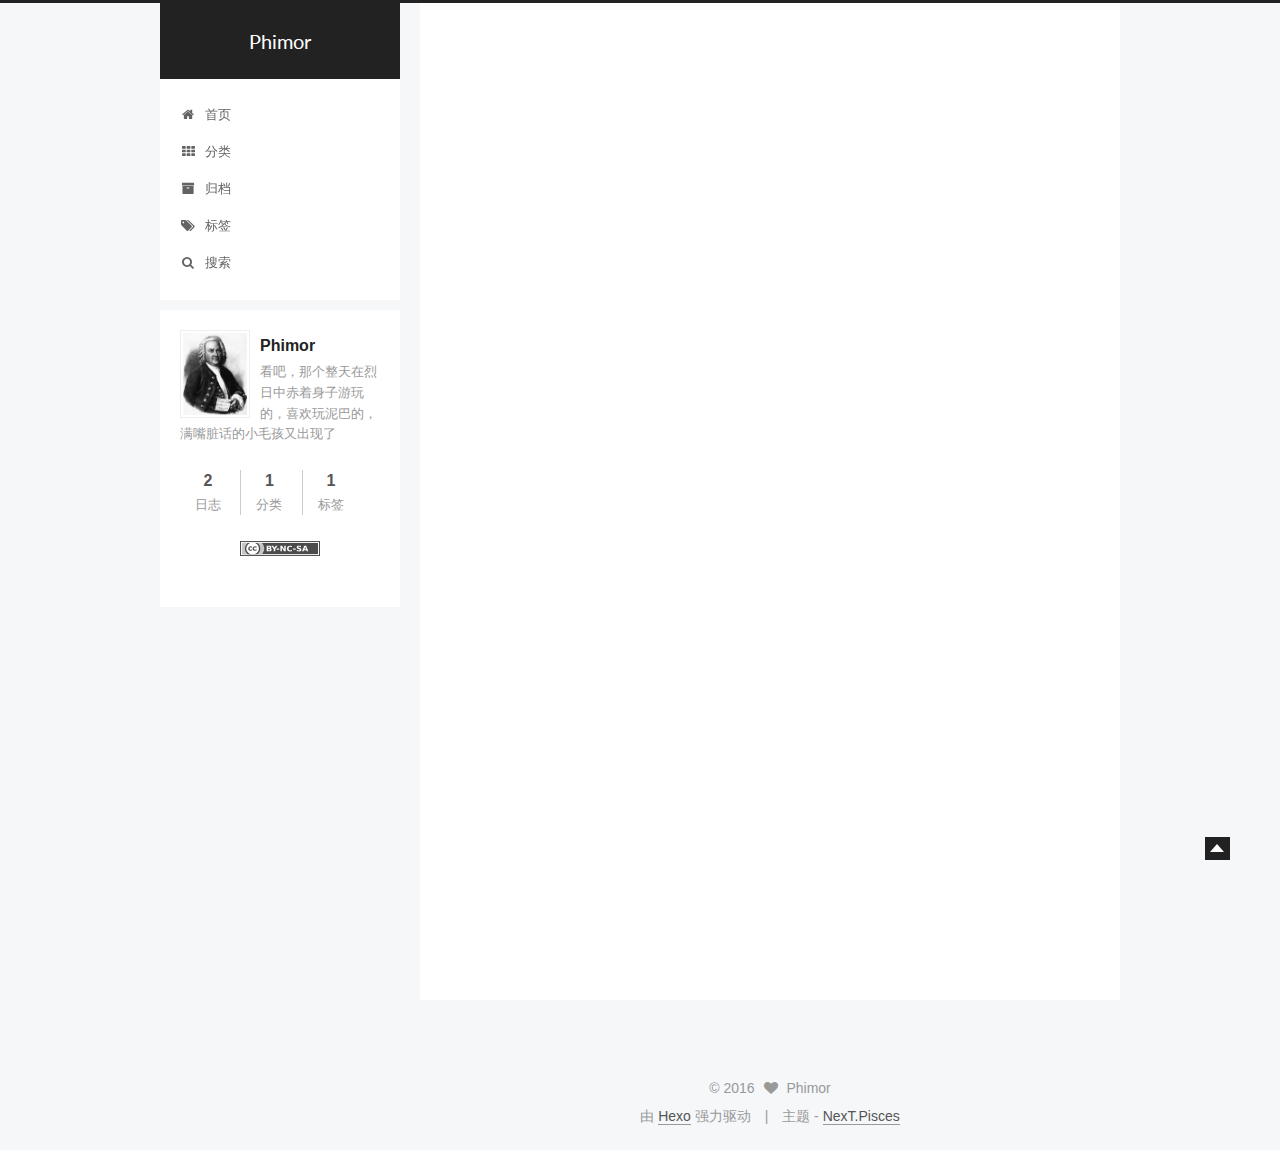
<file: index.html>
<!doctype html>



  


<html class="theme-next pisces use-motion">
<head>
  <meta charset="UTF-8"/>
<meta http-equiv="X-UA-Compatible" content="IE=edge,chrome=1" />
<meta name="viewport" content="width=device-width, initial-scale=1, maximum-scale=1"/>



<meta http-equiv="Cache-Control" content="no-transform" />
<meta http-equiv="Cache-Control" content="no-siteapp" />



  <meta name="google-site-verification" content="WZyOKgG2FCszEk1sz_fP543_B8lAVLJEWLEjQoeIEzc" />










  <link href="/vendors/fancybox/source/jquery.fancybox.css?v=2.1.5" rel="stylesheet" type="text/css"/>




  <link href="//fonts.googleapis.com/css?family=Lato:300,400,700,400italic&subset=latin,latin-ext" rel="stylesheet" type="text/css">



<link href="/vendors/font-awesome/css/font-awesome.min.css?v=4.4.0" rel="stylesheet" type="text/css" />

<link href="/css/main.css?v=0.5.0" rel="stylesheet" type="text/css" />


  <meta name="keywords" content="phimor, program" />








  <link rel="shortcut icon" type="image/x-icon" href="/favicon.ico?v=0.5.0" />






<meta name="description" content="看吧，那个整天在烈日中赤着身子游玩的，喜欢玩泥巴的，满嘴脏话的小毛孩又出现了">
<meta property="og:type" content="website">
<meta property="og:title" content="Phimor">
<meta property="og:url" content="http://yoursite.com/index.html">
<meta property="og:site_name" content="Phimor">
<meta property="og:description" content="看吧，那个整天在烈日中赤着身子游玩的，喜欢玩泥巴的，满嘴脏话的小毛孩又出现了">
<meta name="twitter:card" content="summary">
<meta name="twitter:title" content="Phimor">
<meta name="twitter:description" content="看吧，那个整天在烈日中赤着身子游玩的，喜欢玩泥巴的，满嘴脏话的小毛孩又出现了">



<script type="text/javascript" id="hexo.configuration">
  var NexT = window.NexT || {};
  var CONFIG = {
    scheme: 'Pisces',
    sidebar: {"position":"left","display":"hide"},
    fancybox: true,
    motion: true,
    duoshuo: {
      userId: 0,
      author: '博主'
    }
  };
</script>

  <title> Phimor </title>
</head>

<body itemscope itemtype="http://schema.org/WebPage" lang="zh-Hans">

  



  <script type="text/javascript">
    var _hmt = _hmt || [];
    (function() {
      var hm = document.createElement("script");
      hm.src = "//hm.baidu.com/hm.js?0101088f529ce62b171ca3acaf41996e";
      var s = document.getElementsByTagName("script")[0];
      s.parentNode.insertBefore(hm, s);
    })();
  </script>






  
  
    
  

  <div class="container one-collumn sidebar-position-left 
   page-home 
 ">
    <div class="headband"></div>

    <header id="header" class="header" itemscope itemtype="http://schema.org/WPHeader">
      <div class="header-inner"><div class="site-meta ">
  

  <div class="custom-logo-site-title">
    <a href="/"  class="brand" rel="start">
      <span class="logo-line-before"><i></i></span>
      <span class="site-title">Phimor</span>
      <span class="logo-line-after"><i></i></span>
    </a>
  </div>
  <p class="site-subtitle"></p>
</div>

<div class="site-nav-toggle">
  <button>
    <span class="btn-bar"></span>
    <span class="btn-bar"></span>
    <span class="btn-bar"></span>
  </button>
</div>

<nav class="site-nav">
  

  
    <ul id="menu" class="menu menu-left">
      
        
        <li class="menu-item menu-item-home">
          <a href="/" rel="section">
            
              <i class="menu-item-icon fa fa-home fa-fw"></i> <br />
            
            首页
          </a>
        </li>
      
        
        <li class="menu-item menu-item-categories">
          <a href="/categories" rel="section">
            
              <i class="menu-item-icon fa fa-th fa-fw"></i> <br />
            
            分类
          </a>
        </li>
      
        
        <li class="menu-item menu-item-archives">
          <a href="/archives" rel="section">
            
              <i class="menu-item-icon fa fa-archive fa-fw"></i> <br />
            
            归档
          </a>
        </li>
      
        
        <li class="menu-item menu-item-tags">
          <a href="/tags" rel="section">
            
              <i class="menu-item-icon fa fa-tags fa-fw"></i> <br />
            
            标签
          </a>
        </li>
      

      
      
      
        <li class="menu-item menu-item-search">
          <a href="#" class="st-search-show-outputs">
            
              <i class="menu-item-icon fa fa-search fa-fw"></i> <br />
            
            搜索
          </a>
        </li>
      
    </ul>
  

  
    <div class="site-search">
      
  <form class="site-search-form">
  <input type="text" id="st-search-input" class="st-search-input st-default-search-input" />
</form>

<script type="text/javascript">
  (function(w,d,t,u,n,s,e){w['SwiftypeObject']=n;w[n]=w[n]||function(){
    (w[n].q=w[n].q||[]).push(arguments);};s=d.createElement(t);
    e=d.getElementsByTagName(t)[0];s.async=1;s.src=u;e.parentNode.insertBefore(s,e);
  })(window,document,'script','//s.swiftypecdn.com/install/v2/st.js','_st');

  _st('install', 'F9-Vs-3X3zKWs4zQMsjq','2.0.0');
</script>



    </div>
  
</nav>

 </div>
    </header>

    <main id="main" class="main">
      <div class="main-inner">
        <div class="content-wrap">
          <div id="content" class="content">
            
  <section id="posts" class="posts-expand">

    

    
    

    
      

  
  

  
  
  

  <article class="post post-type-normal " itemscope itemtype="http://schema.org/Article">

    
      <header class="post-header">

        
        
          <h1 class="post-title" itemprop="name headline">
            
            
              
                
                <a class="post-title-link" href="/2016/02/26/hello-world/" itemprop="url">
                  hello-world
                </a>
              
            
          </h1>
        

        <div class="post-meta">
          <span class="post-time">
            <span class="post-meta-item-icon">
              <i class="fa fa-calendar-o"></i>
            </span>
            <span class="post-meta-item-text">发表于</span>
            <time itemprop="dateCreated" datetime="2016-02-26T14:08:25+08:00" content="2016-02-26">
              2016-02-26
            </time>
          </span>

          

          
            
              <span class="post-comments-count">
                &nbsp; | &nbsp;
                <a href="/2016/02/26/hello-world/#comments" itemprop="discussionUrl">
                  <span class="post-comments-count ds-thread-count" data-thread-key="2016/02/26/hello-world/" itemprop="commentsCount"></span>
                </a>
              </span>
            
          

          

          
          
        </div>
      </header>
    


    <div class="post-body" itemprop="articleBody">

      
      

      
        
          
          Welcome to Hexo! This is your very first post. Check documentation for more info. If you get any problems when using Hexo, you can find the answer in troubleshooting or you can ask me on GitHub.
Quick StartCreate a new post1$ hexo new "My New Post"
More info: Writing
Run server1$ hexo server
More info: Server
Generate static files1$ hexo generate
More info: Generating
Deploy to remote sites1$ hexo deploy
More info: Deployment

          

          <div class="post-more-link text-center">
            <a class="btn" href="/2016/02/26/hello-world/#more" rel="contents">
              阅读全文 &raquo;
            </a>
          </div>
        
      
    </div>

    <footer class="post-footer">
      

      

      
      
        <div class="post-eof"></div>
      
    </footer>
  </article>


    
      

  
  

  
  
  

  <article class="post post-type-normal " itemscope itemtype="http://schema.org/Article">

    
      <header class="post-header">

        
        
          <h1 class="post-title" itemprop="name headline">
            
            
              
                
                <a class="post-title-link" href="/2016/02/26/hello-markdown/" itemprop="url">
                  hello-markdown
                </a>
              
            
          </h1>
        

        <div class="post-meta">
          <span class="post-time">
            <span class="post-meta-item-icon">
              <i class="fa fa-calendar-o"></i>
            </span>
            <span class="post-meta-item-text">发表于</span>
            <time itemprop="dateCreated" datetime="2016-02-26T12:00:06+08:00" content="2016-02-26">
              2016-02-26
            </time>
          </span>

          
            <span class="post-category" >
              &nbsp; | &nbsp;
              <span class="post-meta-item-icon">
                <i class="fa fa-folder-o"></i>
              </span>
              <span class="post-meta-item-text">分类于</span>
              
                <span itemprop="about" itemscope itemtype="https://schema.org/Thing">
                  <a href="/categories/program/" itemprop="url" rel="index">
                    <span itemprop="name">program</span>
                  </a>
                </span>

                
                

              
            </span>
          

          
            
              <span class="post-comments-count">
                &nbsp; | &nbsp;
                <a href="/2016/02/26/hello-markdown/#comments" itemprop="discussionUrl">
                  <span class="post-comments-count ds-thread-count" data-thread-key="2016/02/26/hello-markdown/" itemprop="commentsCount"></span>
                </a>
              </span>
            
          

          

          
          
        </div>
      </header>
    


    <div class="post-body" itemprop="articleBody">

      
      

      
        
          
          contentcontent
[author[source]] [link] [source_link_title]
别名:code[title] [] [url] [link text]1code snippet普通代码块1alert(&#39;Hello World!&#39;);
指定语言1[rectangle setX: 10 y: 10 width: 20 height: 20];附加说明Array.map1array.map(callback[, thisArg])

附加说明和网址_.compactUnderscore.js1_.compact([0, 1, false, 2, &#39;&#39;, 3]);&#10;=&#62; [1, 2, 3]

          

          <div class="post-more-link text-center">
            <a class="btn" href="/2016/02/26/hello-markdown/#more" rel="contents">
              阅读全文 &raquo;
            </a>
          </div>
        
      
    </div>

    <footer class="post-footer">
      

      

      
      
        <div class="post-eof"></div>
      
    </footer>
  </article>


    

  </section>

  


          </div>
          


          

        </div>
        
          
  
  <div class="sidebar-toggle">
    <div class="sidebar-toggle-line-wrap">
      <span class="sidebar-toggle-line sidebar-toggle-line-first"></span>
      <span class="sidebar-toggle-line sidebar-toggle-line-middle"></span>
      <span class="sidebar-toggle-line sidebar-toggle-line-last"></span>
    </div>
  </div>

  <aside id="sidebar" class="sidebar">
    <div class="sidebar-inner">

      

      

      <section class="site-overview sidebar-panel  sidebar-panel-active ">
        <div class="site-author motion-element" itemprop="author" itemscope itemtype="http://schema.org/Person">
          <img class="site-author-image" itemprop="image"
               src="/images/default_avatar.jpg"
               alt="Phimor" />
          <p class="site-author-name" itemprop="name">Phimor</p>
          <p class="site-description motion-element" itemprop="description">看吧，那个整天在烈日中赤着身子游玩的，喜欢玩泥巴的，满嘴脏话的小毛孩又出现了</p>
        </div>
        <nav class="site-state motion-element">
          <div class="site-state-item site-state-posts">
            <a href="/archives">
              <span class="site-state-item-count">2</span>
              <span class="site-state-item-name">日志</span>
            </a>
          </div>
          
          
            <div class="site-state-item site-state-categories">
              <a href="/categories">
                <span class="site-state-item-count">1</span>
                <span class="site-state-item-name">分类</span>
              </a>
            </div>
          

          
            <div class="site-state-item site-state-tags">
              <a href="/tags">
                <span class="site-state-item-count">1</span>
                <span class="site-state-item-name">标签</span>
              </a>
            </div>
          

        </nav>

        

        <div class="links-of-author motion-element">
          
        </div>

        
        
          <div class="cc-license motion-element" itemprop="license">
            <a href="http://creativecommons.org/licenses/by-nc-sa/4.0" class="cc-opacity" target="_blank">
              <img src="/images/cc-by-nc-sa.svg" alt="Creative Commons" />
            </a>
          </div>
        

        <div class="links-of-author motion-element">
          
        </div>

      </section>

      

    </div>
  </aside>


        
      </div>
    </main>

    <footer id="footer" class="footer">
      <div class="footer-inner">
        <div class="copyright" >
  
  &copy; 
  <span itemprop="copyrightYear">2016</span>
  <span class="with-love">
    <i class="fa fa-heart"></i>
  </span>
  <span class="author" itemprop="copyrightHolder">Phimor</span>
</div>

<div class="powered-by">
  由 <a class="theme-link" href="http://hexo.io">Hexo</a> 强力驱动
</div>

<div class="theme-info">
  主题 -
  <a class="theme-link" href="https://github.com/iissnan/hexo-theme-next">
    NexT.Pisces
  </a>
</div>



      </div>
    </footer>

    <div class="back-to-top"></div>
  </div>

  


  



  <script type="text/javascript" src="/vendors/jquery/index.js?v=2.1.3"></script>

  <script type="text/javascript" src="/vendors/fastclick/lib/fastclick.min.js?v=1.0.6"></script>

  <script type="text/javascript" src="/vendors/jquery_lazyload/jquery.lazyload.js?v=1.9.7"></script>

  <script type="text/javascript" src="/vendors/velocity/velocity.min.js"></script>

  <script type="text/javascript" src="/vendors/velocity/velocity.ui.min.js"></script>

  <script type="text/javascript" src="/vendors/fancybox/source/jquery.fancybox.pack.js"></script>


  


  <script type="text/javascript" src="/js/src/utils.js?v=0.5.0"></script>

  <script type="text/javascript" src="/js/src/motion.js?v=0.5.0"></script>



  
  


  <script type="text/javascript" src="/js/src/affix.js?v=0.5.0"></script>

  <script type="text/javascript" src="/js/src/schemes/pisces.js?v=0.5.0"></script>



  

  


  <script type="text/javascript" src="/js/src/bootstrap.js?v=0.5.0"></script>



  

  
    
  

  <script type="text/javascript">
    var duoshuoQuery = {short_name:"pphimor"};
    (function() {
      var ds = document.createElement('script');
      ds.type = 'text/javascript';ds.async = true;
      ds.id = 'duoshuo-script';
      ds.src = (document.location.protocol == 'https:' ? 'https:' : 'http:') + '//static.duoshuo.com/embed.js';
      ds.charset = 'UTF-8';
      (document.getElementsByTagName('head')[0]
      || document.getElementsByTagName('body')[0]).appendChild(ds);
    })();
  </script>

  
    
  





  
  

  
  


</body>
</html>
</file>
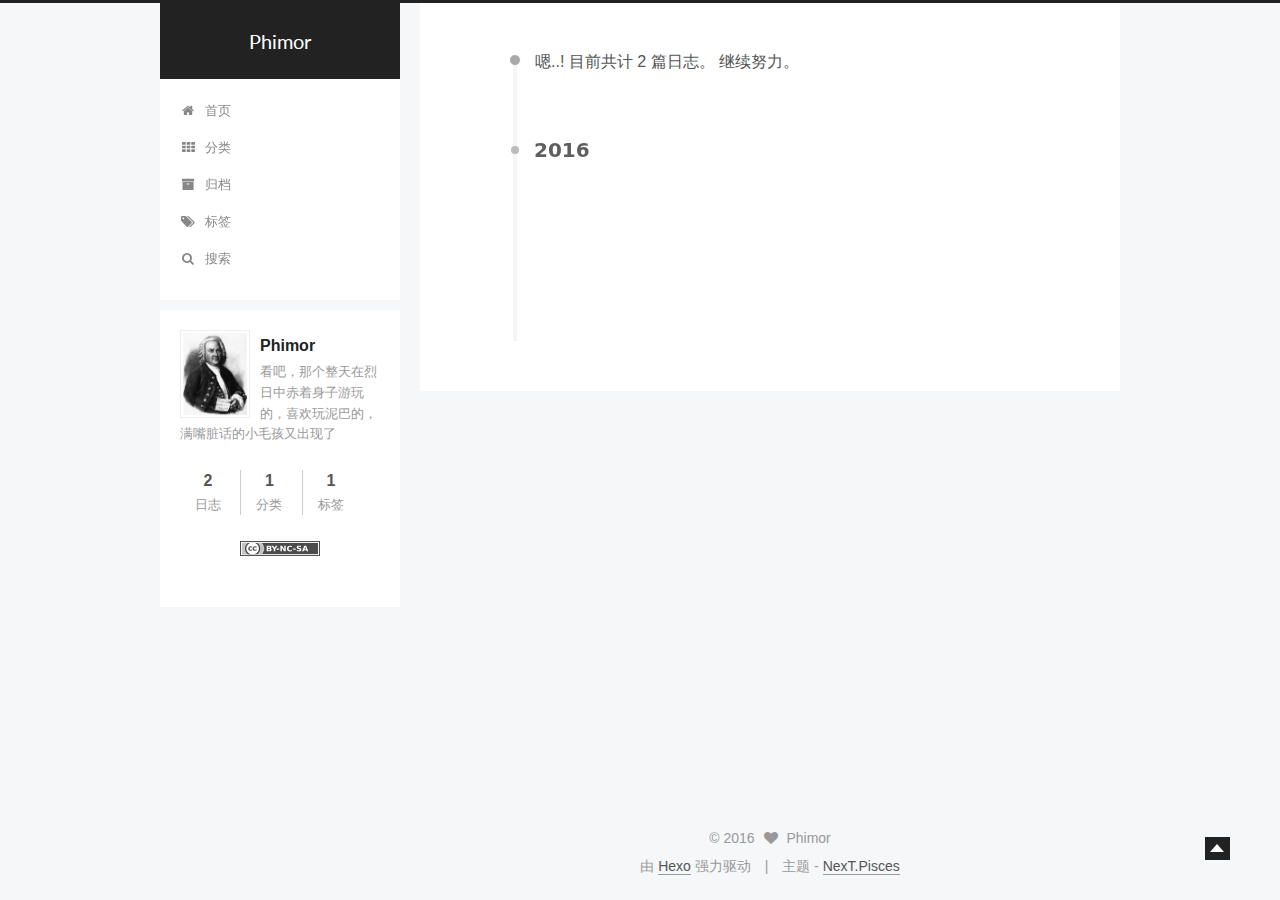
<file: archives/index.html>
<!doctype html>



  


<html class="theme-next pisces use-motion">
<head>
  <meta charset="UTF-8"/>
<meta http-equiv="X-UA-Compatible" content="IE=edge,chrome=1" />
<meta name="viewport" content="width=device-width, initial-scale=1, maximum-scale=1"/>



<meta http-equiv="Cache-Control" content="no-transform" />
<meta http-equiv="Cache-Control" content="no-siteapp" />



  <meta name="google-site-verification" content="WZyOKgG2FCszEk1sz_fP543_B8lAVLJEWLEjQoeIEzc" />










  <link href="/vendors/fancybox/source/jquery.fancybox.css?v=2.1.5" rel="stylesheet" type="text/css"/>




  <link href="//fonts.googleapis.com/css?family=Lato:300,400,700,400italic&subset=latin,latin-ext" rel="stylesheet" type="text/css">



<link href="/vendors/font-awesome/css/font-awesome.min.css?v=4.4.0" rel="stylesheet" type="text/css" />

<link href="/css/main.css?v=0.5.0" rel="stylesheet" type="text/css" />


  <meta name="keywords" content="phimor, program" />








  <link rel="shortcut icon" type="image/x-icon" href="/favicon.ico?v=0.5.0" />






<meta name="description" content="看吧，那个整天在烈日中赤着身子游玩的，喜欢玩泥巴的，满嘴脏话的小毛孩又出现了">
<meta property="og:type" content="website">
<meta property="og:title" content="Phimor">
<meta property="og:url" content="http://yoursite.com/archives/index.html">
<meta property="og:site_name" content="Phimor">
<meta property="og:description" content="看吧，那个整天在烈日中赤着身子游玩的，喜欢玩泥巴的，满嘴脏话的小毛孩又出现了">
<meta name="twitter:card" content="summary">
<meta name="twitter:title" content="Phimor">
<meta name="twitter:description" content="看吧，那个整天在烈日中赤着身子游玩的，喜欢玩泥巴的，满嘴脏话的小毛孩又出现了">



<script type="text/javascript" id="hexo.configuration">
  var NexT = window.NexT || {};
  var CONFIG = {
    scheme: 'Pisces',
    sidebar: {"position":"left","display":"hide"},
    fancybox: true,
    motion: true,
    duoshuo: {
      userId: 0,
      author: '博主'
    }
  };
</script>

  <title> 归档 | Phimor </title>
</head>

<body itemscope itemtype="http://schema.org/WebPage" lang="zh-Hans">

  



  <script type="text/javascript">
    var _hmt = _hmt || [];
    (function() {
      var hm = document.createElement("script");
      hm.src = "//hm.baidu.com/hm.js?0101088f529ce62b171ca3acaf41996e";
      var s = document.getElementsByTagName("script")[0];
      s.parentNode.insertBefore(hm, s);
    })();
  </script>






  
  
    
  

  <div class="container one-collumn sidebar-position-left  page-archive  ">
    <div class="headband"></div>

    <header id="header" class="header" itemscope itemtype="http://schema.org/WPHeader">
      <div class="header-inner"><div class="site-meta ">
  

  <div class="custom-logo-site-title">
    <a href="/"  class="brand" rel="start">
      <span class="logo-line-before"><i></i></span>
      <span class="site-title">Phimor</span>
      <span class="logo-line-after"><i></i></span>
    </a>
  </div>
  <p class="site-subtitle"></p>
</div>

<div class="site-nav-toggle">
  <button>
    <span class="btn-bar"></span>
    <span class="btn-bar"></span>
    <span class="btn-bar"></span>
  </button>
</div>

<nav class="site-nav">
  

  
    <ul id="menu" class="menu menu-left">
      
        
        <li class="menu-item menu-item-home">
          <a href="/" rel="section">
            
              <i class="menu-item-icon fa fa-home fa-fw"></i> <br />
            
            首页
          </a>
        </li>
      
        
        <li class="menu-item menu-item-categories">
          <a href="/categories" rel="section">
            
              <i class="menu-item-icon fa fa-th fa-fw"></i> <br />
            
            分类
          </a>
        </li>
      
        
        <li class="menu-item menu-item-archives">
          <a href="/archives" rel="section">
            
              <i class="menu-item-icon fa fa-archive fa-fw"></i> <br />
            
            归档
          </a>
        </li>
      
        
        <li class="menu-item menu-item-tags">
          <a href="/tags" rel="section">
            
              <i class="menu-item-icon fa fa-tags fa-fw"></i> <br />
            
            标签
          </a>
        </li>
      

      
      
      
        <li class="menu-item menu-item-search">
          <a href="#" class="st-search-show-outputs">
            
              <i class="menu-item-icon fa fa-search fa-fw"></i> <br />
            
            搜索
          </a>
        </li>
      
    </ul>
  

  
    <div class="site-search">
      
  <form class="site-search-form">
  <input type="text" id="st-search-input" class="st-search-input st-default-search-input" />
</form>

<script type="text/javascript">
  (function(w,d,t,u,n,s,e){w['SwiftypeObject']=n;w[n]=w[n]||function(){
    (w[n].q=w[n].q||[]).push(arguments);};s=d.createElement(t);
    e=d.getElementsByTagName(t)[0];s.async=1;s.src=u;e.parentNode.insertBefore(s,e);
  })(window,document,'script','//s.swiftypecdn.com/install/v2/st.js','_st');

  _st('install', 'F9-Vs-3X3zKWs4zQMsjq','2.0.0');
</script>



    </div>
  
</nav>

 </div>
    </header>

    <main id="main" class="main">
      <div class="main-inner">
        <div class="content-wrap">
          <div id="content" class="content">
            

  <section id="posts" class="posts-collapse">
    <span class="archive-move-on"></span>

    <span class="archive-page-counter">
      
      
      
        
      
      嗯..! 目前共计 2 篇日志。 继续努力。
    </span>

    

      
      
      

      
        
        <div class="collection-title">
          <h2 class="archive-year motion-element" id="archive-year-2016">2016</h2>
        </div>
      
      

      

  <article class="post post-type-normal" itemscope itemtype="http://schema.org/Article">
    <header class="post-header">

      <h1 class="post-title">
        
            <a class="post-title-link" href="/2016/02/26/hello-world/" itemprop="url">
              
                <span itemprop="name">hello-world</span>
              
            </a>
        
      </h1>

      <div class="post-meta">
        <time class="post-time" itemprop="dateCreated"
              datetime="2016-02-26T14:08:25+08:00"
              content="2016-02-26" >
          02-26
        </time>
      </div>

    </header>
  </article>



    

      
      
      

      
      

      

  <article class="post post-type-normal" itemscope itemtype="http://schema.org/Article">
    <header class="post-header">

      <h1 class="post-title">
        
            <a class="post-title-link" href="/2016/02/26/hello-markdown/" itemprop="url">
              
                <span itemprop="name">hello-markdown</span>
              
            </a>
        
      </h1>

      <div class="post-meta">
        <time class="post-time" itemprop="dateCreated"
              datetime="2016-02-26T12:00:06+08:00"
              content="2016-02-26" >
          02-26
        </time>
      </div>

    </header>
  </article>



    

  </section>

  



          </div>
          


          

        </div>
        
          
  
  <div class="sidebar-toggle">
    <div class="sidebar-toggle-line-wrap">
      <span class="sidebar-toggle-line sidebar-toggle-line-first"></span>
      <span class="sidebar-toggle-line sidebar-toggle-line-middle"></span>
      <span class="sidebar-toggle-line sidebar-toggle-line-last"></span>
    </div>
  </div>

  <aside id="sidebar" class="sidebar">
    <div class="sidebar-inner">

      

      

      <section class="site-overview sidebar-panel  sidebar-panel-active ">
        <div class="site-author motion-element" itemprop="author" itemscope itemtype="http://schema.org/Person">
          <img class="site-author-image" itemprop="image"
               src="/images/default_avatar.jpg"
               alt="Phimor" />
          <p class="site-author-name" itemprop="name">Phimor</p>
          <p class="site-description motion-element" itemprop="description">看吧，那个整天在烈日中赤着身子游玩的，喜欢玩泥巴的，满嘴脏话的小毛孩又出现了</p>
        </div>
        <nav class="site-state motion-element">
          <div class="site-state-item site-state-posts">
            <a href="/archives">
              <span class="site-state-item-count">2</span>
              <span class="site-state-item-name">日志</span>
            </a>
          </div>
          
          
            <div class="site-state-item site-state-categories">
              <a href="/categories">
                <span class="site-state-item-count">1</span>
                <span class="site-state-item-name">分类</span>
              </a>
            </div>
          

          
            <div class="site-state-item site-state-tags">
              <a href="/tags">
                <span class="site-state-item-count">1</span>
                <span class="site-state-item-name">标签</span>
              </a>
            </div>
          

        </nav>

        

        <div class="links-of-author motion-element">
          
        </div>

        
        
          <div class="cc-license motion-element" itemprop="license">
            <a href="http://creativecommons.org/licenses/by-nc-sa/4.0" class="cc-opacity" target="_blank">
              <img src="/images/cc-by-nc-sa.svg" alt="Creative Commons" />
            </a>
          </div>
        

        <div class="links-of-author motion-element">
          
        </div>

      </section>

      

    </div>
  </aside>


        
      </div>
    </main>

    <footer id="footer" class="footer">
      <div class="footer-inner">
        <div class="copyright" >
  
  &copy; 
  <span itemprop="copyrightYear">2016</span>
  <span class="with-love">
    <i class="fa fa-heart"></i>
  </span>
  <span class="author" itemprop="copyrightHolder">Phimor</span>
</div>

<div class="powered-by">
  由 <a class="theme-link" href="http://hexo.io">Hexo</a> 强力驱动
</div>

<div class="theme-info">
  主题 -
  <a class="theme-link" href="https://github.com/iissnan/hexo-theme-next">
    NexT.Pisces
  </a>
</div>



      </div>
    </footer>

    <div class="back-to-top"></div>
  </div>

  


  



  <script type="text/javascript" src="/vendors/jquery/index.js?v=2.1.3"></script>

  <script type="text/javascript" src="/vendors/fastclick/lib/fastclick.min.js?v=1.0.6"></script>

  <script type="text/javascript" src="/vendors/jquery_lazyload/jquery.lazyload.js?v=1.9.7"></script>

  <script type="text/javascript" src="/vendors/velocity/velocity.min.js"></script>

  <script type="text/javascript" src="/vendors/velocity/velocity.ui.min.js"></script>

  <script type="text/javascript" src="/vendors/fancybox/source/jquery.fancybox.pack.js"></script>


  


  <script type="text/javascript" src="/js/src/utils.js?v=0.5.0"></script>

  <script type="text/javascript" src="/js/src/motion.js?v=0.5.0"></script>



  
  


  <script type="text/javascript" src="/js/src/affix.js?v=0.5.0"></script>

  <script type="text/javascript" src="/js/src/schemes/pisces.js?v=0.5.0"></script>



  
  
    <script type="text/javascript" id="motion.page.archive">
      $('.archive-year').velocity('transition.slideLeftIn');
    </script>
  


  


  <script type="text/javascript" src="/js/src/bootstrap.js?v=0.5.0"></script>



  

  
    
  

  <script type="text/javascript">
    var duoshuoQuery = {short_name:"pphimor"};
    (function() {
      var ds = document.createElement('script');
      ds.type = 'text/javascript';ds.async = true;
      ds.id = 'duoshuo-script';
      ds.src = (document.location.protocol == 'https:' ? 'https:' : 'http:') + '//static.duoshuo.com/embed.js';
      ds.charset = 'UTF-8';
      (document.getElementsByTagName('head')[0]
      || document.getElementsByTagName('body')[0]).appendChild(ds);
    })();
  </script>

  
    
  





  
  

  
  


</body>
</html>
</file>
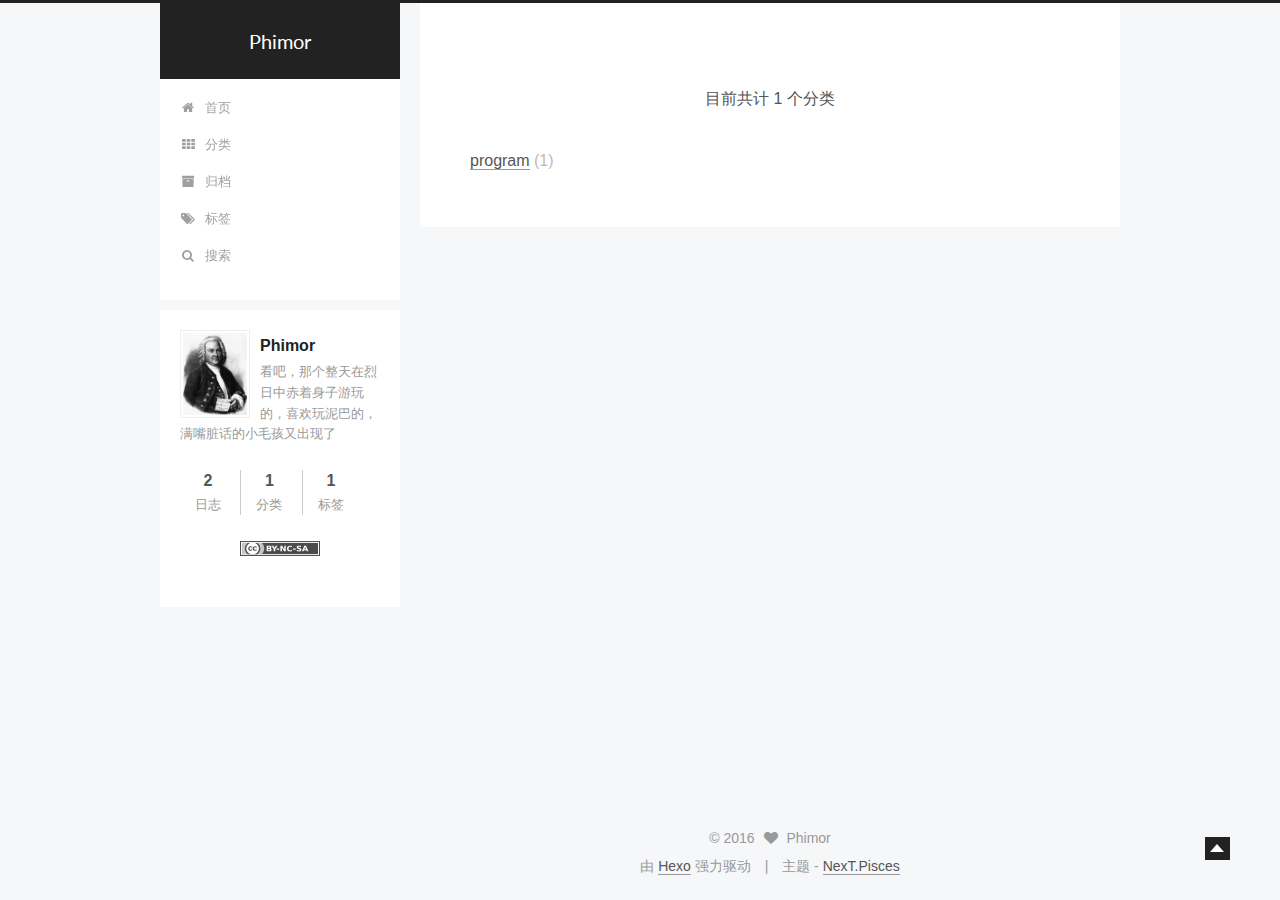
<file: categories/index.html>
<!doctype html>



  


<html class="theme-next pisces use-motion">
<head>
  <meta charset="UTF-8"/>
<meta http-equiv="X-UA-Compatible" content="IE=edge,chrome=1" />
<meta name="viewport" content="width=device-width, initial-scale=1, maximum-scale=1"/>



<meta http-equiv="Cache-Control" content="no-transform" />
<meta http-equiv="Cache-Control" content="no-siteapp" />



  <meta name="google-site-verification" content="WZyOKgG2FCszEk1sz_fP543_B8lAVLJEWLEjQoeIEzc" />










  <link href="/vendors/fancybox/source/jquery.fancybox.css?v=2.1.5" rel="stylesheet" type="text/css"/>




  <link href="//fonts.googleapis.com/css?family=Lato:300,400,700,400italic&subset=latin,latin-ext" rel="stylesheet" type="text/css">



<link href="/vendors/font-awesome/css/font-awesome.min.css?v=4.4.0" rel="stylesheet" type="text/css" />

<link href="/css/main.css?v=0.5.0" rel="stylesheet" type="text/css" />


  <meta name="keywords" content="phimor, program" />








  <link rel="shortcut icon" type="image/x-icon" href="/favicon.ico?v=0.5.0" />






<meta name="description" content="看吧，那个整天在烈日中赤着身子游玩的，喜欢玩泥巴的，满嘴脏话的小毛孩又出现了">
<meta property="og:type" content="website">
<meta property="og:title" content="分类">
<meta property="og:url" content="http://yoursite.com/categories/index.html">
<meta property="og:site_name" content="Phimor">
<meta property="og:description" content="看吧，那个整天在烈日中赤着身子游玩的，喜欢玩泥巴的，满嘴脏话的小毛孩又出现了">
<meta property="og:updated_time" content="2016-02-26T03:42:21.659Z">
<meta name="twitter:card" content="summary">
<meta name="twitter:title" content="分类">
<meta name="twitter:description" content="看吧，那个整天在烈日中赤着身子游玩的，喜欢玩泥巴的，满嘴脏话的小毛孩又出现了">



<script type="text/javascript" id="hexo.configuration">
  var NexT = window.NexT || {};
  var CONFIG = {
    scheme: 'Pisces',
    sidebar: {"position":"left","display":"hide"},
    fancybox: true,
    motion: true,
    duoshuo: {
      userId: 0,
      author: '博主'
    }
  };
</script>

  <title>
  

  
    分类 | Phimor
  
</title>
</head>

<body itemscope itemtype="http://schema.org/WebPage" lang="zh-Hans">

  



  <script type="text/javascript">
    var _hmt = _hmt || [];
    (function() {
      var hm = document.createElement("script");
      hm.src = "//hm.baidu.com/hm.js?0101088f529ce62b171ca3acaf41996e";
      var s = document.getElementsByTagName("script")[0];
      s.parentNode.insertBefore(hm, s);
    })();
  </script>






  
  
    
  

  <div class="container one-collumn sidebar-position-left  ">
    <div class="headband"></div>

    <header id="header" class="header" itemscope itemtype="http://schema.org/WPHeader">
      <div class="header-inner"><div class="site-meta ">
  

  <div class="custom-logo-site-title">
    <a href="/"  class="brand" rel="start">
      <span class="logo-line-before"><i></i></span>
      <span class="site-title">Phimor</span>
      <span class="logo-line-after"><i></i></span>
    </a>
  </div>
  <p class="site-subtitle"></p>
</div>

<div class="site-nav-toggle">
  <button>
    <span class="btn-bar"></span>
    <span class="btn-bar"></span>
    <span class="btn-bar"></span>
  </button>
</div>

<nav class="site-nav">
  

  
    <ul id="menu" class="menu menu-left">
      
        
        <li class="menu-item menu-item-home">
          <a href="/" rel="section">
            
              <i class="menu-item-icon fa fa-home fa-fw"></i> <br />
            
            首页
          </a>
        </li>
      
        
        <li class="menu-item menu-item-categories">
          <a href="/categories" rel="section">
            
              <i class="menu-item-icon fa fa-th fa-fw"></i> <br />
            
            分类
          </a>
        </li>
      
        
        <li class="menu-item menu-item-archives">
          <a href="/archives" rel="section">
            
              <i class="menu-item-icon fa fa-archive fa-fw"></i> <br />
            
            归档
          </a>
        </li>
      
        
        <li class="menu-item menu-item-tags">
          <a href="/tags" rel="section">
            
              <i class="menu-item-icon fa fa-tags fa-fw"></i> <br />
            
            标签
          </a>
        </li>
      

      
      
      
        <li class="menu-item menu-item-search">
          <a href="#" class="st-search-show-outputs">
            
              <i class="menu-item-icon fa fa-search fa-fw"></i> <br />
            
            搜索
          </a>
        </li>
      
    </ul>
  

  
    <div class="site-search">
      
  <form class="site-search-form">
  <input type="text" id="st-search-input" class="st-search-input st-default-search-input" />
</form>

<script type="text/javascript">
  (function(w,d,t,u,n,s,e){w['SwiftypeObject']=n;w[n]=w[n]||function(){
    (w[n].q=w[n].q||[]).push(arguments);};s=d.createElement(t);
    e=d.getElementsByTagName(t)[0];s.async=1;s.src=u;e.parentNode.insertBefore(s,e);
  })(window,document,'script','//s.swiftypecdn.com/install/v2/st.js','_st');

  _st('install', 'F9-Vs-3X3zKWs4zQMsjq','2.0.0');
</script>



    </div>
  
</nav>

 </div>
    </header>

    <main id="main" class="main">
      <div class="main-inner">
        <div class="content-wrap">
          <div id="content" class="content">
            

  <div id="posts" class="posts-expand">
    
    
      <div class="category-all-page">
        <div class="category-all-title">
            目前共计 1 个分类
        </div>
        <div class="category-all">
          <ul class="category-list"><li class="category-list-item"><a class="category-list-link" href="/categories/program/">program</a><span class="category-list-count">1</span></li></ul>
        </div>
      </div>
    
  </div>


          </div>
          


          

        </div>
        
          
  
  <div class="sidebar-toggle">
    <div class="sidebar-toggle-line-wrap">
      <span class="sidebar-toggle-line sidebar-toggle-line-first"></span>
      <span class="sidebar-toggle-line sidebar-toggle-line-middle"></span>
      <span class="sidebar-toggle-line sidebar-toggle-line-last"></span>
    </div>
  </div>

  <aside id="sidebar" class="sidebar">
    <div class="sidebar-inner">

      

      

      <section class="site-overview sidebar-panel  sidebar-panel-active ">
        <div class="site-author motion-element" itemprop="author" itemscope itemtype="http://schema.org/Person">
          <img class="site-author-image" itemprop="image"
               src="/images/default_avatar.jpg"
               alt="Phimor" />
          <p class="site-author-name" itemprop="name">Phimor</p>
          <p class="site-description motion-element" itemprop="description">看吧，那个整天在烈日中赤着身子游玩的，喜欢玩泥巴的，满嘴脏话的小毛孩又出现了</p>
        </div>
        <nav class="site-state motion-element">
          <div class="site-state-item site-state-posts">
            <a href="/archives">
              <span class="site-state-item-count">2</span>
              <span class="site-state-item-name">日志</span>
            </a>
          </div>
          
          
            <div class="site-state-item site-state-categories">
              <a href="/categories">
                <span class="site-state-item-count">1</span>
                <span class="site-state-item-name">分类</span>
              </a>
            </div>
          

          
            <div class="site-state-item site-state-tags">
              <a href="/tags">
                <span class="site-state-item-count">1</span>
                <span class="site-state-item-name">标签</span>
              </a>
            </div>
          

        </nav>

        

        <div class="links-of-author motion-element">
          
        </div>

        
        
          <div class="cc-license motion-element" itemprop="license">
            <a href="http://creativecommons.org/licenses/by-nc-sa/4.0" class="cc-opacity" target="_blank">
              <img src="/images/cc-by-nc-sa.svg" alt="Creative Commons" />
            </a>
          </div>
        

        <div class="links-of-author motion-element">
          
        </div>

      </section>

      

    </div>
  </aside>


        
      </div>
    </main>

    <footer id="footer" class="footer">
      <div class="footer-inner">
        <div class="copyright" >
  
  &copy; 
  <span itemprop="copyrightYear">2016</span>
  <span class="with-love">
    <i class="fa fa-heart"></i>
  </span>
  <span class="author" itemprop="copyrightHolder">Phimor</span>
</div>

<div class="powered-by">
  由 <a class="theme-link" href="http://hexo.io">Hexo</a> 强力驱动
</div>

<div class="theme-info">
  主题 -
  <a class="theme-link" href="https://github.com/iissnan/hexo-theme-next">
    NexT.Pisces
  </a>
</div>



      </div>
    </footer>

    <div class="back-to-top"></div>
  </div>

  


  



  <script type="text/javascript" src="/vendors/jquery/index.js?v=2.1.3"></script>

  <script type="text/javascript" src="/vendors/fastclick/lib/fastclick.min.js?v=1.0.6"></script>

  <script type="text/javascript" src="/vendors/jquery_lazyload/jquery.lazyload.js?v=1.9.7"></script>

  <script type="text/javascript" src="/vendors/velocity/velocity.min.js"></script>

  <script type="text/javascript" src="/vendors/velocity/velocity.ui.min.js"></script>

  <script type="text/javascript" src="/vendors/fancybox/source/jquery.fancybox.pack.js"></script>


  


  <script type="text/javascript" src="/js/src/utils.js?v=0.5.0"></script>

  <script type="text/javascript" src="/js/src/motion.js?v=0.5.0"></script>



  
  


  <script type="text/javascript" src="/js/src/affix.js?v=0.5.0"></script>

  <script type="text/javascript" src="/js/src/schemes/pisces.js?v=0.5.0"></script>



  

  


  <script type="text/javascript" src="/js/src/bootstrap.js?v=0.5.0"></script>



  

  
    
  

  <script type="text/javascript">
    var duoshuoQuery = {short_name:"pphimor"};
    (function() {
      var ds = document.createElement('script');
      ds.type = 'text/javascript';ds.async = true;
      ds.id = 'duoshuo-script';
      ds.src = (document.location.protocol == 'https:' ? 'https:' : 'http:') + '//static.duoshuo.com/embed.js';
      ds.charset = 'UTF-8';
      (document.getElementsByTagName('head')[0]
      || document.getElementsByTagName('body')[0]).appendChild(ds);
    })();
  </script>

  
    
  





  
  

  
  


</body>
</html>
</file>
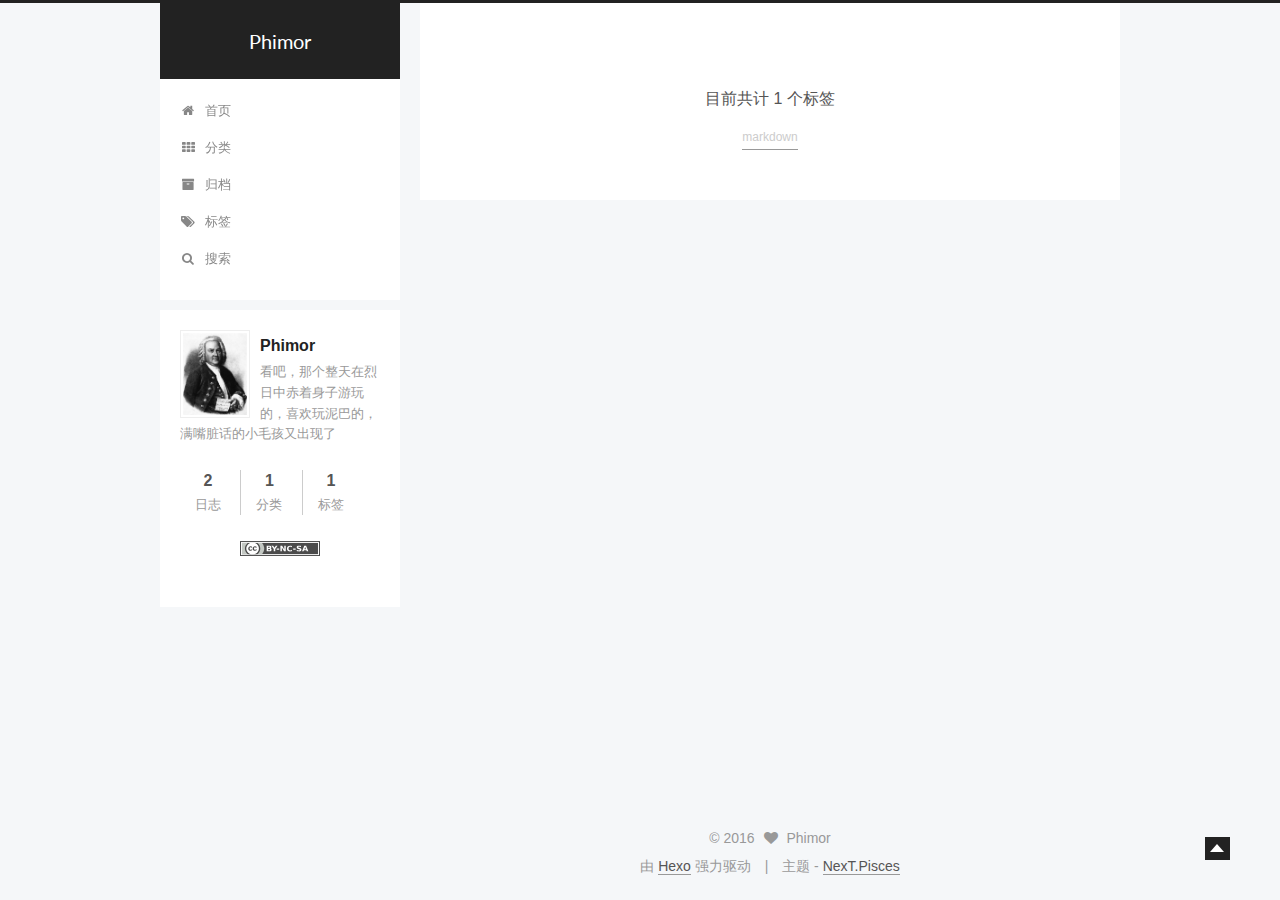
<file: tags/index.html>
<!doctype html>



  


<html class="theme-next pisces use-motion">
<head>
  <meta charset="UTF-8"/>
<meta http-equiv="X-UA-Compatible" content="IE=edge,chrome=1" />
<meta name="viewport" content="width=device-width, initial-scale=1, maximum-scale=1"/>



<meta http-equiv="Cache-Control" content="no-transform" />
<meta http-equiv="Cache-Control" content="no-siteapp" />



  <meta name="google-site-verification" content="WZyOKgG2FCszEk1sz_fP543_B8lAVLJEWLEjQoeIEzc" />










  <link href="/vendors/fancybox/source/jquery.fancybox.css?v=2.1.5" rel="stylesheet" type="text/css"/>




  <link href="//fonts.googleapis.com/css?family=Lato:300,400,700,400italic&subset=latin,latin-ext" rel="stylesheet" type="text/css">



<link href="/vendors/font-awesome/css/font-awesome.min.css?v=4.4.0" rel="stylesheet" type="text/css" />

<link href="/css/main.css?v=0.5.0" rel="stylesheet" type="text/css" />


  <meta name="keywords" content="phimor, program" />








  <link rel="shortcut icon" type="image/x-icon" href="/favicon.ico?v=0.5.0" />






<meta name="description" content="看吧，那个整天在烈日中赤着身子游玩的，喜欢玩泥巴的，满嘴脏话的小毛孩又出现了">
<meta property="og:type" content="website">
<meta property="og:title" content="Tagcloud">
<meta property="og:url" content="http://yoursite.com/tags/index.html">
<meta property="og:site_name" content="Phimor">
<meta property="og:description" content="看吧，那个整天在烈日中赤着身子游玩的，喜欢玩泥巴的，满嘴脏话的小毛孩又出现了">
<meta property="og:updated_time" content="2016-02-26T03:42:36.005Z">
<meta name="twitter:card" content="summary">
<meta name="twitter:title" content="Tagcloud">
<meta name="twitter:description" content="看吧，那个整天在烈日中赤着身子游玩的，喜欢玩泥巴的，满嘴脏话的小毛孩又出现了">



<script type="text/javascript" id="hexo.configuration">
  var NexT = window.NexT || {};
  var CONFIG = {
    scheme: 'Pisces',
    sidebar: {"position":"left","display":"hide"},
    fancybox: true,
    motion: true,
    duoshuo: {
      userId: 0,
      author: '博主'
    }
  };
</script>

  <title>
  

  
    标签 | Phimor
  
</title>
</head>

<body itemscope itemtype="http://schema.org/WebPage" lang="zh-Hans">

  



  <script type="text/javascript">
    var _hmt = _hmt || [];
    (function() {
      var hm = document.createElement("script");
      hm.src = "//hm.baidu.com/hm.js?0101088f529ce62b171ca3acaf41996e";
      var s = document.getElementsByTagName("script")[0];
      s.parentNode.insertBefore(hm, s);
    })();
  </script>






  
  
    
  

  <div class="container one-collumn sidebar-position-left  ">
    <div class="headband"></div>

    <header id="header" class="header" itemscope itemtype="http://schema.org/WPHeader">
      <div class="header-inner"><div class="site-meta ">
  

  <div class="custom-logo-site-title">
    <a href="/"  class="brand" rel="start">
      <span class="logo-line-before"><i></i></span>
      <span class="site-title">Phimor</span>
      <span class="logo-line-after"><i></i></span>
    </a>
  </div>
  <p class="site-subtitle"></p>
</div>

<div class="site-nav-toggle">
  <button>
    <span class="btn-bar"></span>
    <span class="btn-bar"></span>
    <span class="btn-bar"></span>
  </button>
</div>

<nav class="site-nav">
  

  
    <ul id="menu" class="menu menu-left">
      
        
        <li class="menu-item menu-item-home">
          <a href="/" rel="section">
            
              <i class="menu-item-icon fa fa-home fa-fw"></i> <br />
            
            首页
          </a>
        </li>
      
        
        <li class="menu-item menu-item-categories">
          <a href="/categories" rel="section">
            
              <i class="menu-item-icon fa fa-th fa-fw"></i> <br />
            
            分类
          </a>
        </li>
      
        
        <li class="menu-item menu-item-archives">
          <a href="/archives" rel="section">
            
              <i class="menu-item-icon fa fa-archive fa-fw"></i> <br />
            
            归档
          </a>
        </li>
      
        
        <li class="menu-item menu-item-tags">
          <a href="/tags" rel="section">
            
              <i class="menu-item-icon fa fa-tags fa-fw"></i> <br />
            
            标签
          </a>
        </li>
      

      
      
      
        <li class="menu-item menu-item-search">
          <a href="#" class="st-search-show-outputs">
            
              <i class="menu-item-icon fa fa-search fa-fw"></i> <br />
            
            搜索
          </a>
        </li>
      
    </ul>
  

  
    <div class="site-search">
      
  <form class="site-search-form">
  <input type="text" id="st-search-input" class="st-search-input st-default-search-input" />
</form>

<script type="text/javascript">
  (function(w,d,t,u,n,s,e){w['SwiftypeObject']=n;w[n]=w[n]||function(){
    (w[n].q=w[n].q||[]).push(arguments);};s=d.createElement(t);
    e=d.getElementsByTagName(t)[0];s.async=1;s.src=u;e.parentNode.insertBefore(s,e);
  })(window,document,'script','//s.swiftypecdn.com/install/v2/st.js','_st');

  _st('install', 'F9-Vs-3X3zKWs4zQMsjq','2.0.0');
</script>



    </div>
  
</nav>

 </div>
    </header>

    <main id="main" class="main">
      <div class="main-inner">
        <div class="content-wrap">
          <div id="content" class="content">
            

  <div id="posts" class="posts-expand">
    
    
      <div class="tag-cloud">
        <div class="tag-cloud-title">
            目前共计 1 个标签
        </div>
        <div class="tag-cloud-tags">
          <a href="/tags/markdown/" style="font-size: 12px; color: #ccc">markdown</a>
        </div>
      </div>
    
  </div>


          </div>
          


          

        </div>
        
          
  
  <div class="sidebar-toggle">
    <div class="sidebar-toggle-line-wrap">
      <span class="sidebar-toggle-line sidebar-toggle-line-first"></span>
      <span class="sidebar-toggle-line sidebar-toggle-line-middle"></span>
      <span class="sidebar-toggle-line sidebar-toggle-line-last"></span>
    </div>
  </div>

  <aside id="sidebar" class="sidebar">
    <div class="sidebar-inner">

      

      

      <section class="site-overview sidebar-panel  sidebar-panel-active ">
        <div class="site-author motion-element" itemprop="author" itemscope itemtype="http://schema.org/Person">
          <img class="site-author-image" itemprop="image"
               src="/images/default_avatar.jpg"
               alt="Phimor" />
          <p class="site-author-name" itemprop="name">Phimor</p>
          <p class="site-description motion-element" itemprop="description">看吧，那个整天在烈日中赤着身子游玩的，喜欢玩泥巴的，满嘴脏话的小毛孩又出现了</p>
        </div>
        <nav class="site-state motion-element">
          <div class="site-state-item site-state-posts">
            <a href="/archives">
              <span class="site-state-item-count">2</span>
              <span class="site-state-item-name">日志</span>
            </a>
          </div>
          
          
            <div class="site-state-item site-state-categories">
              <a href="/categories">
                <span class="site-state-item-count">1</span>
                <span class="site-state-item-name">分类</span>
              </a>
            </div>
          

          
            <div class="site-state-item site-state-tags">
              <a href="/tags">
                <span class="site-state-item-count">1</span>
                <span class="site-state-item-name">标签</span>
              </a>
            </div>
          

        </nav>

        

        <div class="links-of-author motion-element">
          
        </div>

        
        
          <div class="cc-license motion-element" itemprop="license">
            <a href="http://creativecommons.org/licenses/by-nc-sa/4.0" class="cc-opacity" target="_blank">
              <img src="/images/cc-by-nc-sa.svg" alt="Creative Commons" />
            </a>
          </div>
        

        <div class="links-of-author motion-element">
          
        </div>

      </section>

      

    </div>
  </aside>


        
      </div>
    </main>

    <footer id="footer" class="footer">
      <div class="footer-inner">
        <div class="copyright" >
  
  &copy; 
  <span itemprop="copyrightYear">2016</span>
  <span class="with-love">
    <i class="fa fa-heart"></i>
  </span>
  <span class="author" itemprop="copyrightHolder">Phimor</span>
</div>

<div class="powered-by">
  由 <a class="theme-link" href="http://hexo.io">Hexo</a> 强力驱动
</div>

<div class="theme-info">
  主题 -
  <a class="theme-link" href="https://github.com/iissnan/hexo-theme-next">
    NexT.Pisces
  </a>
</div>



      </div>
    </footer>

    <div class="back-to-top"></div>
  </div>

  


  



  <script type="text/javascript" src="/vendors/jquery/index.js?v=2.1.3"></script>

  <script type="text/javascript" src="/vendors/fastclick/lib/fastclick.min.js?v=1.0.6"></script>

  <script type="text/javascript" src="/vendors/jquery_lazyload/jquery.lazyload.js?v=1.9.7"></script>

  <script type="text/javascript" src="/vendors/velocity/velocity.min.js"></script>

  <script type="text/javascript" src="/vendors/velocity/velocity.ui.min.js"></script>

  <script type="text/javascript" src="/vendors/fancybox/source/jquery.fancybox.pack.js"></script>


  


  <script type="text/javascript" src="/js/src/utils.js?v=0.5.0"></script>

  <script type="text/javascript" src="/js/src/motion.js?v=0.5.0"></script>



  
  


  <script type="text/javascript" src="/js/src/affix.js?v=0.5.0"></script>

  <script type="text/javascript" src="/js/src/schemes/pisces.js?v=0.5.0"></script>



  

  


  <script type="text/javascript" src="/js/src/bootstrap.js?v=0.5.0"></script>



  

  
    
  

  <script type="text/javascript">
    var duoshuoQuery = {short_name:"pphimor"};
    (function() {
      var ds = document.createElement('script');
      ds.type = 'text/javascript';ds.async = true;
      ds.id = 'duoshuo-script';
      ds.src = (document.location.protocol == 'https:' ? 'https:' : 'http:') + '//static.duoshuo.com/embed.js';
      ds.charset = 'UTF-8';
      (document.getElementsByTagName('head')[0]
      || document.getElementsByTagName('body')[0]).appendChild(ds);
    })();
  </script>

  
    
  





  
  

  
  


</body>
</html>
</file>
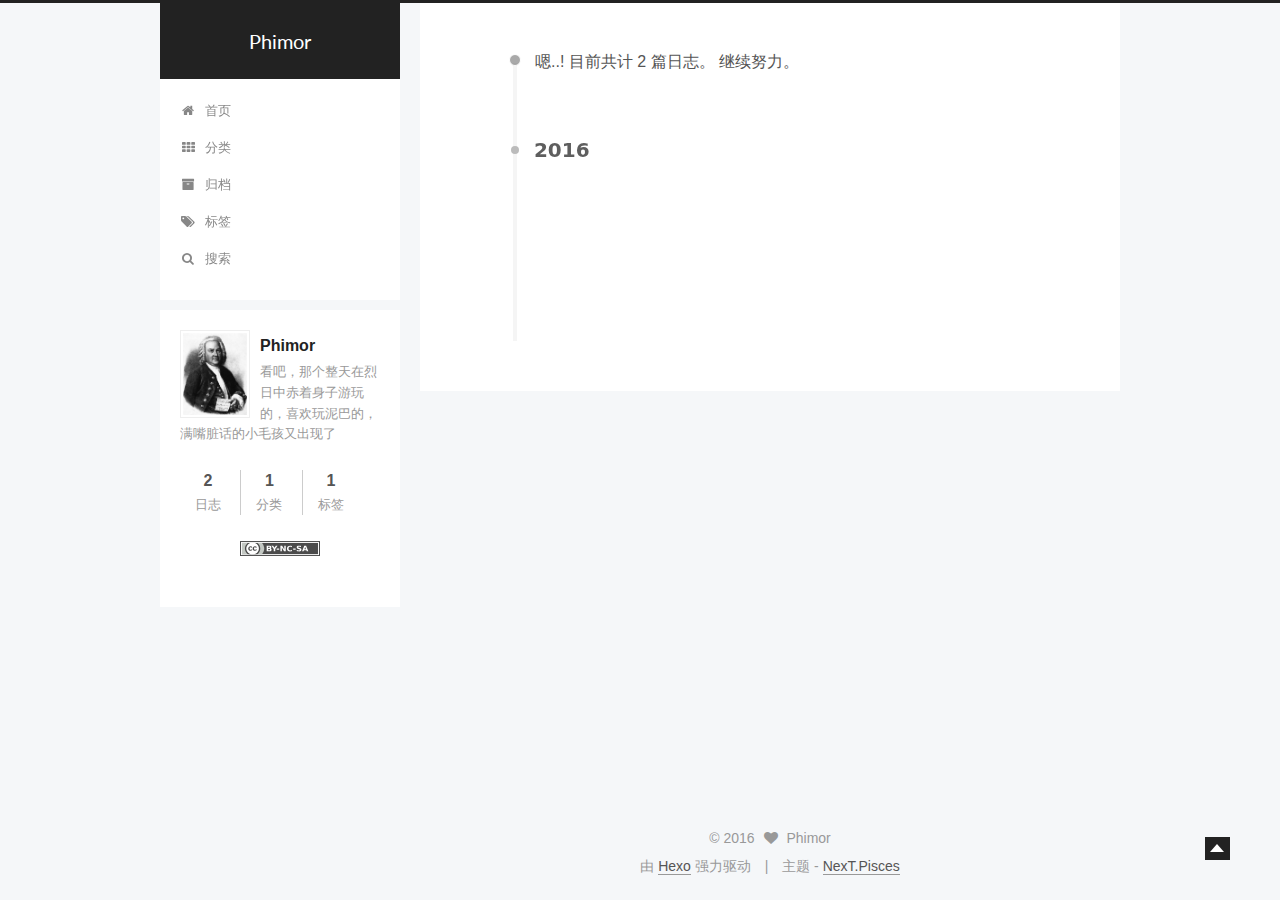
<file: archives/2016/index.html>
<!doctype html>



  


<html class="theme-next pisces use-motion">
<head>
  <meta charset="UTF-8"/>
<meta http-equiv="X-UA-Compatible" content="IE=edge,chrome=1" />
<meta name="viewport" content="width=device-width, initial-scale=1, maximum-scale=1"/>



<meta http-equiv="Cache-Control" content="no-transform" />
<meta http-equiv="Cache-Control" content="no-siteapp" />



  <meta name="google-site-verification" content="WZyOKgG2FCszEk1sz_fP543_B8lAVLJEWLEjQoeIEzc" />










  <link href="/vendors/fancybox/source/jquery.fancybox.css?v=2.1.5" rel="stylesheet" type="text/css"/>




  <link href="//fonts.googleapis.com/css?family=Lato:300,400,700,400italic&subset=latin,latin-ext" rel="stylesheet" type="text/css">



<link href="/vendors/font-awesome/css/font-awesome.min.css?v=4.4.0" rel="stylesheet" type="text/css" />

<link href="/css/main.css?v=0.5.0" rel="stylesheet" type="text/css" />


  <meta name="keywords" content="phimor, program" />








  <link rel="shortcut icon" type="image/x-icon" href="/favicon.ico?v=0.5.0" />






<meta name="description" content="看吧，那个整天在烈日中赤着身子游玩的，喜欢玩泥巴的，满嘴脏话的小毛孩又出现了">
<meta property="og:type" content="website">
<meta property="og:title" content="Phimor">
<meta property="og:url" content="http://yoursite.com/archives/2016/index.html">
<meta property="og:site_name" content="Phimor">
<meta property="og:description" content="看吧，那个整天在烈日中赤着身子游玩的，喜欢玩泥巴的，满嘴脏话的小毛孩又出现了">
<meta name="twitter:card" content="summary">
<meta name="twitter:title" content="Phimor">
<meta name="twitter:description" content="看吧，那个整天在烈日中赤着身子游玩的，喜欢玩泥巴的，满嘴脏话的小毛孩又出现了">



<script type="text/javascript" id="hexo.configuration">
  var NexT = window.NexT || {};
  var CONFIG = {
    scheme: 'Pisces',
    sidebar: {"position":"left","display":"hide"},
    fancybox: true,
    motion: true,
    duoshuo: {
      userId: 0,
      author: '博主'
    }
  };
</script>

  <title> 归档 | Phimor </title>
</head>

<body itemscope itemtype="http://schema.org/WebPage" lang="zh-Hans">

  



  <script type="text/javascript">
    var _hmt = _hmt || [];
    (function() {
      var hm = document.createElement("script");
      hm.src = "//hm.baidu.com/hm.js?0101088f529ce62b171ca3acaf41996e";
      var s = document.getElementsByTagName("script")[0];
      s.parentNode.insertBefore(hm, s);
    })();
  </script>






  
  
    
  

  <div class="container one-collumn sidebar-position-left  page-archive  ">
    <div class="headband"></div>

    <header id="header" class="header" itemscope itemtype="http://schema.org/WPHeader">
      <div class="header-inner"><div class="site-meta ">
  

  <div class="custom-logo-site-title">
    <a href="/"  class="brand" rel="start">
      <span class="logo-line-before"><i></i></span>
      <span class="site-title">Phimor</span>
      <span class="logo-line-after"><i></i></span>
    </a>
  </div>
  <p class="site-subtitle"></p>
</div>

<div class="site-nav-toggle">
  <button>
    <span class="btn-bar"></span>
    <span class="btn-bar"></span>
    <span class="btn-bar"></span>
  </button>
</div>

<nav class="site-nav">
  

  
    <ul id="menu" class="menu menu-left">
      
        
        <li class="menu-item menu-item-home">
          <a href="/" rel="section">
            
              <i class="menu-item-icon fa fa-home fa-fw"></i> <br />
            
            首页
          </a>
        </li>
      
        
        <li class="menu-item menu-item-categories">
          <a href="/categories" rel="section">
            
              <i class="menu-item-icon fa fa-th fa-fw"></i> <br />
            
            分类
          </a>
        </li>
      
        
        <li class="menu-item menu-item-archives">
          <a href="/archives" rel="section">
            
              <i class="menu-item-icon fa fa-archive fa-fw"></i> <br />
            
            归档
          </a>
        </li>
      
        
        <li class="menu-item menu-item-tags">
          <a href="/tags" rel="section">
            
              <i class="menu-item-icon fa fa-tags fa-fw"></i> <br />
            
            标签
          </a>
        </li>
      

      
      
      
        <li class="menu-item menu-item-search">
          <a href="#" class="st-search-show-outputs">
            
              <i class="menu-item-icon fa fa-search fa-fw"></i> <br />
            
            搜索
          </a>
        </li>
      
    </ul>
  

  
    <div class="site-search">
      
  <form class="site-search-form">
  <input type="text" id="st-search-input" class="st-search-input st-default-search-input" />
</form>

<script type="text/javascript">
  (function(w,d,t,u,n,s,e){w['SwiftypeObject']=n;w[n]=w[n]||function(){
    (w[n].q=w[n].q||[]).push(arguments);};s=d.createElement(t);
    e=d.getElementsByTagName(t)[0];s.async=1;s.src=u;e.parentNode.insertBefore(s,e);
  })(window,document,'script','//s.swiftypecdn.com/install/v2/st.js','_st');

  _st('install', 'F9-Vs-3X3zKWs4zQMsjq','2.0.0');
</script>



    </div>
  
</nav>

 </div>
    </header>

    <main id="main" class="main">
      <div class="main-inner">
        <div class="content-wrap">
          <div id="content" class="content">
            

  <section id="posts" class="posts-collapse">
    <span class="archive-move-on"></span>

    <span class="archive-page-counter">
      
      
      
        
      
      嗯..! 目前共计 2 篇日志。 继续努力。
    </span>

    

      
      
      

      
        
        <div class="collection-title">
          <h2 class="archive-year motion-element" id="archive-year-2016">2016</h2>
        </div>
      
      

      

  <article class="post post-type-normal" itemscope itemtype="http://schema.org/Article">
    <header class="post-header">

      <h1 class="post-title">
        
            <a class="post-title-link" href="/2016/02/26/hello-world/" itemprop="url">
              
                <span itemprop="name">hello-world</span>
              
            </a>
        
      </h1>

      <div class="post-meta">
        <time class="post-time" itemprop="dateCreated"
              datetime="2016-02-26T14:08:25+08:00"
              content="2016-02-26" >
          02-26
        </time>
      </div>

    </header>
  </article>



    

      
      
      

      
      

      

  <article class="post post-type-normal" itemscope itemtype="http://schema.org/Article">
    <header class="post-header">

      <h1 class="post-title">
        
            <a class="post-title-link" href="/2016/02/26/hello-markdown/" itemprop="url">
              
                <span itemprop="name">hello-markdown</span>
              
            </a>
        
      </h1>

      <div class="post-meta">
        <time class="post-time" itemprop="dateCreated"
              datetime="2016-02-26T12:00:06+08:00"
              content="2016-02-26" >
          02-26
        </time>
      </div>

    </header>
  </article>



    

  </section>

  



          </div>
          


          

        </div>
        
          
  
  <div class="sidebar-toggle">
    <div class="sidebar-toggle-line-wrap">
      <span class="sidebar-toggle-line sidebar-toggle-line-first"></span>
      <span class="sidebar-toggle-line sidebar-toggle-line-middle"></span>
      <span class="sidebar-toggle-line sidebar-toggle-line-last"></span>
    </div>
  </div>

  <aside id="sidebar" class="sidebar">
    <div class="sidebar-inner">

      

      

      <section class="site-overview sidebar-panel  sidebar-panel-active ">
        <div class="site-author motion-element" itemprop="author" itemscope itemtype="http://schema.org/Person">
          <img class="site-author-image" itemprop="image"
               src="/images/default_avatar.jpg"
               alt="Phimor" />
          <p class="site-author-name" itemprop="name">Phimor</p>
          <p class="site-description motion-element" itemprop="description">看吧，那个整天在烈日中赤着身子游玩的，喜欢玩泥巴的，满嘴脏话的小毛孩又出现了</p>
        </div>
        <nav class="site-state motion-element">
          <div class="site-state-item site-state-posts">
            <a href="/archives">
              <span class="site-state-item-count">2</span>
              <span class="site-state-item-name">日志</span>
            </a>
          </div>
          
          
            <div class="site-state-item site-state-categories">
              <a href="/categories">
                <span class="site-state-item-count">1</span>
                <span class="site-state-item-name">分类</span>
              </a>
            </div>
          

          
            <div class="site-state-item site-state-tags">
              <a href="/tags">
                <span class="site-state-item-count">1</span>
                <span class="site-state-item-name">标签</span>
              </a>
            </div>
          

        </nav>

        

        <div class="links-of-author motion-element">
          
        </div>

        
        
          <div class="cc-license motion-element" itemprop="license">
            <a href="http://creativecommons.org/licenses/by-nc-sa/4.0" class="cc-opacity" target="_blank">
              <img src="/images/cc-by-nc-sa.svg" alt="Creative Commons" />
            </a>
          </div>
        

        <div class="links-of-author motion-element">
          
        </div>

      </section>

      

    </div>
  </aside>


        
      </div>
    </main>

    <footer id="footer" class="footer">
      <div class="footer-inner">
        <div class="copyright" >
  
  &copy; 
  <span itemprop="copyrightYear">2016</span>
  <span class="with-love">
    <i class="fa fa-heart"></i>
  </span>
  <span class="author" itemprop="copyrightHolder">Phimor</span>
</div>

<div class="powered-by">
  由 <a class="theme-link" href="http://hexo.io">Hexo</a> 强力驱动
</div>

<div class="theme-info">
  主题 -
  <a class="theme-link" href="https://github.com/iissnan/hexo-theme-next">
    NexT.Pisces
  </a>
</div>



      </div>
    </footer>

    <div class="back-to-top"></div>
  </div>

  


  



  <script type="text/javascript" src="/vendors/jquery/index.js?v=2.1.3"></script>

  <script type="text/javascript" src="/vendors/fastclick/lib/fastclick.min.js?v=1.0.6"></script>

  <script type="text/javascript" src="/vendors/jquery_lazyload/jquery.lazyload.js?v=1.9.7"></script>

  <script type="text/javascript" src="/vendors/velocity/velocity.min.js"></script>

  <script type="text/javascript" src="/vendors/velocity/velocity.ui.min.js"></script>

  <script type="text/javascript" src="/vendors/fancybox/source/jquery.fancybox.pack.js"></script>


  


  <script type="text/javascript" src="/js/src/utils.js?v=0.5.0"></script>

  <script type="text/javascript" src="/js/src/motion.js?v=0.5.0"></script>



  
  


  <script type="text/javascript" src="/js/src/affix.js?v=0.5.0"></script>

  <script type="text/javascript" src="/js/src/schemes/pisces.js?v=0.5.0"></script>



  
  
    <script type="text/javascript" id="motion.page.archive">
      $('.archive-year').velocity('transition.slideLeftIn');
    </script>
  


  


  <script type="text/javascript" src="/js/src/bootstrap.js?v=0.5.0"></script>



  

  
    
  

  <script type="text/javascript">
    var duoshuoQuery = {short_name:"pphimor"};
    (function() {
      var ds = document.createElement('script');
      ds.type = 'text/javascript';ds.async = true;
      ds.id = 'duoshuo-script';
      ds.src = (document.location.protocol == 'https:' ? 'https:' : 'http:') + '//static.duoshuo.com/embed.js';
      ds.charset = 'UTF-8';
      (document.getElementsByTagName('head')[0]
      || document.getElementsByTagName('body')[0]).appendChild(ds);
    })();
  </script>

  
    
  





  
  

  
  


</body>
</html>
</file>
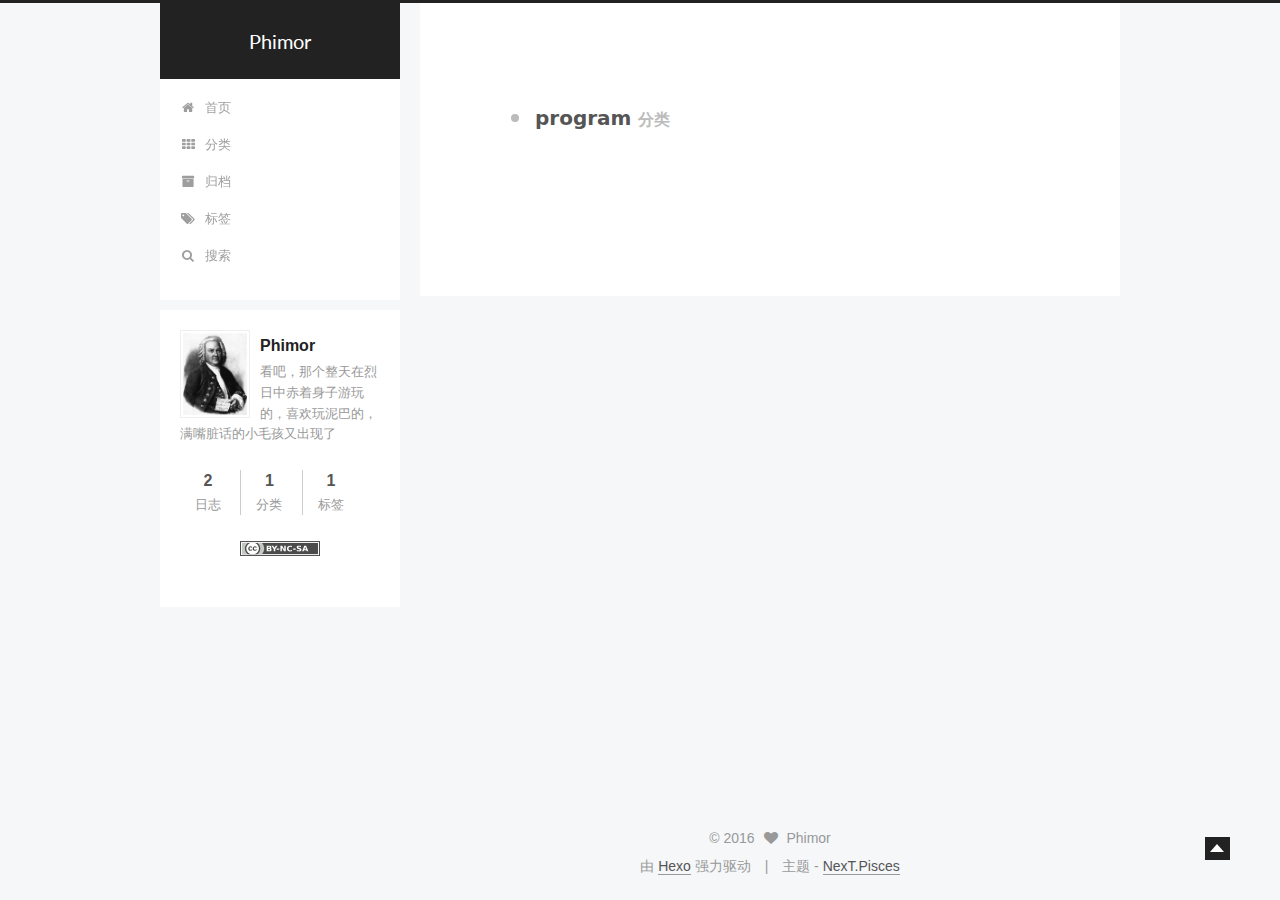
<file: categories/program/index.html>
<!doctype html>



  


<html class="theme-next pisces use-motion">
<head>
  <meta charset="UTF-8"/>
<meta http-equiv="X-UA-Compatible" content="IE=edge,chrome=1" />
<meta name="viewport" content="width=device-width, initial-scale=1, maximum-scale=1"/>



<meta http-equiv="Cache-Control" content="no-transform" />
<meta http-equiv="Cache-Control" content="no-siteapp" />



  <meta name="google-site-verification" content="WZyOKgG2FCszEk1sz_fP543_B8lAVLJEWLEjQoeIEzc" />










  <link href="/vendors/fancybox/source/jquery.fancybox.css?v=2.1.5" rel="stylesheet" type="text/css"/>




  <link href="//fonts.googleapis.com/css?family=Lato:300,400,700,400italic&subset=latin,latin-ext" rel="stylesheet" type="text/css">



<link href="/vendors/font-awesome/css/font-awesome.min.css?v=4.4.0" rel="stylesheet" type="text/css" />

<link href="/css/main.css?v=0.5.0" rel="stylesheet" type="text/css" />


  <meta name="keywords" content="phimor, program" />








  <link rel="shortcut icon" type="image/x-icon" href="/favicon.ico?v=0.5.0" />






<meta name="description" content="看吧，那个整天在烈日中赤着身子游玩的，喜欢玩泥巴的，满嘴脏话的小毛孩又出现了">
<meta property="og:type" content="website">
<meta property="og:title" content="Phimor">
<meta property="og:url" content="http://yoursite.com/categories/program/index.html">
<meta property="og:site_name" content="Phimor">
<meta property="og:description" content="看吧，那个整天在烈日中赤着身子游玩的，喜欢玩泥巴的，满嘴脏话的小毛孩又出现了">
<meta name="twitter:card" content="summary">
<meta name="twitter:title" content="Phimor">
<meta name="twitter:description" content="看吧，那个整天在烈日中赤着身子游玩的，喜欢玩泥巴的，满嘴脏话的小毛孩又出现了">



<script type="text/javascript" id="hexo.configuration">
  var NexT = window.NexT || {};
  var CONFIG = {
    scheme: 'Pisces',
    sidebar: {"position":"left","display":"hide"},
    fancybox: true,
    motion: true,
    duoshuo: {
      userId: 0,
      author: '博主'
    }
  };
</script>

  <title> 分类: program | Phimor </title>
</head>

<body itemscope itemtype="http://schema.org/WebPage" lang="zh-Hans">

  



  <script type="text/javascript">
    var _hmt = _hmt || [];
    (function() {
      var hm = document.createElement("script");
      hm.src = "//hm.baidu.com/hm.js?0101088f529ce62b171ca3acaf41996e";
      var s = document.getElementsByTagName("script")[0];
      s.parentNode.insertBefore(hm, s);
    })();
  </script>






  
  
    
  

  <div class="container one-collumn sidebar-position-left  ">
    <div class="headband"></div>

    <header id="header" class="header" itemscope itemtype="http://schema.org/WPHeader">
      <div class="header-inner"><div class="site-meta ">
  

  <div class="custom-logo-site-title">
    <a href="/"  class="brand" rel="start">
      <span class="logo-line-before"><i></i></span>
      <span class="site-title">Phimor</span>
      <span class="logo-line-after"><i></i></span>
    </a>
  </div>
  <p class="site-subtitle"></p>
</div>

<div class="site-nav-toggle">
  <button>
    <span class="btn-bar"></span>
    <span class="btn-bar"></span>
    <span class="btn-bar"></span>
  </button>
</div>

<nav class="site-nav">
  

  
    <ul id="menu" class="menu menu-left">
      
        
        <li class="menu-item menu-item-home">
          <a href="/" rel="section">
            
              <i class="menu-item-icon fa fa-home fa-fw"></i> <br />
            
            首页
          </a>
        </li>
      
        
        <li class="menu-item menu-item-categories">
          <a href="/categories" rel="section">
            
              <i class="menu-item-icon fa fa-th fa-fw"></i> <br />
            
            分类
          </a>
        </li>
      
        
        <li class="menu-item menu-item-archives">
          <a href="/archives" rel="section">
            
              <i class="menu-item-icon fa fa-archive fa-fw"></i> <br />
            
            归档
          </a>
        </li>
      
        
        <li class="menu-item menu-item-tags">
          <a href="/tags" rel="section">
            
              <i class="menu-item-icon fa fa-tags fa-fw"></i> <br />
            
            标签
          </a>
        </li>
      

      
      
      
        <li class="menu-item menu-item-search">
          <a href="#" class="st-search-show-outputs">
            
              <i class="menu-item-icon fa fa-search fa-fw"></i> <br />
            
            搜索
          </a>
        </li>
      
    </ul>
  

  
    <div class="site-search">
      
  <form class="site-search-form">
  <input type="text" id="st-search-input" class="st-search-input st-default-search-input" />
</form>

<script type="text/javascript">
  (function(w,d,t,u,n,s,e){w['SwiftypeObject']=n;w[n]=w[n]||function(){
    (w[n].q=w[n].q||[]).push(arguments);};s=d.createElement(t);
    e=d.getElementsByTagName(t)[0];s.async=1;s.src=u;e.parentNode.insertBefore(s,e);
  })(window,document,'script','//s.swiftypecdn.com/install/v2/st.js','_st');

  _st('install', 'F9-Vs-3X3zKWs4zQMsjq','2.0.0');
</script>



    </div>
  
</nav>

 </div>
    </header>

    <main id="main" class="main">
      <div class="main-inner">
        <div class="content-wrap">
          <div id="content" class="content">
            

  <section id="posts" class="posts-collapse">
    <div class="collection-title">
      <h2 >
        program
        <small>分类</small>
      </h2>
    </div>

    
      

  <article class="post post-type-normal" itemscope itemtype="http://schema.org/Article">
    <header class="post-header">

      <h1 class="post-title">
        
            <a class="post-title-link" href="/2016/02/26/hello-markdown/" itemprop="url">
              
                <span itemprop="name">hello-markdown</span>
              
            </a>
        
      </h1>

      <div class="post-meta">
        <time class="post-time" itemprop="dateCreated"
              datetime="2016-02-26T12:00:06+08:00"
              content="2016-02-26" >
          02-26
        </time>
      </div>

    </header>
  </article>


    
  </section>

  



          </div>
          


          

        </div>
        
          
  
  <div class="sidebar-toggle">
    <div class="sidebar-toggle-line-wrap">
      <span class="sidebar-toggle-line sidebar-toggle-line-first"></span>
      <span class="sidebar-toggle-line sidebar-toggle-line-middle"></span>
      <span class="sidebar-toggle-line sidebar-toggle-line-last"></span>
    </div>
  </div>

  <aside id="sidebar" class="sidebar">
    <div class="sidebar-inner">

      

      

      <section class="site-overview sidebar-panel  sidebar-panel-active ">
        <div class="site-author motion-element" itemprop="author" itemscope itemtype="http://schema.org/Person">
          <img class="site-author-image" itemprop="image"
               src="/images/default_avatar.jpg"
               alt="Phimor" />
          <p class="site-author-name" itemprop="name">Phimor</p>
          <p class="site-description motion-element" itemprop="description">看吧，那个整天在烈日中赤着身子游玩的，喜欢玩泥巴的，满嘴脏话的小毛孩又出现了</p>
        </div>
        <nav class="site-state motion-element">
          <div class="site-state-item site-state-posts">
            <a href="/archives">
              <span class="site-state-item-count">2</span>
              <span class="site-state-item-name">日志</span>
            </a>
          </div>
          
          
            <div class="site-state-item site-state-categories">
              <a href="/categories">
                <span class="site-state-item-count">1</span>
                <span class="site-state-item-name">分类</span>
              </a>
            </div>
          

          
            <div class="site-state-item site-state-tags">
              <a href="/tags">
                <span class="site-state-item-count">1</span>
                <span class="site-state-item-name">标签</span>
              </a>
            </div>
          

        </nav>

        

        <div class="links-of-author motion-element">
          
        </div>

        
        
          <div class="cc-license motion-element" itemprop="license">
            <a href="http://creativecommons.org/licenses/by-nc-sa/4.0" class="cc-opacity" target="_blank">
              <img src="/images/cc-by-nc-sa.svg" alt="Creative Commons" />
            </a>
          </div>
        

        <div class="links-of-author motion-element">
          
        </div>

      </section>

      

    </div>
  </aside>


        
      </div>
    </main>

    <footer id="footer" class="footer">
      <div class="footer-inner">
        <div class="copyright" >
  
  &copy; 
  <span itemprop="copyrightYear">2016</span>
  <span class="with-love">
    <i class="fa fa-heart"></i>
  </span>
  <span class="author" itemprop="copyrightHolder">Phimor</span>
</div>

<div class="powered-by">
  由 <a class="theme-link" href="http://hexo.io">Hexo</a> 强力驱动
</div>

<div class="theme-info">
  主题 -
  <a class="theme-link" href="https://github.com/iissnan/hexo-theme-next">
    NexT.Pisces
  </a>
</div>



      </div>
    </footer>

    <div class="back-to-top"></div>
  </div>

  


  



  <script type="text/javascript" src="/vendors/jquery/index.js?v=2.1.3"></script>

  <script type="text/javascript" src="/vendors/fastclick/lib/fastclick.min.js?v=1.0.6"></script>

  <script type="text/javascript" src="/vendors/jquery_lazyload/jquery.lazyload.js?v=1.9.7"></script>

  <script type="text/javascript" src="/vendors/velocity/velocity.min.js"></script>

  <script type="text/javascript" src="/vendors/velocity/velocity.ui.min.js"></script>

  <script type="text/javascript" src="/vendors/fancybox/source/jquery.fancybox.pack.js"></script>


  


  <script type="text/javascript" src="/js/src/utils.js?v=0.5.0"></script>

  <script type="text/javascript" src="/js/src/motion.js?v=0.5.0"></script>



  
  


  <script type="text/javascript" src="/js/src/affix.js?v=0.5.0"></script>

  <script type="text/javascript" src="/js/src/schemes/pisces.js?v=0.5.0"></script>



  

  


  <script type="text/javascript" src="/js/src/bootstrap.js?v=0.5.0"></script>



  

  
    
  

  <script type="text/javascript">
    var duoshuoQuery = {short_name:"pphimor"};
    (function() {
      var ds = document.createElement('script');
      ds.type = 'text/javascript';ds.async = true;
      ds.id = 'duoshuo-script';
      ds.src = (document.location.protocol == 'https:' ? 'https:' : 'http:') + '//static.duoshuo.com/embed.js';
      ds.charset = 'UTF-8';
      (document.getElementsByTagName('head')[0]
      || document.getElementsByTagName('body')[0]).appendChild(ds);
    })();
  </script>

  
    
  





  
  

  
  


</body>
</html>
</file>
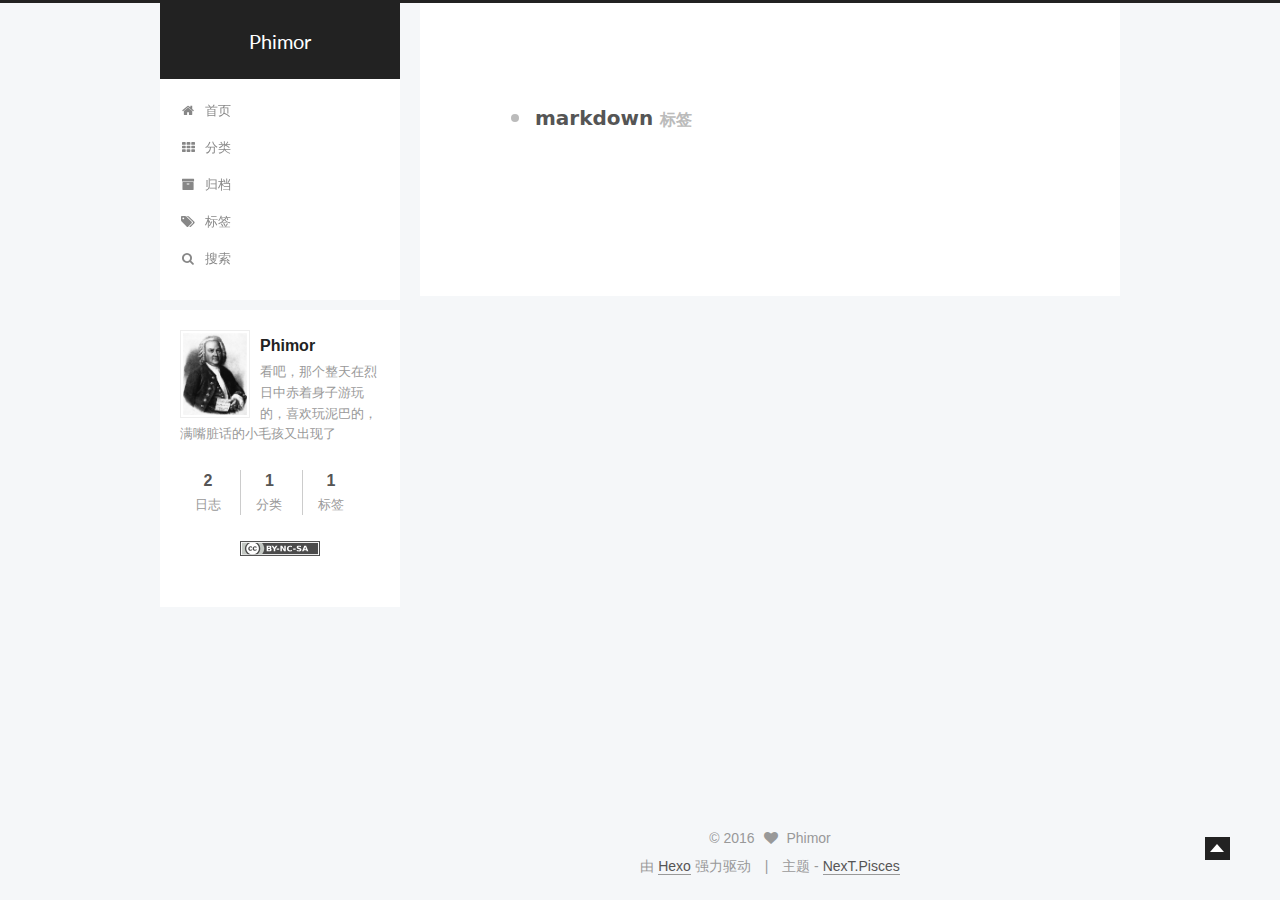
<file: tags/markdown/index.html>
<!doctype html>



  


<html class="theme-next pisces use-motion">
<head>
  <meta charset="UTF-8"/>
<meta http-equiv="X-UA-Compatible" content="IE=edge,chrome=1" />
<meta name="viewport" content="width=device-width, initial-scale=1, maximum-scale=1"/>



<meta http-equiv="Cache-Control" content="no-transform" />
<meta http-equiv="Cache-Control" content="no-siteapp" />



  <meta name="google-site-verification" content="WZyOKgG2FCszEk1sz_fP543_B8lAVLJEWLEjQoeIEzc" />










  <link href="/vendors/fancybox/source/jquery.fancybox.css?v=2.1.5" rel="stylesheet" type="text/css"/>




  <link href="//fonts.googleapis.com/css?family=Lato:300,400,700,400italic&subset=latin,latin-ext" rel="stylesheet" type="text/css">



<link href="/vendors/font-awesome/css/font-awesome.min.css?v=4.4.0" rel="stylesheet" type="text/css" />

<link href="/css/main.css?v=0.5.0" rel="stylesheet" type="text/css" />


  <meta name="keywords" content="phimor, program" />








  <link rel="shortcut icon" type="image/x-icon" href="/favicon.ico?v=0.5.0" />






<meta name="description" content="看吧，那个整天在烈日中赤着身子游玩的，喜欢玩泥巴的，满嘴脏话的小毛孩又出现了">
<meta property="og:type" content="website">
<meta property="og:title" content="Phimor">
<meta property="og:url" content="http://yoursite.com/tags/markdown/index.html">
<meta property="og:site_name" content="Phimor">
<meta property="og:description" content="看吧，那个整天在烈日中赤着身子游玩的，喜欢玩泥巴的，满嘴脏话的小毛孩又出现了">
<meta name="twitter:card" content="summary">
<meta name="twitter:title" content="Phimor">
<meta name="twitter:description" content="看吧，那个整天在烈日中赤着身子游玩的，喜欢玩泥巴的，满嘴脏话的小毛孩又出现了">



<script type="text/javascript" id="hexo.configuration">
  var NexT = window.NexT || {};
  var CONFIG = {
    scheme: 'Pisces',
    sidebar: {"position":"left","display":"hide"},
    fancybox: true,
    motion: true,
    duoshuo: {
      userId: 0,
      author: '博主'
    }
  };
</script>

  <title> 标签: markdown | Phimor </title>
</head>

<body itemscope itemtype="http://schema.org/WebPage" lang="zh-Hans">

  



  <script type="text/javascript">
    var _hmt = _hmt || [];
    (function() {
      var hm = document.createElement("script");
      hm.src = "//hm.baidu.com/hm.js?0101088f529ce62b171ca3acaf41996e";
      var s = document.getElementsByTagName("script")[0];
      s.parentNode.insertBefore(hm, s);
    })();
  </script>






  
  
    
  

  <div class="container one-collumn sidebar-position-left  ">
    <div class="headband"></div>

    <header id="header" class="header" itemscope itemtype="http://schema.org/WPHeader">
      <div class="header-inner"><div class="site-meta ">
  

  <div class="custom-logo-site-title">
    <a href="/"  class="brand" rel="start">
      <span class="logo-line-before"><i></i></span>
      <span class="site-title">Phimor</span>
      <span class="logo-line-after"><i></i></span>
    </a>
  </div>
  <p class="site-subtitle"></p>
</div>

<div class="site-nav-toggle">
  <button>
    <span class="btn-bar"></span>
    <span class="btn-bar"></span>
    <span class="btn-bar"></span>
  </button>
</div>

<nav class="site-nav">
  

  
    <ul id="menu" class="menu menu-left">
      
        
        <li class="menu-item menu-item-home">
          <a href="/" rel="section">
            
              <i class="menu-item-icon fa fa-home fa-fw"></i> <br />
            
            首页
          </a>
        </li>
      
        
        <li class="menu-item menu-item-categories">
          <a href="/categories" rel="section">
            
              <i class="menu-item-icon fa fa-th fa-fw"></i> <br />
            
            分类
          </a>
        </li>
      
        
        <li class="menu-item menu-item-archives">
          <a href="/archives" rel="section">
            
              <i class="menu-item-icon fa fa-archive fa-fw"></i> <br />
            
            归档
          </a>
        </li>
      
        
        <li class="menu-item menu-item-tags">
          <a href="/tags" rel="section">
            
              <i class="menu-item-icon fa fa-tags fa-fw"></i> <br />
            
            标签
          </a>
        </li>
      

      
      
      
        <li class="menu-item menu-item-search">
          <a href="#" class="st-search-show-outputs">
            
              <i class="menu-item-icon fa fa-search fa-fw"></i> <br />
            
            搜索
          </a>
        </li>
      
    </ul>
  

  
    <div class="site-search">
      
  <form class="site-search-form">
  <input type="text" id="st-search-input" class="st-search-input st-default-search-input" />
</form>

<script type="text/javascript">
  (function(w,d,t,u,n,s,e){w['SwiftypeObject']=n;w[n]=w[n]||function(){
    (w[n].q=w[n].q||[]).push(arguments);};s=d.createElement(t);
    e=d.getElementsByTagName(t)[0];s.async=1;s.src=u;e.parentNode.insertBefore(s,e);
  })(window,document,'script','//s.swiftypecdn.com/install/v2/st.js','_st');

  _st('install', 'F9-Vs-3X3zKWs4zQMsjq','2.0.0');
</script>



    </div>
  
</nav>

 </div>
    </header>

    <main id="main" class="main">
      <div class="main-inner">
        <div class="content-wrap">
          <div id="content" class="content">
            

  <div id="posts" class="posts-collapse">
    <div class="collection-title">
      <h2 >
        markdown
        <small>标签</small>
      </h2>
    </div>

    
      

  <article class="post post-type-normal" itemscope itemtype="http://schema.org/Article">
    <header class="post-header">

      <h1 class="post-title">
        
            <a class="post-title-link" href="/2016/02/26/hello-markdown/" itemprop="url">
              
                <span itemprop="name">hello-markdown</span>
              
            </a>
        
      </h1>

      <div class="post-meta">
        <time class="post-time" itemprop="dateCreated"
              datetime="2016-02-26T12:00:06+08:00"
              content="2016-02-26" >
          02-26
        </time>
      </div>

    </header>
  </article>


    
  </div>

  


          </div>
          


          

        </div>
        
          
  
  <div class="sidebar-toggle">
    <div class="sidebar-toggle-line-wrap">
      <span class="sidebar-toggle-line sidebar-toggle-line-first"></span>
      <span class="sidebar-toggle-line sidebar-toggle-line-middle"></span>
      <span class="sidebar-toggle-line sidebar-toggle-line-last"></span>
    </div>
  </div>

  <aside id="sidebar" class="sidebar">
    <div class="sidebar-inner">

      

      

      <section class="site-overview sidebar-panel  sidebar-panel-active ">
        <div class="site-author motion-element" itemprop="author" itemscope itemtype="http://schema.org/Person">
          <img class="site-author-image" itemprop="image"
               src="/images/default_avatar.jpg"
               alt="Phimor" />
          <p class="site-author-name" itemprop="name">Phimor</p>
          <p class="site-description motion-element" itemprop="description">看吧，那个整天在烈日中赤着身子游玩的，喜欢玩泥巴的，满嘴脏话的小毛孩又出现了</p>
        </div>
        <nav class="site-state motion-element">
          <div class="site-state-item site-state-posts">
            <a href="/archives">
              <span class="site-state-item-count">2</span>
              <span class="site-state-item-name">日志</span>
            </a>
          </div>
          
          
            <div class="site-state-item site-state-categories">
              <a href="/categories">
                <span class="site-state-item-count">1</span>
                <span class="site-state-item-name">分类</span>
              </a>
            </div>
          

          
            <div class="site-state-item site-state-tags">
              <a href="/tags">
                <span class="site-state-item-count">1</span>
                <span class="site-state-item-name">标签</span>
              </a>
            </div>
          

        </nav>

        

        <div class="links-of-author motion-element">
          
        </div>

        
        
          <div class="cc-license motion-element" itemprop="license">
            <a href="http://creativecommons.org/licenses/by-nc-sa/4.0" class="cc-opacity" target="_blank">
              <img src="/images/cc-by-nc-sa.svg" alt="Creative Commons" />
            </a>
          </div>
        

        <div class="links-of-author motion-element">
          
        </div>

      </section>

      

    </div>
  </aside>


        
      </div>
    </main>

    <footer id="footer" class="footer">
      <div class="footer-inner">
        <div class="copyright" >
  
  &copy; 
  <span itemprop="copyrightYear">2016</span>
  <span class="with-love">
    <i class="fa fa-heart"></i>
  </span>
  <span class="author" itemprop="copyrightHolder">Phimor</span>
</div>

<div class="powered-by">
  由 <a class="theme-link" href="http://hexo.io">Hexo</a> 强力驱动
</div>

<div class="theme-info">
  主题 -
  <a class="theme-link" href="https://github.com/iissnan/hexo-theme-next">
    NexT.Pisces
  </a>
</div>



      </div>
    </footer>

    <div class="back-to-top"></div>
  </div>

  


  



  <script type="text/javascript" src="/vendors/jquery/index.js?v=2.1.3"></script>

  <script type="text/javascript" src="/vendors/fastclick/lib/fastclick.min.js?v=1.0.6"></script>

  <script type="text/javascript" src="/vendors/jquery_lazyload/jquery.lazyload.js?v=1.9.7"></script>

  <script type="text/javascript" src="/vendors/velocity/velocity.min.js"></script>

  <script type="text/javascript" src="/vendors/velocity/velocity.ui.min.js"></script>

  <script type="text/javascript" src="/vendors/fancybox/source/jquery.fancybox.pack.js"></script>


  


  <script type="text/javascript" src="/js/src/utils.js?v=0.5.0"></script>

  <script type="text/javascript" src="/js/src/motion.js?v=0.5.0"></script>



  
  


  <script type="text/javascript" src="/js/src/affix.js?v=0.5.0"></script>

  <script type="text/javascript" src="/js/src/schemes/pisces.js?v=0.5.0"></script>



  

  


  <script type="text/javascript" src="/js/src/bootstrap.js?v=0.5.0"></script>



  

  
    
  

  <script type="text/javascript">
    var duoshuoQuery = {short_name:"pphimor"};
    (function() {
      var ds = document.createElement('script');
      ds.type = 'text/javascript';ds.async = true;
      ds.id = 'duoshuo-script';
      ds.src = (document.location.protocol == 'https:' ? 'https:' : 'http:') + '//static.duoshuo.com/embed.js';
      ds.charset = 'UTF-8';
      (document.getElementsByTagName('head')[0]
      || document.getElementsByTagName('body')[0]).appendChild(ds);
    })();
  </script>

  
    
  





  
  

  
  


</body>
</html>
</file>
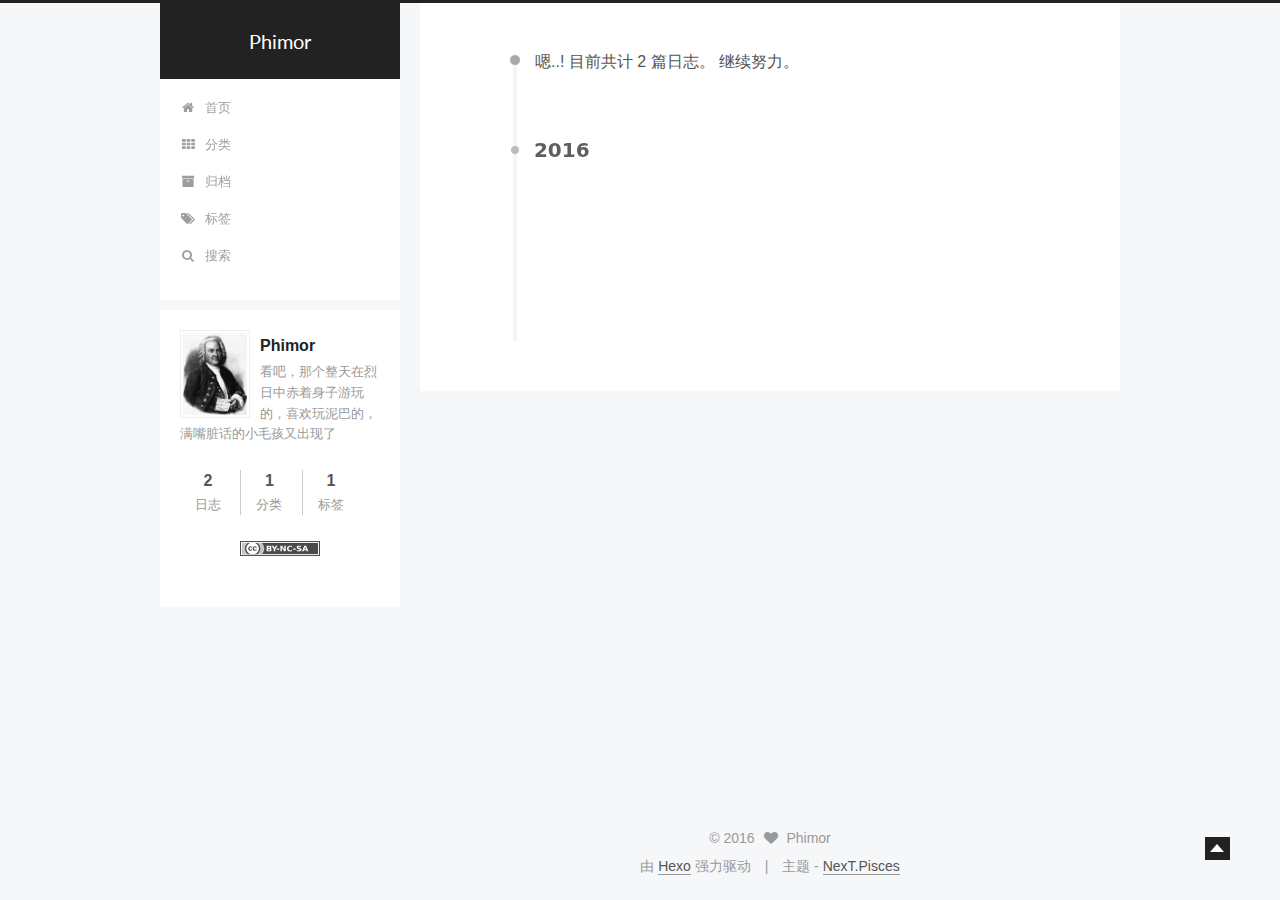
<file: archives/2016/02/index.html>
<!doctype html>



  


<html class="theme-next pisces use-motion">
<head>
  <meta charset="UTF-8"/>
<meta http-equiv="X-UA-Compatible" content="IE=edge,chrome=1" />
<meta name="viewport" content="width=device-width, initial-scale=1, maximum-scale=1"/>



<meta http-equiv="Cache-Control" content="no-transform" />
<meta http-equiv="Cache-Control" content="no-siteapp" />



  <meta name="google-site-verification" content="WZyOKgG2FCszEk1sz_fP543_B8lAVLJEWLEjQoeIEzc" />










  <link href="/vendors/fancybox/source/jquery.fancybox.css?v=2.1.5" rel="stylesheet" type="text/css"/>




  <link href="//fonts.googleapis.com/css?family=Lato:300,400,700,400italic&subset=latin,latin-ext" rel="stylesheet" type="text/css">



<link href="/vendors/font-awesome/css/font-awesome.min.css?v=4.4.0" rel="stylesheet" type="text/css" />

<link href="/css/main.css?v=0.5.0" rel="stylesheet" type="text/css" />


  <meta name="keywords" content="phimor, program" />








  <link rel="shortcut icon" type="image/x-icon" href="/favicon.ico?v=0.5.0" />






<meta name="description" content="看吧，那个整天在烈日中赤着身子游玩的，喜欢玩泥巴的，满嘴脏话的小毛孩又出现了">
<meta property="og:type" content="website">
<meta property="og:title" content="Phimor">
<meta property="og:url" content="http://yoursite.com/archives/2016/02/index.html">
<meta property="og:site_name" content="Phimor">
<meta property="og:description" content="看吧，那个整天在烈日中赤着身子游玩的，喜欢玩泥巴的，满嘴脏话的小毛孩又出现了">
<meta name="twitter:card" content="summary">
<meta name="twitter:title" content="Phimor">
<meta name="twitter:description" content="看吧，那个整天在烈日中赤着身子游玩的，喜欢玩泥巴的，满嘴脏话的小毛孩又出现了">



<script type="text/javascript" id="hexo.configuration">
  var NexT = window.NexT || {};
  var CONFIG = {
    scheme: 'Pisces',
    sidebar: {"position":"left","display":"hide"},
    fancybox: true,
    motion: true,
    duoshuo: {
      userId: 0,
      author: '博主'
    }
  };
</script>

  <title> 归档 | Phimor </title>
</head>

<body itemscope itemtype="http://schema.org/WebPage" lang="zh-Hans">

  



  <script type="text/javascript">
    var _hmt = _hmt || [];
    (function() {
      var hm = document.createElement("script");
      hm.src = "//hm.baidu.com/hm.js?0101088f529ce62b171ca3acaf41996e";
      var s = document.getElementsByTagName("script")[0];
      s.parentNode.insertBefore(hm, s);
    })();
  </script>






  
  
    
  

  <div class="container one-collumn sidebar-position-left  page-archive  ">
    <div class="headband"></div>

    <header id="header" class="header" itemscope itemtype="http://schema.org/WPHeader">
      <div class="header-inner"><div class="site-meta ">
  

  <div class="custom-logo-site-title">
    <a href="/"  class="brand" rel="start">
      <span class="logo-line-before"><i></i></span>
      <span class="site-title">Phimor</span>
      <span class="logo-line-after"><i></i></span>
    </a>
  </div>
  <p class="site-subtitle"></p>
</div>

<div class="site-nav-toggle">
  <button>
    <span class="btn-bar"></span>
    <span class="btn-bar"></span>
    <span class="btn-bar"></span>
  </button>
</div>

<nav class="site-nav">
  

  
    <ul id="menu" class="menu menu-left">
      
        
        <li class="menu-item menu-item-home">
          <a href="/" rel="section">
            
              <i class="menu-item-icon fa fa-home fa-fw"></i> <br />
            
            首页
          </a>
        </li>
      
        
        <li class="menu-item menu-item-categories">
          <a href="/categories" rel="section">
            
              <i class="menu-item-icon fa fa-th fa-fw"></i> <br />
            
            分类
          </a>
        </li>
      
        
        <li class="menu-item menu-item-archives">
          <a href="/archives" rel="section">
            
              <i class="menu-item-icon fa fa-archive fa-fw"></i> <br />
            
            归档
          </a>
        </li>
      
        
        <li class="menu-item menu-item-tags">
          <a href="/tags" rel="section">
            
              <i class="menu-item-icon fa fa-tags fa-fw"></i> <br />
            
            标签
          </a>
        </li>
      

      
      
      
        <li class="menu-item menu-item-search">
          <a href="#" class="st-search-show-outputs">
            
              <i class="menu-item-icon fa fa-search fa-fw"></i> <br />
            
            搜索
          </a>
        </li>
      
    </ul>
  

  
    <div class="site-search">
      
  <form class="site-search-form">
  <input type="text" id="st-search-input" class="st-search-input st-default-search-input" />
</form>

<script type="text/javascript">
  (function(w,d,t,u,n,s,e){w['SwiftypeObject']=n;w[n]=w[n]||function(){
    (w[n].q=w[n].q||[]).push(arguments);};s=d.createElement(t);
    e=d.getElementsByTagName(t)[0];s.async=1;s.src=u;e.parentNode.insertBefore(s,e);
  })(window,document,'script','//s.swiftypecdn.com/install/v2/st.js','_st');

  _st('install', 'F9-Vs-3X3zKWs4zQMsjq','2.0.0');
</script>



    </div>
  
</nav>

 </div>
    </header>

    <main id="main" class="main">
      <div class="main-inner">
        <div class="content-wrap">
          <div id="content" class="content">
            

  <section id="posts" class="posts-collapse">
    <span class="archive-move-on"></span>

    <span class="archive-page-counter">
      
      
      
        
      
      嗯..! 目前共计 2 篇日志。 继续努力。
    </span>

    

      
      
      

      
        
        <div class="collection-title">
          <h2 class="archive-year motion-element" id="archive-year-2016">2016</h2>
        </div>
      
      

      

  <article class="post post-type-normal" itemscope itemtype="http://schema.org/Article">
    <header class="post-header">

      <h1 class="post-title">
        
            <a class="post-title-link" href="/2016/02/26/hello-world/" itemprop="url">
              
                <span itemprop="name">hello-world</span>
              
            </a>
        
      </h1>

      <div class="post-meta">
        <time class="post-time" itemprop="dateCreated"
              datetime="2016-02-26T14:08:25+08:00"
              content="2016-02-26" >
          02-26
        </time>
      </div>

    </header>
  </article>



    

      
      
      

      
      

      

  <article class="post post-type-normal" itemscope itemtype="http://schema.org/Article">
    <header class="post-header">

      <h1 class="post-title">
        
            <a class="post-title-link" href="/2016/02/26/hello-markdown/" itemprop="url">
              
                <span itemprop="name">hello-markdown</span>
              
            </a>
        
      </h1>

      <div class="post-meta">
        <time class="post-time" itemprop="dateCreated"
              datetime="2016-02-26T12:00:06+08:00"
              content="2016-02-26" >
          02-26
        </time>
      </div>

    </header>
  </article>



    

  </section>

  



          </div>
          


          

        </div>
        
          
  
  <div class="sidebar-toggle">
    <div class="sidebar-toggle-line-wrap">
      <span class="sidebar-toggle-line sidebar-toggle-line-first"></span>
      <span class="sidebar-toggle-line sidebar-toggle-line-middle"></span>
      <span class="sidebar-toggle-line sidebar-toggle-line-last"></span>
    </div>
  </div>

  <aside id="sidebar" class="sidebar">
    <div class="sidebar-inner">

      

      

      <section class="site-overview sidebar-panel  sidebar-panel-active ">
        <div class="site-author motion-element" itemprop="author" itemscope itemtype="http://schema.org/Person">
          <img class="site-author-image" itemprop="image"
               src="/images/default_avatar.jpg"
               alt="Phimor" />
          <p class="site-author-name" itemprop="name">Phimor</p>
          <p class="site-description motion-element" itemprop="description">看吧，那个整天在烈日中赤着身子游玩的，喜欢玩泥巴的，满嘴脏话的小毛孩又出现了</p>
        </div>
        <nav class="site-state motion-element">
          <div class="site-state-item site-state-posts">
            <a href="/archives">
              <span class="site-state-item-count">2</span>
              <span class="site-state-item-name">日志</span>
            </a>
          </div>
          
          
            <div class="site-state-item site-state-categories">
              <a href="/categories">
                <span class="site-state-item-count">1</span>
                <span class="site-state-item-name">分类</span>
              </a>
            </div>
          

          
            <div class="site-state-item site-state-tags">
              <a href="/tags">
                <span class="site-state-item-count">1</span>
                <span class="site-state-item-name">标签</span>
              </a>
            </div>
          

        </nav>

        

        <div class="links-of-author motion-element">
          
        </div>

        
        
          <div class="cc-license motion-element" itemprop="license">
            <a href="http://creativecommons.org/licenses/by-nc-sa/4.0" class="cc-opacity" target="_blank">
              <img src="/images/cc-by-nc-sa.svg" alt="Creative Commons" />
            </a>
          </div>
        

        <div class="links-of-author motion-element">
          
        </div>

      </section>

      

    </div>
  </aside>


        
      </div>
    </main>

    <footer id="footer" class="footer">
      <div class="footer-inner">
        <div class="copyright" >
  
  &copy; 
  <span itemprop="copyrightYear">2016</span>
  <span class="with-love">
    <i class="fa fa-heart"></i>
  </span>
  <span class="author" itemprop="copyrightHolder">Phimor</span>
</div>

<div class="powered-by">
  由 <a class="theme-link" href="http://hexo.io">Hexo</a> 强力驱动
</div>

<div class="theme-info">
  主题 -
  <a class="theme-link" href="https://github.com/iissnan/hexo-theme-next">
    NexT.Pisces
  </a>
</div>



      </div>
    </footer>

    <div class="back-to-top"></div>
  </div>

  


  



  <script type="text/javascript" src="/vendors/jquery/index.js?v=2.1.3"></script>

  <script type="text/javascript" src="/vendors/fastclick/lib/fastclick.min.js?v=1.0.6"></script>

  <script type="text/javascript" src="/vendors/jquery_lazyload/jquery.lazyload.js?v=1.9.7"></script>

  <script type="text/javascript" src="/vendors/velocity/velocity.min.js"></script>

  <script type="text/javascript" src="/vendors/velocity/velocity.ui.min.js"></script>

  <script type="text/javascript" src="/vendors/fancybox/source/jquery.fancybox.pack.js"></script>


  


  <script type="text/javascript" src="/js/src/utils.js?v=0.5.0"></script>

  <script type="text/javascript" src="/js/src/motion.js?v=0.5.0"></script>



  
  


  <script type="text/javascript" src="/js/src/affix.js?v=0.5.0"></script>

  <script type="text/javascript" src="/js/src/schemes/pisces.js?v=0.5.0"></script>



  
  
    <script type="text/javascript" id="motion.page.archive">
      $('.archive-year').velocity('transition.slideLeftIn');
    </script>
  


  


  <script type="text/javascript" src="/js/src/bootstrap.js?v=0.5.0"></script>



  

  
    
  

  <script type="text/javascript">
    var duoshuoQuery = {short_name:"pphimor"};
    (function() {
      var ds = document.createElement('script');
      ds.type = 'text/javascript';ds.async = true;
      ds.id = 'duoshuo-script';
      ds.src = (document.location.protocol == 'https:' ? 'https:' : 'http:') + '//static.duoshuo.com/embed.js';
      ds.charset = 'UTF-8';
      (document.getElementsByTagName('head')[0]
      || document.getElementsByTagName('body')[0]).appendChild(ds);
    })();
  </script>

  
    
  





  
  

  
  


</body>
</html>
</file>
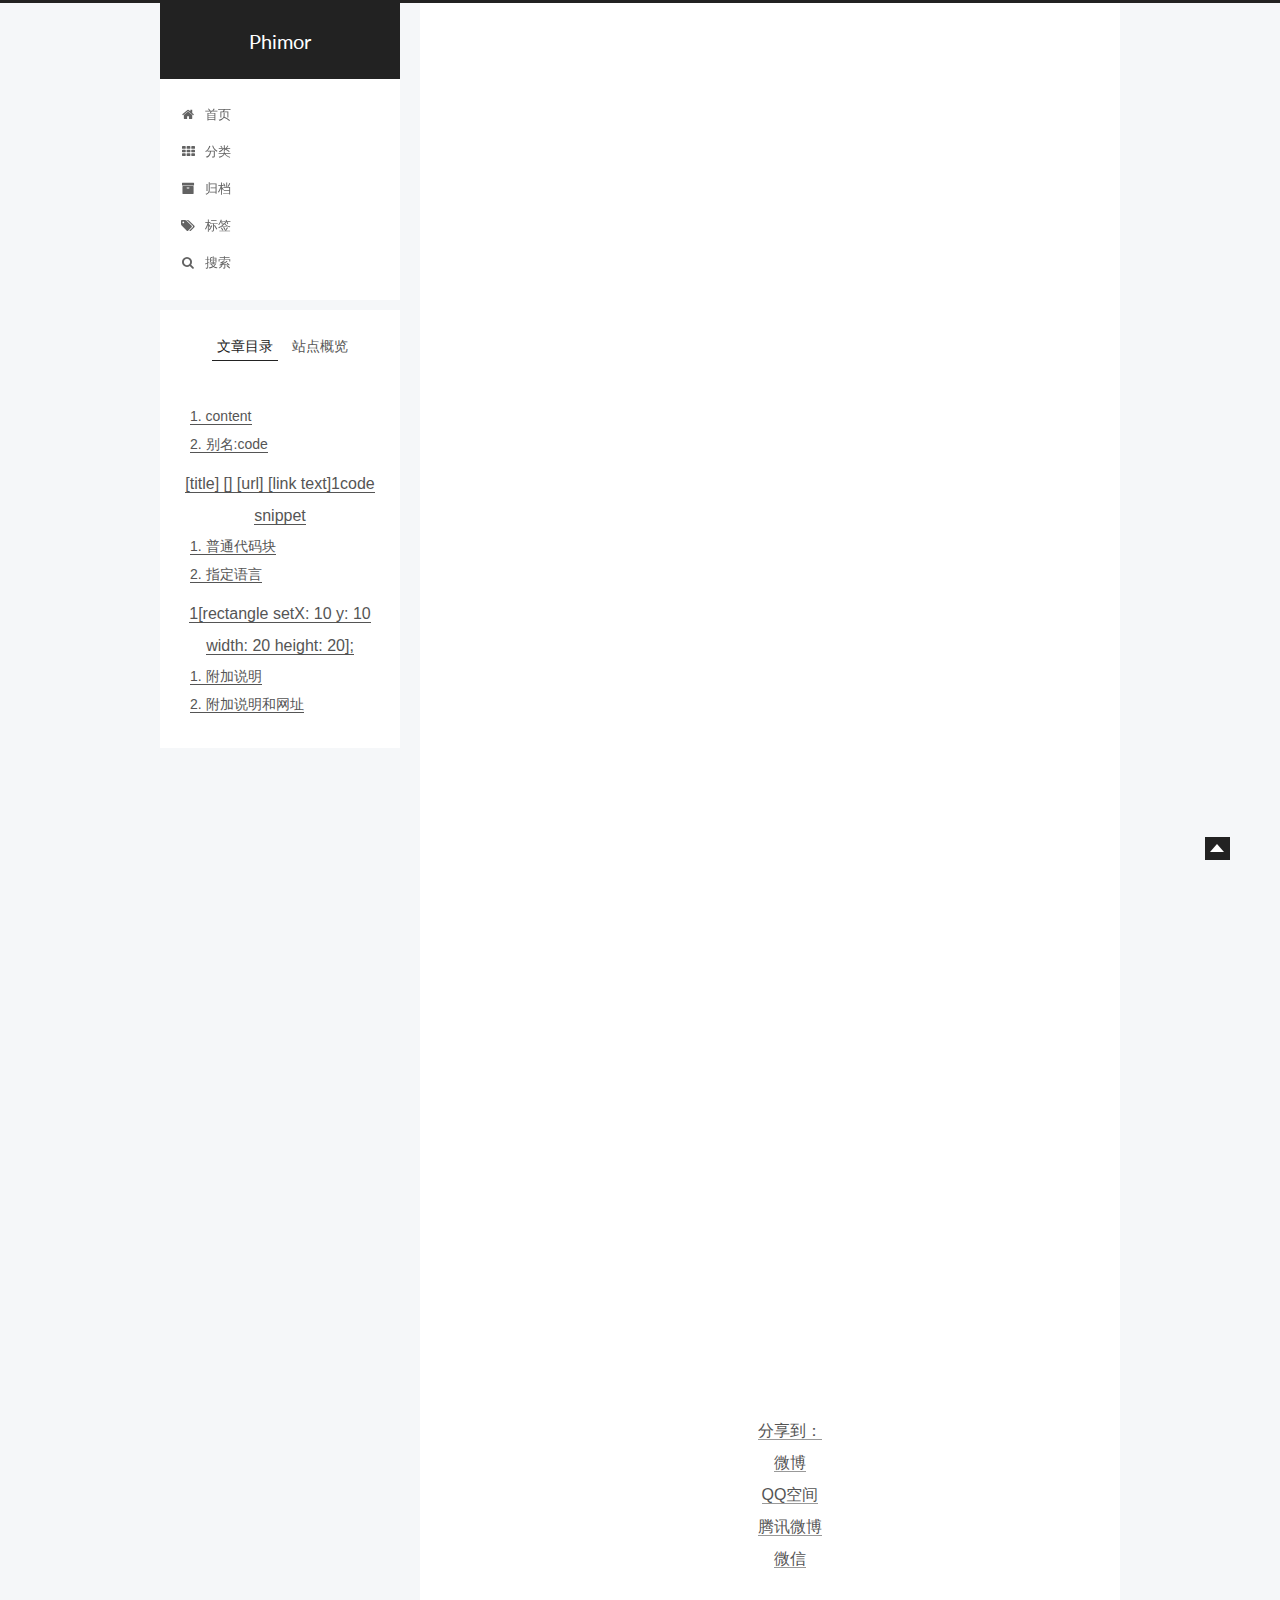
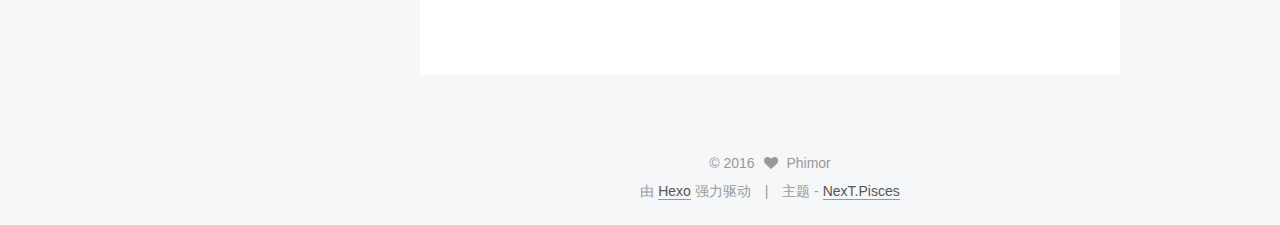
<file: 2016/02/26/hello-markdown/index.html>
<!doctype html>



  


<html class="theme-next pisces use-motion">
<head>
  <meta charset="UTF-8"/>
<meta http-equiv="X-UA-Compatible" content="IE=edge,chrome=1" />
<meta name="viewport" content="width=device-width, initial-scale=1, maximum-scale=1"/>



<meta http-equiv="Cache-Control" content="no-transform" />
<meta http-equiv="Cache-Control" content="no-siteapp" />



  <meta name="google-site-verification" content="WZyOKgG2FCszEk1sz_fP543_B8lAVLJEWLEjQoeIEzc" />










  <link href="/vendors/fancybox/source/jquery.fancybox.css?v=2.1.5" rel="stylesheet" type="text/css"/>




  <link href="//fonts.googleapis.com/css?family=Lato:300,400,700,400italic&subset=latin,latin-ext" rel="stylesheet" type="text/css">



<link href="/vendors/font-awesome/css/font-awesome.min.css?v=4.4.0" rel="stylesheet" type="text/css" />

<link href="/css/main.css?v=0.5.0" rel="stylesheet" type="text/css" />


  <meta name="keywords" content="markdown," />








  <link rel="shortcut icon" type="image/x-icon" href="/favicon.ico?v=0.5.0" />






<meta name="description" content="contentcontent
[author[source]] [link] [source_link_title]
别名:code[title] [] [url] [link text]1code snippet普通代码块1alert(&amp;#39;Hello World!&amp;#39;);
指定语言1[rectangle setX: 10 y: 10 width: 20 height: 20];附加说">
<meta property="og:type" content="article">
<meta property="og:title" content="hello-markdown">
<meta property="og:url" content="http://yoursite.com/2016/02/26/hello-markdown/index.html">
<meta property="og:site_name" content="Phimor">
<meta property="og:description" content="contentcontent
[author[source]] [link] [source_link_title]
别名:code[title] [] [url] [link text]1code snippet普通代码块1alert(&amp;#39;Hello World!&amp;#39;);
指定语言1[rectangle setX: 10 y: 10 width: 20 height: 20];附加说">
<meta property="og:updated_time" content="2016-02-26T05:07:57.730Z">
<meta name="twitter:card" content="summary">
<meta name="twitter:title" content="hello-markdown">
<meta name="twitter:description" content="contentcontent
[author[source]] [link] [source_link_title]
别名:code[title] [] [url] [link text]1code snippet普通代码块1alert(&amp;#39;Hello World!&amp;#39;);
指定语言1[rectangle setX: 10 y: 10 width: 20 height: 20];附加说">



<script type="text/javascript" id="hexo.configuration">
  var NexT = window.NexT || {};
  var CONFIG = {
    scheme: 'Pisces',
    sidebar: {"position":"left","display":"hide"},
    fancybox: true,
    motion: true,
    duoshuo: {
      userId: 0,
      author: '博主'
    }
  };
</script>

  <title> hello-markdown | Phimor </title>
</head>

<body itemscope itemtype="http://schema.org/WebPage" lang="zh-Hans">

  



  <script type="text/javascript">
    var _hmt = _hmt || [];
    (function() {
      var hm = document.createElement("script");
      hm.src = "//hm.baidu.com/hm.js?0101088f529ce62b171ca3acaf41996e";
      var s = document.getElementsByTagName("script")[0];
      s.parentNode.insertBefore(hm, s);
    })();
  </script>






  
  
    
  

  <div class="container one-collumn sidebar-position-left page-post-detail ">
    <div class="headband"></div>

    <header id="header" class="header" itemscope itemtype="http://schema.org/WPHeader">
      <div class="header-inner"><div class="site-meta ">
  

  <div class="custom-logo-site-title">
    <a href="/"  class="brand" rel="start">
      <span class="logo-line-before"><i></i></span>
      <span class="site-title">Phimor</span>
      <span class="logo-line-after"><i></i></span>
    </a>
  </div>
  <p class="site-subtitle"></p>
</div>

<div class="site-nav-toggle">
  <button>
    <span class="btn-bar"></span>
    <span class="btn-bar"></span>
    <span class="btn-bar"></span>
  </button>
</div>

<nav class="site-nav">
  

  
    <ul id="menu" class="menu menu-left">
      
        
        <li class="menu-item menu-item-home">
          <a href="/" rel="section">
            
              <i class="menu-item-icon fa fa-home fa-fw"></i> <br />
            
            首页
          </a>
        </li>
      
        
        <li class="menu-item menu-item-categories">
          <a href="/categories" rel="section">
            
              <i class="menu-item-icon fa fa-th fa-fw"></i> <br />
            
            分类
          </a>
        </li>
      
        
        <li class="menu-item menu-item-archives">
          <a href="/archives" rel="section">
            
              <i class="menu-item-icon fa fa-archive fa-fw"></i> <br />
            
            归档
          </a>
        </li>
      
        
        <li class="menu-item menu-item-tags">
          <a href="/tags" rel="section">
            
              <i class="menu-item-icon fa fa-tags fa-fw"></i> <br />
            
            标签
          </a>
        </li>
      

      
      
      
        <li class="menu-item menu-item-search">
          <a href="#" class="st-search-show-outputs">
            
              <i class="menu-item-icon fa fa-search fa-fw"></i> <br />
            
            搜索
          </a>
        </li>
      
    </ul>
  

  
    <div class="site-search">
      
  <form class="site-search-form">
  <input type="text" id="st-search-input" class="st-search-input st-default-search-input" />
</form>

<script type="text/javascript">
  (function(w,d,t,u,n,s,e){w['SwiftypeObject']=n;w[n]=w[n]||function(){
    (w[n].q=w[n].q||[]).push(arguments);};s=d.createElement(t);
    e=d.getElementsByTagName(t)[0];s.async=1;s.src=u;e.parentNode.insertBefore(s,e);
  })(window,document,'script','//s.swiftypecdn.com/install/v2/st.js','_st');

  _st('install', 'F9-Vs-3X3zKWs4zQMsjq','2.0.0');
</script>



    </div>
  
</nav>

 </div>
    </header>

    <main id="main" class="main">
      <div class="main-inner">
        <div class="content-wrap">
          <div id="content" class="content">
            

  <div id="posts" class="posts-expand">
    

  
  

  
  
  

  <article class="post post-type-normal " itemscope itemtype="http://schema.org/Article">

    
      <header class="post-header">

        
        
          <h1 class="post-title" itemprop="name headline">
            
            
              
                hello-markdown
              
            
          </h1>
        

        <div class="post-meta">
          <span class="post-time">
            <span class="post-meta-item-icon">
              <i class="fa fa-calendar-o"></i>
            </span>
            <span class="post-meta-item-text">发表于</span>
            <time itemprop="dateCreated" datetime="2016-02-26T12:00:06+08:00" content="2016-02-26">
              2016-02-26
            </time>
          </span>

          
            <span class="post-category" >
              &nbsp; | &nbsp;
              <span class="post-meta-item-icon">
                <i class="fa fa-folder-o"></i>
              </span>
              <span class="post-meta-item-text">分类于</span>
              
                <span itemprop="about" itemscope itemtype="https://schema.org/Thing">
                  <a href="/categories/program/" itemprop="url" rel="index">
                    <span itemprop="name">program</span>
                  </a>
                </span>

                
                

              
            </span>
          

          
            
              <span class="post-comments-count">
                &nbsp; | &nbsp;
                <a href="/2016/02/26/hello-markdown/#comments" itemprop="discussionUrl">
                  <span class="post-comments-count ds-thread-count" data-thread-key="2016/02/26/hello-markdown/" itemprop="commentsCount"></span>
                </a>
              </span>
            
          

          

          
          
        </div>
      </header>
    


    <div class="post-body" itemprop="articleBody">

      
      

      
        <h3 id="content"><a href="#content" class="headerlink" title="content"></a>content</h3><blockquote><p>content</p>
<footer><strong>[author[</strong><cite>source]] [link] [source_link_title]</cite></footer></blockquote>
<h3 id="别名-code"><a href="#别名-code" class="headerlink" title="别名:code"></a>别名:code</h3><h2 id=""><a href="#" class="headerlink" title=""></a><figure class="highlight"><figcaption><span>[title] [] [url] [link text]</span></figcaption><table><tr><td class="gutter"><pre><span class="line">1</span><br></pre></td><td class="code"><pre><span class="line">code snippet</span><br></pre></td></tr></table></figure></h2><h3 id="普通代码块"><a href="#普通代码块" class="headerlink" title="普通代码块"></a>普通代码块</h3><figure class="highlight plain"><table><tr><td class="gutter"><pre><span class="line">1</span><br></pre></td><td class="code"><pre><span class="line">alert(&#39;Hello World!&#39;);</span><br></pre></td></tr></table></figure>
<h3 id="指定语言"><a href="#指定语言" class="headerlink" title="指定语言"></a>指定语言</h3><h2 id="-1"><a href="#-1" class="headerlink" title=""></a><figure class="highlight objc"><table><tr><td class="gutter"><pre><span class="line">1</span><br></pre></td><td class="code"><pre><span class="line">[rectangle setX: <span class="number">10</span> y: <span class="number">10</span> width: <span class="number">20</span> height: <span class="number">20</span>];</span><br></pre></td></tr></table></figure></h2><h3 id="附加说明"><a href="#附加说明" class="headerlink" title="附加说明"></a>附加说明</h3><figure class="highlight plain"><figcaption><span>Array.map</span></figcaption><table><tr><td class="gutter"><pre><span class="line">1</span><br></pre></td><td class="code"><pre><span class="line">array.map(callback[, thisArg])</span><br></pre></td></tr></table></figure>
<hr>
<h3 id="附加说明和网址"><a href="#附加说明和网址" class="headerlink" title="附加说明和网址"></a>附加说明和网址</h3><figure class="highlight plain"><figcaption><span>_.compact</span><a href="http://underscorejs.org/#compact" target="_blank" rel="external">Underscore.js</a></figcaption><table><tr><td class="gutter"><pre><span class="line">1</span><br></pre></td><td class="code"><pre><span class="line">_.compact([0, 1, false, 2, &#39;&#39;, 3]);&#10;=&#62; [1, 2, 3]</span><br></pre></td></tr></table></figure>

      
    </div>

    <footer class="post-footer">
      
        <div class="post-tags">
          
            <a href="/tags/markdown/" rel="tag">#markdown</a>
          
        </div>
      

      
        <div class="post-nav">
          <div class="post-nav-next post-nav-item">
            
          </div>

          <div class="post-nav-prev post-nav-item">
            
              <a href="/2016/02/26/hello-world/" rel="prev" title="hello-world">
                hello-world <i class="fa fa-chevron-right"></i>
              </a>
            
          </div>
        </div>
      

      
      
    </footer>
  </article>



    <div class="post-spread">
      
        <div class="ds-share flat" data-thread-key="2016/02/26/hello-markdown/"
     data-title="hello-markdown"
     data-content=""
     data-url="http://yoursite.com/2016/02/26/hello-markdown/">
  <div class="ds-share-inline">
    <ul  class="ds-share-icons-16">

      <li data-toggle="ds-share-icons-more"><a class="ds-more" href="javascript:void(0);">分享到：</a></li>
      <li><a class="ds-weibo" href="javascript:void(0);" data-service="weibo">微博</a></li>
      <li><a class="ds-qzone" href="javascript:void(0);" data-service="qzone">QQ空间</a></li>
      <li><a class="ds-qqt" href="javascript:void(0);" data-service="qqt">腾讯微博</a></li>
      <li><a class="ds-wechat" href="javascript:void(0);" data-service="wechat">微信</a></li>

    </ul>
    <div class="ds-share-icons-more">
    </div>
  </div>
</div>
      
    </div>
  </div>


          </div>
          


          
  <div class="comments" id="comments">
    
      <div class="ds-thread" data-thread-key="2016/02/26/hello-markdown/"
           data-title="hello-markdown" data-url="http://yoursite.com/2016/02/26/hello-markdown/">
      </div>
    
  </div>


        </div>
        
          
  
  <div class="sidebar-toggle">
    <div class="sidebar-toggle-line-wrap">
      <span class="sidebar-toggle-line sidebar-toggle-line-first"></span>
      <span class="sidebar-toggle-line sidebar-toggle-line-middle"></span>
      <span class="sidebar-toggle-line sidebar-toggle-line-last"></span>
    </div>
  </div>

  <aside id="sidebar" class="sidebar">
    <div class="sidebar-inner">

      

      
        <ul class="sidebar-nav motion-element">
          <li class="sidebar-nav-toc sidebar-nav-active" data-target="post-toc-wrap" >
            文章目录
          </li>
          <li class="sidebar-nav-overview" data-target="site-overview">
            站点概览
          </li>
        </ul>
      

      <section class="site-overview sidebar-panel ">
        <div class="site-author motion-element" itemprop="author" itemscope itemtype="http://schema.org/Person">
          <img class="site-author-image" itemprop="image"
               src="/images/default_avatar.jpg"
               alt="Phimor" />
          <p class="site-author-name" itemprop="name">Phimor</p>
          <p class="site-description motion-element" itemprop="description">看吧，那个整天在烈日中赤着身子游玩的，喜欢玩泥巴的，满嘴脏话的小毛孩又出现了</p>
        </div>
        <nav class="site-state motion-element">
          <div class="site-state-item site-state-posts">
            <a href="/archives">
              <span class="site-state-item-count">2</span>
              <span class="site-state-item-name">日志</span>
            </a>
          </div>
          
          
            <div class="site-state-item site-state-categories">
              <a href="/categories">
                <span class="site-state-item-count">1</span>
                <span class="site-state-item-name">分类</span>
              </a>
            </div>
          

          
            <div class="site-state-item site-state-tags">
              <a href="/tags">
                <span class="site-state-item-count">1</span>
                <span class="site-state-item-name">标签</span>
              </a>
            </div>
          

        </nav>

        

        <div class="links-of-author motion-element">
          
        </div>

        
        
          <div class="cc-license motion-element" itemprop="license">
            <a href="http://creativecommons.org/licenses/by-nc-sa/4.0" class="cc-opacity" target="_blank">
              <img src="/images/cc-by-nc-sa.svg" alt="Creative Commons" />
            </a>
          </div>
        

        <div class="links-of-author motion-element">
          
        </div>

      </section>

      
        <section class="post-toc-wrap motion-element sidebar-panel sidebar-panel-active">
          <div class="post-toc-indicator-top post-toc-indicator">
            <i class="fa fa-angle-double-up"></i>
          </div>
          <div class="post-toc">
            
              
            
            
              <div class="post-toc-content"><ol class="nav"><li class="nav-item nav-level-3"><a class="nav-link" href="#content"><span class="nav-number">1.</span> <span class="nav-text">content</span></a></li><li class="nav-item nav-level-3"><a class="nav-link" href="#别名-code"><span class="nav-number">2.</span> <span class="nav-text">别名:code</span></a></li></ol></li><li class="nav-item nav-level-2"><a class="nav-link" href="#"><span class="nav-number"></span> <span class="nav-text">[title] [] [url] [link text]1code snippet</span></a><ol class="nav-child"><li class="nav-item nav-level-3"><a class="nav-link" href="#普通代码块"><span class="nav-number">1.</span> <span class="nav-text">普通代码块</span></a></li><li class="nav-item nav-level-3"><a class="nav-link" href="#指定语言"><span class="nav-number">2.</span> <span class="nav-text">指定语言</span></a></li></ol></li><li class="nav-item nav-level-2"><a class="nav-link" href="#-1"><span class="nav-number"></span> <span class="nav-text">1[rectangle setX: 10 y: 10 width: 20 height: 20];</span></a><ol class="nav-child"><li class="nav-item nav-level-3"><a class="nav-link" href="#附加说明"><span class="nav-number">1.</span> <span class="nav-text">附加说明</span></a></li><li class="nav-item nav-level-3"><a class="nav-link" href="#附加说明和网址"><span class="nav-number">2.</span> <span class="nav-text">附加说明和网址</span></a></li></ol></div>
            
          </div>
          <div class="post-toc-indicator-bottom post-toc-indicator">
            <i class="fa fa-angle-double-down"></i>
          </div>
        </section>
      

    </div>
  </aside>


        
      </div>
    </main>

    <footer id="footer" class="footer">
      <div class="footer-inner">
        <div class="copyright" >
  
  &copy; 
  <span itemprop="copyrightYear">2016</span>
  <span class="with-love">
    <i class="fa fa-heart"></i>
  </span>
  <span class="author" itemprop="copyrightHolder">Phimor</span>
</div>

<div class="powered-by">
  由 <a class="theme-link" href="http://hexo.io">Hexo</a> 强力驱动
</div>

<div class="theme-info">
  主题 -
  <a class="theme-link" href="https://github.com/iissnan/hexo-theme-next">
    NexT.Pisces
  </a>
</div>



      </div>
    </footer>

    <div class="back-to-top"></div>
  </div>

  


  



  <script type="text/javascript" src="/vendors/jquery/index.js?v=2.1.3"></script>

  <script type="text/javascript" src="/vendors/fastclick/lib/fastclick.min.js?v=1.0.6"></script>

  <script type="text/javascript" src="/vendors/jquery_lazyload/jquery.lazyload.js?v=1.9.7"></script>

  <script type="text/javascript" src="/vendors/velocity/velocity.min.js"></script>

  <script type="text/javascript" src="/vendors/velocity/velocity.ui.min.js"></script>

  <script type="text/javascript" src="/vendors/fancybox/source/jquery.fancybox.pack.js"></script>


  


  <script type="text/javascript" src="/js/src/utils.js?v=0.5.0"></script>

  <script type="text/javascript" src="/js/src/motion.js?v=0.5.0"></script>



  
  


  <script type="text/javascript" src="/js/src/affix.js?v=0.5.0"></script>

  <script type="text/javascript" src="/js/src/schemes/pisces.js?v=0.5.0"></script>



  
  
<script type="text/javascript" src="/js/src/scrollspy.js?v=0.5.0"></script>

<script type="text/javascript" id="sidebar.toc.highlight">
  $(document).ready(function () {
    var tocSelector = '.post-toc';
    var $tocSelector = $(tocSelector);
    var activeCurrentSelector = '.active-current';

    $tocSelector
      .on('activate.bs.scrollspy', function () {
        var $currentActiveElement = $(tocSelector + ' .active').last();

        removeCurrentActiveClass();
        $currentActiveElement.addClass('active-current');

        $tocSelector[0].scrollTop = $currentActiveElement.position().top;
      })
      .on('clear.bs.scrollspy', function () {
        removeCurrentActiveClass();
      });

    function removeCurrentActiveClass () {
      $(tocSelector + ' ' + activeCurrentSelector)
        .removeClass(activeCurrentSelector.substring(1));
    }

    function processTOC () {
      getTOCMaxHeight();
      toggleTOCOverflowIndicators();
    }

    function getTOCMaxHeight () {
      var height = $('.sidebar').height() -
                   $tocSelector.position().top -
                   $('.post-toc-indicator-bottom').height();

      $tocSelector.css('height', height);

      return height;
    }

    function toggleTOCOverflowIndicators () {
      tocOverflowIndicator(
        '.post-toc-indicator-top',
        $tocSelector.scrollTop() > 0 ? 'show' : 'hide'
      );

      tocOverflowIndicator(
        '.post-toc-indicator-bottom',
        $tocSelector.scrollTop() >= $tocSelector.find('ol').height() - $tocSelector.height() ? 'hide' : 'show'
      )
    }

    $(document).on('sidebar.motion.complete', function () {
      processTOC();
    });

    $('body').scrollspy({ target: tocSelector });
    $(window).on('resize', function () {
      if ( $('.sidebar').hasClass('sidebar-active') ) {
        processTOC();
      }
    });

    onScroll($tocSelector);

    function onScroll (element) {
      element.on('mousewheel DOMMouseScroll', function (event) {
          var oe = event.originalEvent;
          var delta = oe.wheelDelta || -oe.detail;

          this.scrollTop += ( delta < 0 ? 1 : -1 ) * 30;
          event.preventDefault();

          toggleTOCOverflowIndicators();
      });
    }

    function tocOverflowIndicator (indicator, action) {
      var $indicator = $(indicator);
      var opacity = action === 'show' ? 1 : 0;
      $indicator.velocity ?
        $indicator.velocity('stop').velocity({
          opacity: opacity
        }, { duration: 100 }) :
        $indicator.stop().animate({
          opacity: opacity
        }, 100);
    }

  });
</script>

<script type="text/javascript" id="sidebar.nav">
  $(document).ready(function () {
    var html = $('html');
    var TAB_ANIMATE_DURATION = 200;
    var hasVelocity = $.isFunction(html.velocity);

    $('.sidebar-nav li').on('click', function () {
      var item = $(this);
      var activeTabClassName = 'sidebar-nav-active';
      var activePanelClassName = 'sidebar-panel-active';
      if (item.hasClass(activeTabClassName)) {
        return;
      }

      var currentTarget = $('.' + activePanelClassName);
      var target = $('.' + item.data('target'));

      hasVelocity ?
        currentTarget.velocity('transition.slideUpOut', TAB_ANIMATE_DURATION, function () {
          target
            .velocity('stop')
            .velocity('transition.slideDownIn', TAB_ANIMATE_DURATION)
            .addClass(activePanelClassName);
        }) :
        currentTarget.animate({ opacity: 0 }, TAB_ANIMATE_DURATION, function () {
          currentTarget.hide();
          target
            .stop()
            .css({'opacity': 0, 'display': 'block'})
            .animate({ opacity: 1 }, TAB_ANIMATE_DURATION, function () {
              currentTarget.removeClass(activePanelClassName);
              target.addClass(activePanelClassName);
            });
        });

      item.siblings().removeClass(activeTabClassName);
      item.addClass(activeTabClassName);
    });

    $('.post-toc a').on('click', function (e) {
      e.preventDefault();
      var targetSelector = NexT.utils.escapeSelector(this.getAttribute('href'));
      var offset = $(targetSelector).offset().top;
      hasVelocity ?
        html.velocity('stop').velocity('scroll', {
          offset: offset  + 'px',
          mobileHA: false
        }) :
        $('html, body').stop().animate({
          scrollTop: offset
        }, 500);
    });

    // Expand sidebar on post detail page by default, when post has a toc.
    NexT.motion.middleWares.sidebar = function () {
      var $tocContent = $('.post-toc-content');

      if (CONFIG.sidebar.display === 'post' || CONFIG.sidebar.display === 'always') {
        if ($tocContent.length > 0 && $tocContent.html().trim().length > 0) {
          NexT.utils.displaySidebar();
        }
      }
    };
  });
</script>



  


  <script type="text/javascript" src="/js/src/bootstrap.js?v=0.5.0"></script>



  

  
    
  

  <script type="text/javascript">
    var duoshuoQuery = {short_name:"pphimor"};
    (function() {
      var ds = document.createElement('script');
      ds.type = 'text/javascript';ds.async = true;
      ds.id = 'duoshuo-script';
      ds.src = (document.location.protocol == 'https:' ? 'https:' : 'http:') + '//static.duoshuo.com/embed.js';
      ds.charset = 'UTF-8';
      (document.getElementsByTagName('head')[0]
      || document.getElementsByTagName('body')[0]).appendChild(ds);
    })();
  </script>

  
    
  





  
  

  
  


</body>
</html>
</file>
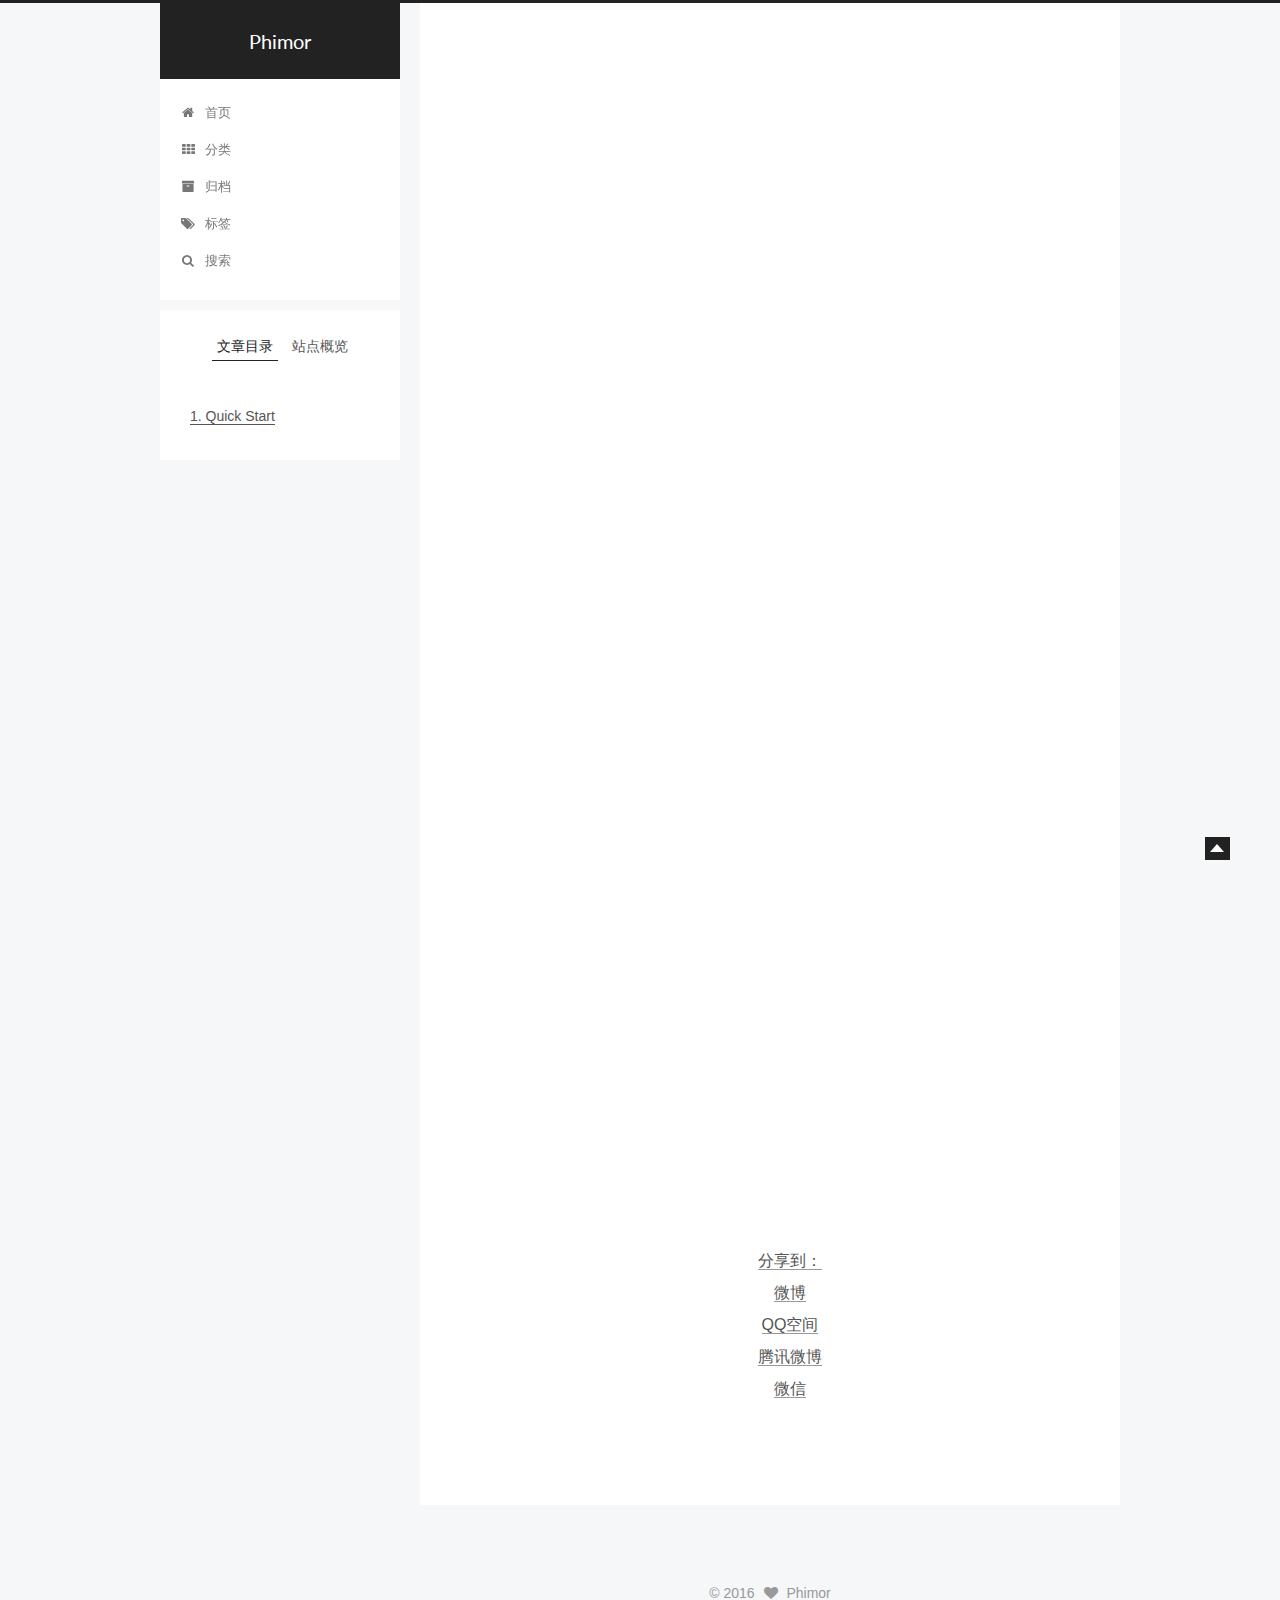
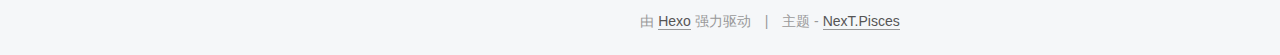
<file: 2016/02/26/hello-world/index.html>
<!doctype html>



  


<html class="theme-next pisces use-motion">
<head>
  <meta charset="UTF-8"/>
<meta http-equiv="X-UA-Compatible" content="IE=edge,chrome=1" />
<meta name="viewport" content="width=device-width, initial-scale=1, maximum-scale=1"/>



<meta http-equiv="Cache-Control" content="no-transform" />
<meta http-equiv="Cache-Control" content="no-siteapp" />



  <meta name="google-site-verification" content="WZyOKgG2FCszEk1sz_fP543_B8lAVLJEWLEjQoeIEzc" />










  <link href="/vendors/fancybox/source/jquery.fancybox.css?v=2.1.5" rel="stylesheet" type="text/css"/>




  <link href="//fonts.googleapis.com/css?family=Lato:300,400,700,400italic&subset=latin,latin-ext" rel="stylesheet" type="text/css">



<link href="/vendors/font-awesome/css/font-awesome.min.css?v=4.4.0" rel="stylesheet" type="text/css" />

<link href="/css/main.css?v=0.5.0" rel="stylesheet" type="text/css" />


  <meta name="keywords" content="phimor, program" />








  <link rel="shortcut icon" type="image/x-icon" href="/favicon.ico?v=0.5.0" />






<meta name="description" content="Welcome to Hexo! This is your very first post. Check documentation for more info. If you get any problems when using Hexo, you can find the answer in troubleshooting or you can ask me on GitHub.
Quick">
<meta property="og:type" content="article">
<meta property="og:title" content="hello-world">
<meta property="og:url" content="http://yoursite.com/2016/02/26/hello-world/index.html">
<meta property="og:site_name" content="Phimor">
<meta property="og:description" content="Welcome to Hexo! This is your very first post. Check documentation for more info. If you get any problems when using Hexo, you can find the answer in troubleshooting or you can ask me on GitHub.
Quick">
<meta property="og:updated_time" content="2016-02-26T06:08:55.178Z">
<meta name="twitter:card" content="summary">
<meta name="twitter:title" content="hello-world">
<meta name="twitter:description" content="Welcome to Hexo! This is your very first post. Check documentation for more info. If you get any problems when using Hexo, you can find the answer in troubleshooting or you can ask me on GitHub.
Quick">



<script type="text/javascript" id="hexo.configuration">
  var NexT = window.NexT || {};
  var CONFIG = {
    scheme: 'Pisces',
    sidebar: {"position":"left","display":"hide"},
    fancybox: true,
    motion: true,
    duoshuo: {
      userId: 0,
      author: '博主'
    }
  };
</script>

  <title> hello-world | Phimor </title>
</head>

<body itemscope itemtype="http://schema.org/WebPage" lang="zh-Hans">

  



  <script type="text/javascript">
    var _hmt = _hmt || [];
    (function() {
      var hm = document.createElement("script");
      hm.src = "//hm.baidu.com/hm.js?0101088f529ce62b171ca3acaf41996e";
      var s = document.getElementsByTagName("script")[0];
      s.parentNode.insertBefore(hm, s);
    })();
  </script>






  
  
    
  

  <div class="container one-collumn sidebar-position-left page-post-detail ">
    <div class="headband"></div>

    <header id="header" class="header" itemscope itemtype="http://schema.org/WPHeader">
      <div class="header-inner"><div class="site-meta ">
  

  <div class="custom-logo-site-title">
    <a href="/"  class="brand" rel="start">
      <span class="logo-line-before"><i></i></span>
      <span class="site-title">Phimor</span>
      <span class="logo-line-after"><i></i></span>
    </a>
  </div>
  <p class="site-subtitle"></p>
</div>

<div class="site-nav-toggle">
  <button>
    <span class="btn-bar"></span>
    <span class="btn-bar"></span>
    <span class="btn-bar"></span>
  </button>
</div>

<nav class="site-nav">
  

  
    <ul id="menu" class="menu menu-left">
      
        
        <li class="menu-item menu-item-home">
          <a href="/" rel="section">
            
              <i class="menu-item-icon fa fa-home fa-fw"></i> <br />
            
            首页
          </a>
        </li>
      
        
        <li class="menu-item menu-item-categories">
          <a href="/categories" rel="section">
            
              <i class="menu-item-icon fa fa-th fa-fw"></i> <br />
            
            分类
          </a>
        </li>
      
        
        <li class="menu-item menu-item-archives">
          <a href="/archives" rel="section">
            
              <i class="menu-item-icon fa fa-archive fa-fw"></i> <br />
            
            归档
          </a>
        </li>
      
        
        <li class="menu-item menu-item-tags">
          <a href="/tags" rel="section">
            
              <i class="menu-item-icon fa fa-tags fa-fw"></i> <br />
            
            标签
          </a>
        </li>
      

      
      
      
        <li class="menu-item menu-item-search">
          <a href="#" class="st-search-show-outputs">
            
              <i class="menu-item-icon fa fa-search fa-fw"></i> <br />
            
            搜索
          </a>
        </li>
      
    </ul>
  

  
    <div class="site-search">
      
  <form class="site-search-form">
  <input type="text" id="st-search-input" class="st-search-input st-default-search-input" />
</form>

<script type="text/javascript">
  (function(w,d,t,u,n,s,e){w['SwiftypeObject']=n;w[n]=w[n]||function(){
    (w[n].q=w[n].q||[]).push(arguments);};s=d.createElement(t);
    e=d.getElementsByTagName(t)[0];s.async=1;s.src=u;e.parentNode.insertBefore(s,e);
  })(window,document,'script','//s.swiftypecdn.com/install/v2/st.js','_st');

  _st('install', 'F9-Vs-3X3zKWs4zQMsjq','2.0.0');
</script>



    </div>
  
</nav>

 </div>
    </header>

    <main id="main" class="main">
      <div class="main-inner">
        <div class="content-wrap">
          <div id="content" class="content">
            

  <div id="posts" class="posts-expand">
    

  
  

  
  
  

  <article class="post post-type-normal " itemscope itemtype="http://schema.org/Article">

    
      <header class="post-header">

        
        
          <h1 class="post-title" itemprop="name headline">
            
            
              
                hello-world
              
            
          </h1>
        

        <div class="post-meta">
          <span class="post-time">
            <span class="post-meta-item-icon">
              <i class="fa fa-calendar-o"></i>
            </span>
            <span class="post-meta-item-text">发表于</span>
            <time itemprop="dateCreated" datetime="2016-02-26T14:08:25+08:00" content="2016-02-26">
              2016-02-26
            </time>
          </span>

          

          
            
              <span class="post-comments-count">
                &nbsp; | &nbsp;
                <a href="/2016/02/26/hello-world/#comments" itemprop="discussionUrl">
                  <span class="post-comments-count ds-thread-count" data-thread-key="2016/02/26/hello-world/" itemprop="commentsCount"></span>
                </a>
              </span>
            
          

          

          
          
        </div>
      </header>
    


    <div class="post-body" itemprop="articleBody">

      
      

      
        <p>Welcome to <a href="https://hexo.io/" target="_blank" rel="external">Hexo</a>! This is your very first post. Check <a href="https://hexo.io/docs/" target="_blank" rel="external">documentation</a> for more info. If you get any problems when using Hexo, you can find the answer in <a href="https://hexo.io/docs/troubleshooting.html" target="_blank" rel="external">troubleshooting</a> or you can ask me on <a href="https://github.com/hexojs/hexo/issues" target="_blank" rel="external">GitHub</a>.</p>
<h2 id="Quick-Start"><a href="#Quick-Start" class="headerlink" title="Quick Start"></a>Quick Start</h2><h3 id="Create-a-new-post"><a href="#Create-a-new-post" class="headerlink" title="Create a new post"></a>Create a new post</h3><figure class="highlight bash"><table><tr><td class="gutter"><pre><span class="line">1</span><br></pre></td><td class="code"><pre><span class="line">$ hexo new <span class="string">"My New Post"</span></span><br></pre></td></tr></table></figure>
<p>More info: <a href="https://hexo.io/docs/writing.html" target="_blank" rel="external">Writing</a></p>
<h3 id="Run-server"><a href="#Run-server" class="headerlink" title="Run server"></a>Run server</h3><figure class="highlight bash"><table><tr><td class="gutter"><pre><span class="line">1</span><br></pre></td><td class="code"><pre><span class="line">$ hexo server</span><br></pre></td></tr></table></figure>
<p>More info: <a href="https://hexo.io/docs/server.html" target="_blank" rel="external">Server</a></p>
<h3 id="Generate-static-files"><a href="#Generate-static-files" class="headerlink" title="Generate static files"></a>Generate static files</h3><figure class="highlight bash"><table><tr><td class="gutter"><pre><span class="line">1</span><br></pre></td><td class="code"><pre><span class="line">$ hexo generate</span><br></pre></td></tr></table></figure>
<p>More info: <a href="https://hexo.io/docs/generating.html" target="_blank" rel="external">Generating</a></p>
<h3 id="Deploy-to-remote-sites"><a href="#Deploy-to-remote-sites" class="headerlink" title="Deploy to remote sites"></a>Deploy to remote sites</h3><figure class="highlight bash"><table><tr><td class="gutter"><pre><span class="line">1</span><br></pre></td><td class="code"><pre><span class="line">$ hexo deploy</span><br></pre></td></tr></table></figure>
<p>More info: <a href="https://hexo.io/docs/deployment.html" target="_blank" rel="external">Deployment</a></p>

      
    </div>

    <footer class="post-footer">
      

      
        <div class="post-nav">
          <div class="post-nav-next post-nav-item">
            
              <a href="/2016/02/26/hello-markdown/" rel="next" title="hello-markdown">
                <i class="fa fa-chevron-left"></i> hello-markdown
              </a>
            
          </div>

          <div class="post-nav-prev post-nav-item">
            
          </div>
        </div>
      

      
      
    </footer>
  </article>



    <div class="post-spread">
      
        <div class="ds-share flat" data-thread-key="2016/02/26/hello-world/"
     data-title="hello-world"
     data-content=""
     data-url="http://yoursite.com/2016/02/26/hello-world/">
  <div class="ds-share-inline">
    <ul  class="ds-share-icons-16">

      <li data-toggle="ds-share-icons-more"><a class="ds-more" href="javascript:void(0);">分享到：</a></li>
      <li><a class="ds-weibo" href="javascript:void(0);" data-service="weibo">微博</a></li>
      <li><a class="ds-qzone" href="javascript:void(0);" data-service="qzone">QQ空间</a></li>
      <li><a class="ds-qqt" href="javascript:void(0);" data-service="qqt">腾讯微博</a></li>
      <li><a class="ds-wechat" href="javascript:void(0);" data-service="wechat">微信</a></li>

    </ul>
    <div class="ds-share-icons-more">
    </div>
  </div>
</div>
      
    </div>
  </div>


          </div>
          


          
  <div class="comments" id="comments">
    
      <div class="ds-thread" data-thread-key="2016/02/26/hello-world/"
           data-title="hello-world" data-url="http://yoursite.com/2016/02/26/hello-world/">
      </div>
    
  </div>


        </div>
        
          
  
  <div class="sidebar-toggle">
    <div class="sidebar-toggle-line-wrap">
      <span class="sidebar-toggle-line sidebar-toggle-line-first"></span>
      <span class="sidebar-toggle-line sidebar-toggle-line-middle"></span>
      <span class="sidebar-toggle-line sidebar-toggle-line-last"></span>
    </div>
  </div>

  <aside id="sidebar" class="sidebar">
    <div class="sidebar-inner">

      

      
        <ul class="sidebar-nav motion-element">
          <li class="sidebar-nav-toc sidebar-nav-active" data-target="post-toc-wrap" >
            文章目录
          </li>
          <li class="sidebar-nav-overview" data-target="site-overview">
            站点概览
          </li>
        </ul>
      

      <section class="site-overview sidebar-panel ">
        <div class="site-author motion-element" itemprop="author" itemscope itemtype="http://schema.org/Person">
          <img class="site-author-image" itemprop="image"
               src="/images/default_avatar.jpg"
               alt="Phimor" />
          <p class="site-author-name" itemprop="name">Phimor</p>
          <p class="site-description motion-element" itemprop="description">看吧，那个整天在烈日中赤着身子游玩的，喜欢玩泥巴的，满嘴脏话的小毛孩又出现了</p>
        </div>
        <nav class="site-state motion-element">
          <div class="site-state-item site-state-posts">
            <a href="/archives">
              <span class="site-state-item-count">2</span>
              <span class="site-state-item-name">日志</span>
            </a>
          </div>
          
          
            <div class="site-state-item site-state-categories">
              <a href="/categories">
                <span class="site-state-item-count">1</span>
                <span class="site-state-item-name">分类</span>
              </a>
            </div>
          

          
            <div class="site-state-item site-state-tags">
              <a href="/tags">
                <span class="site-state-item-count">1</span>
                <span class="site-state-item-name">标签</span>
              </a>
            </div>
          

        </nav>

        

        <div class="links-of-author motion-element">
          
        </div>

        
        
          <div class="cc-license motion-element" itemprop="license">
            <a href="http://creativecommons.org/licenses/by-nc-sa/4.0" class="cc-opacity" target="_blank">
              <img src="/images/cc-by-nc-sa.svg" alt="Creative Commons" />
            </a>
          </div>
        

        <div class="links-of-author motion-element">
          
        </div>

      </section>

      
        <section class="post-toc-wrap motion-element sidebar-panel sidebar-panel-active">
          <div class="post-toc-indicator-top post-toc-indicator">
            <i class="fa fa-angle-double-up"></i>
          </div>
          <div class="post-toc">
            
              
            
            
              <div class="post-toc-content"><ol class="nav"><li class="nav-item nav-level-2"><a class="nav-link" href="#Quick-Start"><span class="nav-number">1.</span> <span class="nav-text">Quick Start</span></a><ol class="nav-child"><li class="nav-item nav-level-3"><a class="nav-link" href="#Create-a-new-post"><span class="nav-number">1.1.</span> <span class="nav-text">Create a new post</span></a></li><li class="nav-item nav-level-3"><a class="nav-link" href="#Run-server"><span class="nav-number">1.2.</span> <span class="nav-text">Run server</span></a></li><li class="nav-item nav-level-3"><a class="nav-link" href="#Generate-static-files"><span class="nav-number">1.3.</span> <span class="nav-text">Generate static files</span></a></li><li class="nav-item nav-level-3"><a class="nav-link" href="#Deploy-to-remote-sites"><span class="nav-number">1.4.</span> <span class="nav-text">Deploy to remote sites</span></a></li></ol></li></ol></div>
            
          </div>
          <div class="post-toc-indicator-bottom post-toc-indicator">
            <i class="fa fa-angle-double-down"></i>
          </div>
        </section>
      

    </div>
  </aside>


        
      </div>
    </main>

    <footer id="footer" class="footer">
      <div class="footer-inner">
        <div class="copyright" >
  
  &copy; 
  <span itemprop="copyrightYear">2016</span>
  <span class="with-love">
    <i class="fa fa-heart"></i>
  </span>
  <span class="author" itemprop="copyrightHolder">Phimor</span>
</div>

<div class="powered-by">
  由 <a class="theme-link" href="http://hexo.io">Hexo</a> 强力驱动
</div>

<div class="theme-info">
  主题 -
  <a class="theme-link" href="https://github.com/iissnan/hexo-theme-next">
    NexT.Pisces
  </a>
</div>



      </div>
    </footer>

    <div class="back-to-top"></div>
  </div>

  


  



  <script type="text/javascript" src="/vendors/jquery/index.js?v=2.1.3"></script>

  <script type="text/javascript" src="/vendors/fastclick/lib/fastclick.min.js?v=1.0.6"></script>

  <script type="text/javascript" src="/vendors/jquery_lazyload/jquery.lazyload.js?v=1.9.7"></script>

  <script type="text/javascript" src="/vendors/velocity/velocity.min.js"></script>

  <script type="text/javascript" src="/vendors/velocity/velocity.ui.min.js"></script>

  <script type="text/javascript" src="/vendors/fancybox/source/jquery.fancybox.pack.js"></script>


  


  <script type="text/javascript" src="/js/src/utils.js?v=0.5.0"></script>

  <script type="text/javascript" src="/js/src/motion.js?v=0.5.0"></script>



  
  


  <script type="text/javascript" src="/js/src/affix.js?v=0.5.0"></script>

  <script type="text/javascript" src="/js/src/schemes/pisces.js?v=0.5.0"></script>



  
  
<script type="text/javascript" src="/js/src/scrollspy.js?v=0.5.0"></script>

<script type="text/javascript" id="sidebar.toc.highlight">
  $(document).ready(function () {
    var tocSelector = '.post-toc';
    var $tocSelector = $(tocSelector);
    var activeCurrentSelector = '.active-current';

    $tocSelector
      .on('activate.bs.scrollspy', function () {
        var $currentActiveElement = $(tocSelector + ' .active').last();

        removeCurrentActiveClass();
        $currentActiveElement.addClass('active-current');

        $tocSelector[0].scrollTop = $currentActiveElement.position().top;
      })
      .on('clear.bs.scrollspy', function () {
        removeCurrentActiveClass();
      });

    function removeCurrentActiveClass () {
      $(tocSelector + ' ' + activeCurrentSelector)
        .removeClass(activeCurrentSelector.substring(1));
    }

    function processTOC () {
      getTOCMaxHeight();
      toggleTOCOverflowIndicators();
    }

    function getTOCMaxHeight () {
      var height = $('.sidebar').height() -
                   $tocSelector.position().top -
                   $('.post-toc-indicator-bottom').height();

      $tocSelector.css('height', height);

      return height;
    }

    function toggleTOCOverflowIndicators () {
      tocOverflowIndicator(
        '.post-toc-indicator-top',
        $tocSelector.scrollTop() > 0 ? 'show' : 'hide'
      );

      tocOverflowIndicator(
        '.post-toc-indicator-bottom',
        $tocSelector.scrollTop() >= $tocSelector.find('ol').height() - $tocSelector.height() ? 'hide' : 'show'
      )
    }

    $(document).on('sidebar.motion.complete', function () {
      processTOC();
    });

    $('body').scrollspy({ target: tocSelector });
    $(window).on('resize', function () {
      if ( $('.sidebar').hasClass('sidebar-active') ) {
        processTOC();
      }
    });

    onScroll($tocSelector);

    function onScroll (element) {
      element.on('mousewheel DOMMouseScroll', function (event) {
          var oe = event.originalEvent;
          var delta = oe.wheelDelta || -oe.detail;

          this.scrollTop += ( delta < 0 ? 1 : -1 ) * 30;
          event.preventDefault();

          toggleTOCOverflowIndicators();
      });
    }

    function tocOverflowIndicator (indicator, action) {
      var $indicator = $(indicator);
      var opacity = action === 'show' ? 1 : 0;
      $indicator.velocity ?
        $indicator.velocity('stop').velocity({
          opacity: opacity
        }, { duration: 100 }) :
        $indicator.stop().animate({
          opacity: opacity
        }, 100);
    }

  });
</script>

<script type="text/javascript" id="sidebar.nav">
  $(document).ready(function () {
    var html = $('html');
    var TAB_ANIMATE_DURATION = 200;
    var hasVelocity = $.isFunction(html.velocity);

    $('.sidebar-nav li').on('click', function () {
      var item = $(this);
      var activeTabClassName = 'sidebar-nav-active';
      var activePanelClassName = 'sidebar-panel-active';
      if (item.hasClass(activeTabClassName)) {
        return;
      }

      var currentTarget = $('.' + activePanelClassName);
      var target = $('.' + item.data('target'));

      hasVelocity ?
        currentTarget.velocity('transition.slideUpOut', TAB_ANIMATE_DURATION, function () {
          target
            .velocity('stop')
            .velocity('transition.slideDownIn', TAB_ANIMATE_DURATION)
            .addClass(activePanelClassName);
        }) :
        currentTarget.animate({ opacity: 0 }, TAB_ANIMATE_DURATION, function () {
          currentTarget.hide();
          target
            .stop()
            .css({'opacity': 0, 'display': 'block'})
            .animate({ opacity: 1 }, TAB_ANIMATE_DURATION, function () {
              currentTarget.removeClass(activePanelClassName);
              target.addClass(activePanelClassName);
            });
        });

      item.siblings().removeClass(activeTabClassName);
      item.addClass(activeTabClassName);
    });

    $('.post-toc a').on('click', function (e) {
      e.preventDefault();
      var targetSelector = NexT.utils.escapeSelector(this.getAttribute('href'));
      var offset = $(targetSelector).offset().top;
      hasVelocity ?
        html.velocity('stop').velocity('scroll', {
          offset: offset  + 'px',
          mobileHA: false
        }) :
        $('html, body').stop().animate({
          scrollTop: offset
        }, 500);
    });

    // Expand sidebar on post detail page by default, when post has a toc.
    NexT.motion.middleWares.sidebar = function () {
      var $tocContent = $('.post-toc-content');

      if (CONFIG.sidebar.display === 'post' || CONFIG.sidebar.display === 'always') {
        if ($tocContent.length > 0 && $tocContent.html().trim().length > 0) {
          NexT.utils.displaySidebar();
        }
      }
    };
  });
</script>



  


  <script type="text/javascript" src="/js/src/bootstrap.js?v=0.5.0"></script>



  

  
    
  

  <script type="text/javascript">
    var duoshuoQuery = {short_name:"pphimor"};
    (function() {
      var ds = document.createElement('script');
      ds.type = 'text/javascript';ds.async = true;
      ds.id = 'duoshuo-script';
      ds.src = (document.location.protocol == 'https:' ? 'https:' : 'http:') + '//static.duoshuo.com/embed.js';
      ds.charset = 'UTF-8';
      (document.getElementsByTagName('head')[0]
      || document.getElementsByTagName('body')[0]).appendChild(ds);
    })();
  </script>

  
    
  





  
  

  
  


</body>
</html>
</file>
<file: css/main.css>
/* normalize.css v3.0.2 | MIT License | git.io/normalize */
html {
  font-family: sans-serif; /* 1 */
  -ms-text-size-adjust: 100%; /* 2 */
  -webkit-text-size-adjust: 100%; /* 2 */
}
body {
  margin: 0;
}
article,
aside,
details,
figcaption,
figure,
footer,
header,
hgroup,
main,
menu,
nav,
section,
summary {
  display: block;
}
audio,
canvas,
progress,
video {
  display: inline-block; /* 1 */
  vertical-align: baseline; /* 2 */
}
audio:not([controls]) {
  display: none;
  height: 0;
}
[hidden],
template {
  display: none;
}
a {
  background-color: transparent;
}
a:active,
a:hover {
  outline: 0;
}
abbr[title] {
  border-bottom: 1px dotted;
}
b,
strong {
  font-weight: bold;
}
dfn {
  font-style: italic;
}
h1 {
  font-size: 2em;
  margin: 0.67em 0;
}
mark {
  background: #ff0;
  color: #000;
}
small {
  font-size: 80%;
}
sub,
sup {
  font-size: 75%;
  line-height: 0;
  position: relative;
  vertical-align: baseline;
}
sup {
  top: -0.5em;
}
sub {
  bottom: -0.25em;
}
img {
  border: 0;
}
svg:not(:root) {
  overflow: hidden;
}
figure {
  margin: 1em 40px;
}
hr {
  -moz-box-sizing: content-box;
  box-sizing: content-box;
  height: 0;
}
pre {
  overflow: auto;
}
code,
kbd,
pre,
samp {
  font-family: monospace, monospace;
  font-size: 1em;
}
button,
input,
optgroup,
select,
textarea {
  color: inherit; /* 1 */
  font: inherit; /* 2 */
  margin: 0; /* 3 */
}
button {
  overflow: visible;
}
button,
select {
  text-transform: none;
}
button,
html input[type="button"],
input[type="reset"],
input[type="submit"] {
  -webkit-appearance: button; /* 2 */
  cursor: pointer; /* 3 */
}
button[disabled],
html input[disabled] {
  cursor: default;
}
button::-moz-focus-inner,
input::-moz-focus-inner {
  border: 0;
  padding: 0;
}
input {
  line-height: normal;
}
input[type="checkbox"],
input[type="radio"] {
  box-sizing: border-box; /* 1 */
  padding: 0; /* 2 */
}
input[type="number"]::-webkit-inner-spin-button,
input[type="number"]::-webkit-outer-spin-button {
  height: auto;
}
input[type="search"] {
  -webkit-appearance: textfield; /* 1 */
  -moz-box-sizing: content-box;
  -webkit-box-sizing: content-box; /* 2 */
  box-sizing: content-box;
}
input[type="search"]::-webkit-search-cancel-button,
input[type="search"]::-webkit-search-decoration {
  -webkit-appearance: none;
}
fieldset {
  border: 1px solid #c0c0c0;
  margin: 0 2px;
  padding: 0.35em 0.625em 0.75em;
}
legend {
  border: 0; /* 1 */
  padding: 0; /* 2 */
}
textarea {
  overflow: auto;
}
optgroup {
  font-weight: bold;
}
table {
  border-collapse: collapse;
  border-spacing: 0;
}
td,
th {
  padding: 0;
}
::selection {
  background: #262a30;
  color: #fff;
}
body {
  position: relative;
  font-family: "Microsoft YaHei", Verdana, sans-serif;
  font-size: 16px;
  line-height: 2;
  color: #555;
  background: #fff;
}
@media (max-width: 767px) {
  body {
    padding-right: 0 !important;
  }
}
@media (min-width: 768px) and (max-width: 991px) {
  body {
    padding-right: 0 !important;
  }
}
@media (min-width: 1600px) {
  body {
    font-size: 16px;
  }
}
h1,
h2,
h3,
h4,
h5,
h6 {
  margin: 0;
  padding: 0;
  font-weight: bold;
  line-height: 1.5;
  font-family: Georgia, sans;
}
h2,
h3,
h4,
h5,
h6 {
  margin: 20px 0 15px;
}
h1 {
  font-size: 22px;
}
@media (max-width: 767px) {
  h1 {
    font-size: 18px;
  }
}
h2 {
  font-size: 20px;
}
@media (max-width: 767px) {
  h2 {
    font-size: 16px;
  }
}
h3 {
  font-size: 18px;
}
@media (max-width: 767px) {
  h3 {
    font-size: 14px;
  }
}
h4 {
  font-size: 16px;
}
@media (max-width: 767px) {
  h4 {
    font-size: 12px;
  }
}
h5 {
  font-size: 14px;
}
@media (max-width: 767px) {
  h5 {
    font-size: 10px;
  }
}
h6 {
  font-size: 12px;
}
@media (max-width: 767px) {
  h6 {
    font-size: 8px;
  }
}
p {
  margin: 0 0 25px 0;
}
a {
  color: #555;
  text-decoration: none;
  border-bottom: 1px solid #999;
  word-wrap: break-word;
}
a:hover {
  color: #222;
  border-bottom-color: #222;
}
ul {
  list-style: none;
}
blockquote {
  margin: 0;
  padding: 0;
}
img {
  display: block;
  margin: auto;
  max-width: 100%;
  height: auto;
}
hr {
  margin: 40px 0;
  height: 3px;
  border: none;
  background-color: #ddd;
  background-image: repeating-linear-gradient(-45deg, #fff, #fff 4px, transparent 4px, transparent 8px);
}
blockquote {
  padding: 0 15px;
  color: #666;
  border-left: 4px solid #ddd;
}
blockquote cite::before {
  content: "-";
  padding: 0 5px;
}
dt {
  font-weight: 700;
}
dd {
  margin: 0;
  padding: 0;
}
.text-left {
  text-align: left;
}
.text-center {
  text-align: center;
}
.text-right {
  text-align: right;
}
.text-justify {
  text-align: justify;
}
.text-nowrap {
  white-space: nowrap;
}
.text-lowercase {
  text-transform: lowercase;
}
.text-uppercase {
  text-transform: uppercase;
}
.text-capitalize {
  text-transform: capitalize;
}
.center-block {
  display: block;
  margin-left: auto;
  margin-right: auto;
}
.clearfix:before,
.clearfix:after {
  content: " ";
  display: table;
}
.clearfix:after {
  clear: both;
}
.pullquote {
  width: 45%;
}
.pullquote.left {
  float: left;
  margin-left: 5px;
  margin-right: 10px;
}
.pullquote.right {
  float: right;
  margin-left: 10px;
  margin-right: 5px;
}
.highlight table,
.gist table {
  width: auto;
}
.highlight table td,
.gist table td {
  border: none;
}
.highlight a,
.gist a {
  color: #222 !important;
  text-decoration: none !important;
}
.affix.affix.affix {
  position: fixed;
}
.translation {
  margin-top: -20px;
  font-size: 14px;
  color: #999;
}
.use-motion .motion-element {
  opacity: 0;
}
table {
  margin: 20px 0;
  width: 100%;
  border-collapse: collapse;
  border-spacing: 0;
  border: 1px solid #ddd;
  font-size: 14px;
}
table>tbody>tr:nth-of-type(odd) {
  background-color: #f9f9f9;
}
table>tbody>tr:hover {
  background-color: #f5f5f5;
}
caption,
th,
td {
  padding: 8px;
  text-align: left;
  vertical-align: middle;
  font-weight: normal;
}
th,
td {
  border-bottom: 3px solid #ddd;
  border-right: 1px solid #eee;
}
th {
  padding-bottom: 10px;
  font-weight: 700;
}
td {
  border-bottom-width: 1px;
}
html,
body {
  height: 100%;
}
.container {
  position: relative;
  min-height: 100%;
}
.header-inner {
  margin: 0 auto;
  padding: 100px 0 70px;
  max-width: 700px;
}
@media (min-width: 1600px) {
  .container .header-inner {
    width: 900px;
  }
}
.main {
  padding-bottom: 150px;
}
.main-inner {
  margin: 0 auto;
  width: 700px;
}
@media (min-width: 1600px) {
  .container .main-inner {
    width: 900px;
  }
}
.footer {
  position: absolute;
  left: 0;
  bottom: 0;
  width: 100%;
  min-height: 50px;
}
.footer-inner {
  box-sizing: border-box;
  margin: 20px auto;
  max-width: 700px;
}
@media (min-width: 1600px) {
  .container .footer-inner {
    width: 900px;
  }
}
pre,
.highlight {
  background: #1d1f21;
  margin: 20px 0;
  padding: 15px;
  overflow: auto;
  font-size: 13px;
  color: #c5c8c6;
  line-height: 1.6;
}
.highlight .gutter pre,
.gist .gist-file .gist-data .line-numbers {
  color: #666;
}
pre,
code {
  font-family: "Input Mono", "PT Mono", Consolas, Monaco, Menlo, monospace;
}
code {
  word-break: break-all;
  background: #eee;
  text-shadow: 0 1px #fff;
  padding: 0 0.3em;
}
pre code {
  background: none;
  text-shadow: none;
  padding: 0;
}
.highlight pre {
  border: none;
  margin: 0;
  padding: 1px;
}
.highlight table {
  margin: 0;
  width: auto;
  border: none;
}
.highlight td {
  border: none;
  padding: 0;
}
.highlight figcaption {
  font-size: 0.85em;
  color: #969896;
  line-height: 1em;
  margin-bottom: 1em;
}
.highlight figcaption:before,
.highlight figcaption:after {
  content: " ";
  display: table;
}
.highlight figcaption:after {
  clear: both;
}
.highlight figcaption a {
  float: right;
}
.highlight .gutter pre {
  text-align: right;
  padding-right: 20px;
}
.highlight .line {
  height: 20px;
}
.gist {
  margin: 20px 0;
  border-style: solid;
  border-color: #ccc;
  border-width: 1px 0;
  background: #1d1f21;
  padding: 15px 40px 15px 15px;
}
.gist .gist-file {
  border: none;
  font-family: "Input Mono", "PT Mono", Consolas, Monaco, Menlo, monospace;
  margin: 0;
}
.gist .gist-file .gist-data {
  background: none;
  border: none;
}
.gist .gist-file .gist-data .line-numbers {
  background: none;
  border: none;
  padding: 0 20px 0 0;
}
.gist .gist-file .gist-data .line-data {
  padding: 0 !important;
}
.gist .gist-file .highlight {
  margin: 0;
  padding: 0;
  border: none;
}
.gist .gist-file .gist-meta {
  background: #1d1f21;
  color: #969896;
  font: 13px "Microsoft YaHei", Verdana, sans-serif;
  text-shadow: 0 0;
  padding: 0;
  margin-top: 1em;
  margin-left: 40px;
}
.gist .gist-file .gist-meta a {
  color: color-link;
  font-weight: normal;
}
.gist .gist-file .gist-meta a:hover {
  text-decoration: underline;
}
pre .comment {
  color: #969896;
}
pre .variable,
pre .attribute,
pre .tag,
pre .regexp,
pre .ruby .constant,
pre .xml .tag .title,
pre .xml .pi,
pre .xml .doctype,
pre .html .doctype,
pre .css .id,
pre .css .class,
pre .css .pseudo {
  color: #c66;
}
pre .number,
pre .preprocessor,
pre .built_in,
pre .literal,
pre .params,
pre .constant {
  color: #de935f;
}
pre .ruby .class .title,
pre .css .rules .attribute {
  color: #b5bd68;
}
pre .string,
pre .value,
pre .inheritance,
pre .header,
pre .ruby .symbol,
pre .xml .cdata {
  color: #b5bd68;
}
pre .title,
pre .css .hexcolor {
  color: #8abeb7;
}
pre .function,
pre .python .decorator,
pre .python .title,
pre .ruby .function .title,
pre .ruby .title .keyword,
pre .perl .sub,
pre .javascript .title,
pre .coffeescript .title {
  color: #81a2be;
}
pre .keyword,
pre .javascript .function {
  color: #b294bb;
}
.full-image.full-image.full-image {
  border: none;
  max-width: 100%;
  width: auto;
  margin: 20px auto;
}
@media (min-width: 992px) {
  .full-image.full-image.full-image {
    max-width: none;
    width: 126%;
    margin: 0 -13%;
  }
}
.blockquote-center,
.page-home .post-type-quote blockquote,
.page-post-detail .post-type-quote blockquote {
  position: relative;
  margin: 40px 0;
  padding: 0;
  border-left: none;
  text-align: center;
}
.blockquote-center::before,
.page-home .post-type-quote blockquote::before,
.page-post-detail .post-type-quote blockquote::before,
.blockquote-center::after,
.page-home .post-type-quote blockquote::after,
.page-post-detail .post-type-quote blockquote::after {
  position: absolute;
  content: ' ';
  display: block;
  width: 100%;
  height: 24px;
  opacity: 0.2;
  background-repeat: no-repeat;
  background-position: 0 -6px;
  background-size: 22px 22px;
}
.blockquote-center::before,
.page-home .post-type-quote blockquote::before,
.page-post-detail .post-type-quote blockquote::before {
  top: -20px;
  background-image: url("../images/quote-l.svg");
  border-top: 1px solid #ccc;
}
.blockquote-center::after,
.page-home .post-type-quote blockquote::after,
.page-post-detail .post-type-quote blockquote::after {
  bottom: -20px;
  background-image: url("../images/quote-r.svg");
  border-bottom: 1px solid #ccc;
  background-position: 100% 8px;
}
.blockquote-center p,
.page-home .post-type-quote blockquote p,
.page-post-detail .post-type-quote blockquote p,
.blockquote-center div,
.page-home .post-type-quote blockquote div,
.page-post-detail .post-type-quote blockquote div {
  text-align: center;
}
.post .post-body .group-picture img {
  box-sizing: border-box;
  padding: 0 3px;
  border: none;
}
.post .group-picture-row {
  overflow: hidden;
  margin-top: 6px;
}
.post .group-picture-row:first-child {
  margin-top: 0;
}
.post .group-picture-column {
  float: left;
}
.page-post-detail .post-body .group-picture-column {
  float: none;
  margin-top: 10px;
  width: auto !important;
}
.page-post-detail .post-body .group-picture-column img {
  margin: 0 auto;
}
.page-archive .group-picture-container {
  overflow: hidden;
}
.page-archive .group-picture-row {
  float: left;
}
.page-archive .group-picture-row:first-child {
  margin-top: 6px;
}
.page-archive .group-picture-column {
  max-width: 150px;
  max-height: 150px;
}
.btn {
  display: inline-block;
  padding: 0 20px;
  font-size: 14px;
  color: #fff;
  background: #222;
  border: 2px solid #555;
  text-decoration: none;
  border-radius: 0;
  transition-property: background-color;
  transition-duration: 0.2s;
  transition-timing-function: ease-in-out;
  transition-delay: 0s;
}
.btn:hover,
.post-more-link .btn:hover {
  border-color: #222;
  color: #fff;
  background: #222;
}
.btn-bar {
  display: block;
  width: 22px;
  height: 2px;
  background: #555;
  border-radius: 1px;
}
.btn-bar+.btn-bar {
  margin-top: 4px;
}
.pagination {
  margin: 120px 0 40px;
  text-align: center;
  border-top: 1px solid #eee;
}
.page-number-basic,
.pagination .prev,
.pagination .next,
.pagination .page-number,
.pagination .space {
  display: inline-block;
  position: relative;
  top: -1px;
  margin: 0 10px;
  padding: 0 10px;
  line-height: 30px;
}
@media (max-width: 767px) {
  .page-number-basic,
  .pagination .prev,
  .pagination .next,
  .pagination .page-number,
  .pagination .space {
    margin: 0 5px;
  }
}
.pagination .prev,
.pagination .next,
.pagination .page-number {
  border-bottom: 0;
  border-top: 1px solid #eee;
  transition-property: border-color;
  transition-duration: 0.2s;
  transition-timing-function: ease-in-out;
  transition-delay: 0s;
}
.pagination .prev:hover,
.pagination .next:hover,
.pagination .page-number:hover {
  border-top-color: #222;
}
.pagination .space {
  padding: 0;
  margin: 0;
}
.pagination .prev {
  margin-left: 0;
}
.pagination .next {
  margin-right: 0;
}
.pagination .page-number.current {
  color: #fff;
  background: #ccc;
  border-top-color: #ccc;
}
@media (max-width: 767px) {
  .pagination {
    border-top: none;
  }
  .pagination .prev,
  .pagination .next,
  .pagination .page-number {
    margin-bottom: 10px;
    border-top: 0;
    border-bottom: 1px solid #eee;
  }
  .pagination .prev:hover,
  .pagination .next:hover,
  .pagination .page-number:hover {
    border-bottom-color: #222;
  }
}
.comments {
  margin: 60px 20px 0;
}
.tag-cloud {
  text-align: center;
}
.tag-cloud a {
  display: inline-block;
  margin: 10px;
}
.back-to-top {
  position: fixed;
  bottom: 40px;
  right: 50px;
  z-index: 1050;
  width: 15px;
  height: 13px;
  padding: 5px;
  background: #222;
  color: #fff;
  cursor: pointer;
  -webkit-transform: translateZ(0);
}
@media (max-width: 767px) {
  .back-to-top {
    display: none;
  }
}
@media (min-width: 768px) and (max-width: 991px) {
  .back-to-top {
    display: none;
  }
}
.back-to-top:before {
  display: block;
  content: " ";
  margin-top: 2px;
  width: 0;
  height: 0;
  border-width: 0 7px 8px 7px;
  border-color: transparent transparent #fff transparent;
  border-style: solid;
}
.header {
  background: #fff;
}
.header-inner {
  position: relative;
}
.headband {
  height: 3px;
  background: #222;
}
.site-meta {
  margin: 0;
  text-align: center;
}
@media (max-width: 767px) {
  .site-meta {
    text-align: center;
  }
}
.brand {
  position: relative;
  display: inline-block;
  padding: 0 40px;
  color: #fff;
  background: #222;
  border-bottom: none;
  font-family: Lato, "PingFang SC", "Microsoft YaHei", sans-serif;
}
.brand:hover {
  color: #fff;
}
.logo {
  display: inline-block;
  margin-right: 5px;
  line-height: 36px;
  vertical-align: top;
}
.site-title {
  display: inline-block;
  vertical-align: top;
  line-height: 36px;
  font-size: 20px;
  font-weight: normal;
}
.site-subtitle {
  margin-top: 10px;
  font-size: 13px;
  color: #ddd;
}
.use-motion .brand {
  opacity: 0;
}
.use-motion .logo,
.use-motion .site-title,
.use-motion .site-subtitle {
  opacity: 0;
  position: relative;
  top: -10px;
}
.site-nav-toggle {
  display: none;
  position: absolute;
  top: 10px;
  left: 10px;
}
@media (max-width: 767px) {
  .site-nav-toggle {
    display: block;
  }
}
.site-nav-toggle button {
  margin-top: 2px;
  padding: 9px 10px;
  background: transparent;
  border: none;
}
@media (max-width: 767px) {
  .site-nav {
    display: none;
    margin: 0 -10px;
    padding: 0 10px;
    clear: both;
    border-top: 1px solid #ddd;
  }
}
@media (min-width: 768px) and (max-width: 991px) {
  .site-nav {
    display: block !important;
  }
}
@media (min-width: 992px) {
  .site-nav {
    display: block !important;
  }
}
.menu {
  margin-top: 20px;
  padding-left: 0;
  text-align: center;
}
.menu .menu-item {
  display: inline-block;
  margin: 0 10px;
}
@media screen and (max-width: 767px) {
  .menu .menu-item {
    margin-top: 10px;
  }
}
.menu .menu-item a {
  display: block;
  font-size: 13px;
  text-transform: capitalize;
  line-height: 1.5;
  border-bottom: 1px solid transparent;
  transition-property: border-color;
  transition-duration: 0.2s;
  transition-timing-function: ease-in-out;
  transition-delay: 0s;
}
.menu .menu-item a:hover,
.menu-item-active a {
  border-bottom-color: #222;
}
.use-motion .menu-item {
  opacity: 0;
}
.post-body .fancybox img {
  display: block !important;
  margin: 0 auto;
  cursor: pointer;
  cursor: zoom-in;
  cursor: -webkit-zoom-in;
}
.post-body .image-caption,
.post-body .figure .caption {
  margin: 10px auto 15px;
  text-align: center;
  font-size: 16px;
  color: #999;
  font-weight: bold;
  line-height: 1;
}
.post-sticky-flag {
  display: inline-block;
  font-size: 16px;
  -ms-transform: rotate(30deg);
  transform: rotate(30deg);
}
.posts-expand {
  padding-top: 40px;
}
@media (max-width: 767px) {
  .posts-expand {
    margin: 0 20px;
  }
  .post-body pre,
  .post-body .highlight {
    padding: 10px;
  }
  .post-body pre .gutter pre,
  .post-body .highlight .gutter pre {
    padding-right: 10px;
  }
}
@media (min-width: 992px) {
  .posts-expand .post-body {
    text-align: justify;
  }
}
.posts-expand .post-body h2,
.posts-expand .post-body h3,
.posts-expand .post-body h4,
.posts-expand .post-body h5,
.posts-expand .post-body h6 {
  padding-top: 10px;
}
.posts-expand .post-body h2 .header-anchor,
.posts-expand .post-body h3 .header-anchor,
.posts-expand .post-body h4 .header-anchor,
.posts-expand .post-body h5 .header-anchor,
.posts-expand .post-body h6 .header-anchor {
  float: right;
  margin-left: 10px;
  color: #ccc;
  border-bottom-style: none;
  visibility: hidden;
}
.posts-expand .post-body h2 .header-anchor:hover,
.posts-expand .post-body h3 .header-anchor:hover,
.posts-expand .post-body h4 .header-anchor:hover,
.posts-expand .post-body h5 .header-anchor:hover,
.posts-expand .post-body h6 .header-anchor:hover {
  color: inherit;
}
.posts-expand .post-body h2:hover .header-anchor,
.posts-expand .post-body h3:hover .header-anchor,
.posts-expand .post-body h4:hover .header-anchor,
.posts-expand .post-body h5:hover .header-anchor,
.posts-expand .post-body h6:hover .header-anchor {
  visibility: visible;
}
.posts-expand .post-body img {
  box-sizing: border-box;
  margin: auto;
  padding: 3px;
  border: 1px solid #ddd;
}
.posts-expand .fancybox img {
  margin: 0 auto;
}
@media (max-width: 767px) {
  .posts-collapse {
    margin: 0 20px;
  }
  .posts-collapse .post-title,
  .posts-collapse .post-meta {
    display: block;
    width: auto;
    text-align: left;
  }
}
.posts-collapse {
  margin-left: 55px;
}
@media (max-width: 767px) {
  .posts-collapse {
    margin: 0 20px;
  }
}
.posts-collapse .collection-title {
  position: relative;
  margin: 60px 0;
}
.posts-collapse .collection-title h2 {
  margin-left: 20px;
}
.posts-collapse .collection-title small {
  color: #bbb;
}
.posts-collapse .collection-title::before {
  content: " ";
  position: absolute;
  left: 0;
  top: 50%;
  margin-left: -4px;
  margin-top: -4px;
  width: 8px;
  height: 8px;
  background: #bbb;
  border-radius: 50%;
}
.posts-collapse .post {
  margin: 30px 0;
}
.posts-collapse .post-header {
  position: relative;
  transition-duration: 0.2s;
  transition-timing-function: ease-in-out;
  transition-delay: 0s;
  transition-property: border;
  border-bottom: 1px dashed #ccc;
}
.posts-collapse .post-header::before {
  content: " ";
  position: absolute;
  left: 0;
  top: 12px;
  width: 6px;
  height: 6px;
  margin-left: -4px;
  background: #bbb;
  border-radius: 50%;
  border: 1px solid #fff;
  transition-duration: 0.2s;
  transition-timing-function: ease-in-out;
  transition-delay: 0s;
  transition-property: background;
}
.posts-collapse .post-header:hover {
  border-bottom-color: #666;
}
.posts-collapse .post-header:hover::before {
  background: #222;
}
.posts-collapse .post-meta {
  position: absolute;
  font-size: 12px;
  left: 20px;
  top: 5px;
}
.posts-collapse .post-comments-count {
  display: none;
}
.posts-collapse .post-title {
  margin-left: 60px;
  font-size: 16px;
  font-weight: normal;
  font-family: Lato, "PingFang SC", "Microsoft YaHei", sans-serif;
  line-height: inherit;
}
.posts-collapse .post-title::after {
  margin-left: 3px;
  opacity: 0.6;
}
.posts-collapse .post-title a {
  color: #666;
  border-bottom: none;
}
.page-home .post-type-quote .post-header,
.page-post-detail .post-type-quote .post-header,
.page-home .post-type-quote .post-tags,
.page-post-detail .post-type-quote .post-tags {
  display: none;
}
.posts-expand .post-title {
  font-size: 26px;
  text-align: center;
  word-break: break-word;
}
@media (max-width: 767px) {
  .posts-expand .post-title {
    font-size: 22px;
  }
}
.posts-expand .post-title-link {
  display: inline-block;
  position: relative;
  color: #555;
  border-bottom: none;
  line-height: 1.2;
  vertical-align: top;
}
.posts-expand .post-title-link::before {
  content: "";
  position: absolute;
  width: 100%;
  height: 2px;
  bottom: 0;
  left: 0;
  background-color: #000;
  visibility: hidden;
  transform: scaleX(0);
  transition-duration: 0.2s;
  transition-timing-function: ease-in-out;
  transition-delay: 0s;
}
.posts-expand .post-title-link:hover::before {
  visibility: visible;
  transform: scaleX(1);
}
.posts-expand .post-title-link .fa {
  font-size: 16px;
}
.posts-expand .post-meta {
  margin: 3px 0 60px 0;
  color: #999;
  font-size: 12px;
  text-align: center;
}
.posts-expand .post-meta .post-category-list {
  display: inline-block;
  margin: 0;
  padding: 3px;
}
.posts-expand .post-meta .post-category-list-link {
  color: #999;
}
.post-meta-item-icon {
  display: none;
  margin-right: 3px;
}
@media (min-width: 768px) and (max-width: 991px) {
  .post-meta-item-icon {
    display: inline-block;
  }
}
@media (max-width: 767px) {
  .post-meta-item-icon {
    display: inline-block;
  }
}
@media (min-width: 768px) and (max-width: 991px) {
  .post-meta-item-text {
    display: none;
  }
}
@media (max-width: 767px) {
  .post-meta-item-text {
    display: none;
  }
}
@media (max-width: 767px) {
  .posts-expand .post-comments-count {
    display: none;
  }
}
.post-more-link {
  margin-top: 50px;
}
.post-more-link .btn {
  color: #555;
  font-size: 14px;
  background: #fff;
  border-radius: 2px;
}
.posts-expand .post-tags {
  margin-top: 40px;
  text-align: center;
}
.posts-expand .post-tags a {
  display: inline-block;
  margin-right: 10px;
  font-size: 13px;
}
.post-nav {
  overflow: hidden;
  margin-top: 60px;
  padding: 10px;
  white-space: nowrap;
  border-top: 1px solid #eee;
}
.post-nav-item {
  display: inline-block;
  width: 50%;
  white-space: normal;
}
.post-nav-item a {
  position: relative;
  display: inline-block;
  line-height: 25px;
  font-size: 14px;
  color: #555;
  border-bottom: none;
}
.post-nav-item a:hover {
  color: #222;
  border-bottom: none;
}
.post-nav-item a:active {
  top: 2px;
}
.post-nav-item a i {
  font-size: 12px;
}
.post-nav-prev {
  text-align: right;
}
.posts-expand .post-eof {
  display: block;
  margin: 80px auto 60px;
  width: 8%;
  height: 1px;
  background: #ccc;
  text-align: center;
}
.post:last-child .post-eof.post-eof.post-eof {
  display: none;
}
.post-gallery {
  display: table;
  table-layout: fixed;
  width: 100%;
  border-collapse: separate;
}
.post-gallery-row {
  display: table-row;
}
.post-gallery .post-gallery-img {
  display: table-cell;
  text-align: center;
  vertical-align: middle;
  border: none;
}
.post-gallery .post-gallery-img img {
  max-width: 100%;
  max-height: 100%;
  border: none;
}
.fancybox-close,
.fancybox-close:hover {
  border: none;
}
.sidebar {
  width: 0;
  position: fixed;
  right: 0;
  top: 0;
  bottom: 0;
  z-index: 1040;
  box-shadow: inset 0 2px 6px #000;
  background: #222;
  -webkit-transform: translateZ(0);
}
.sidebar a {
  color: #999;
  border-bottom-color: #555;
}
.sidebar a:hover {
  color: #eee;
}
@media (min-width: 768px) and (max-width: 991px) {
  .sidebar {
    display: none !important;
  }
}
@media (max-width: 767px) {
  .sidebar {
    display: none !important;
  }
}
.sidebar-inner {
  position: relative;
  padding: 20px 10px;
  color: #999;
  text-align: center;
}
.sidebar-toggle {
  position: fixed;
  right: 50px;
  bottom: 45px;
  width: 15px;
  height: 15px;
  padding: 5px;
  background: #222;
  line-height: 0;
  z-index: 1050;
  cursor: pointer;
  -webkit-transform: translateZ(0);
}
@media (min-width: 768px) and (max-width: 991px) {
  .sidebar-toggle {
    display: none;
  }
}
@media (max-width: 767px) {
  .sidebar-toggle {
    display: none;
  }
}
.sidebar-toggle-line {
  position: relative;
  display: inline-block;
  vertical-align: top;
  height: 2px;
  width: 100%;
  background: #fff;
  margin-top: 3px;
}
.sidebar-toggle-line:first-child {
  margin-top: 0;
}
.site-author-image {
  display: block;
  margin: 0 auto;
  max-width: 96px;
  height: auto;
  border: 2px solid #333;
  padding: 2px;
}
.site-author-name {
  margin: 5px 0 0;
  color: #222;
}
.site-description {
  margin-top: 5px;
  font-size: 13px;
  color: #999;
}
.site-state {
  overflow: hidden;
  line-height: 1.4;
  white-space: nowrap;
}
.site-state-item {
  display: inline-block;
  padding: 0 15px;
  border-left: 1px solid #ccc;
}
.site-state-item:first-child {
  border-left: none;
}
.site-state-item a {
  border-bottom: none;
}
.site-state-item-count {
  display: block;
  text-align: center;
  color: inherit;
  font-weight: 600;
  font-size: 16px;
}
.site-state-item-name {
  font-size: 13px;
  color: #999;
}
.feed-link {
  margin-top: 20px;
}
.feed-link a {
  display: inline-block;
  padding: 0 15px;
  color: #fc6423;
  border: 1px solid #fc6423;
  border-radius: 4px;
}
.feed-link a i {
  color: #fc6423;
  font-size: 14px;
}
.feed-link a:hover {
  color: #fff;
  background: #fc6423;
}
.feed-link a:hover i {
  color: #fff;
}
.links-of-author {
  margin-top: 20px;
}
.links-of-author a {
  display: inline-block;
  vertical-align: middle;
  margin-right: 10px;
  margin-bottom: 10px;
  border-bottom-color: #555;
  font-size: 13px;
}
.links-of-author a:before {
  display: inline-block;
  vertical-align: middle;
  margin-right: 3px;
  content: " ";
  width: 4px;
  height: 4px;
  border-radius: 50%;
  background: #9698ff;
}
.sidebar-nav {
  margin: 0 0 20px;
  padding-left: 0;
}
.sidebar-nav li {
  display: inline-block;
  cursor: pointer;
  border-bottom: 1px solid transparent;
  font-size: 14px;
  color: #555;
}
.sidebar-nav li:hover {
  color: #222;
}
.page-post-detail .sidebar-nav-toc {
  padding: 0 5px;
}
.page-post-detail .sidebar-nav-overview {
  margin-left: 10px;
}
.sidebar-nav .sidebar-nav-active {
  color: #222;
  border-bottom-color: #222;
}
.sidebar-nav .sidebar-nav-active:hover {
  color: #222;
}
.sidebar-panel {
  display: none;
}
.sidebar-panel-active {
  display: block;
}
.post-toc {
  overflow: hidden;
  position: relative;
}
.post-toc-empty {
  font-size: 14px;
  color: #666;
}
.post-toc ol {
  overflow: auto;
  margin: 0;
  padding: 0 10px 10px;
  text-align: left;
  list-style: none;
  font-size: 14px;
}
.post-toc ol a {
  color: #555;
}
.post-toc ol a:hover {
  color: #222;
}
.post-toc .nav .nav-child {
  display: none;
}
.post-toc .nav .active > .nav-child {
  display: block;
}
.post-toc .nav .active-current > .nav-child {
  display: block;
}
.post-toc .nav .active-current > .nav-child > .nav-item {
  display: block;
}
.post-toc .nav .active > a {
  color: #ccc;
}
.post-toc .nav .active-current > a {
  color: #222;
}
.post-toc .nav .active-current > a:hover {
  color: #222;
}
.post-toc-indicator {
  height: 20px;
  text-align: center;
  color: #fff;
  font-size: 14px;
}
.post-toc-indicator-top {
  opacity: 0;
  margin-top: 10px;
}
.post-toc-indicator-bottom {
  position: absolute;
  width: 100%;
}
.footer {
  font-size: 14px;
  color: #999;
}
.footer img {
  border: none;
}
.footer-inner {
  text-align: center;
}
.with-love {
  display: inline-block;
  margin: 0 5px;
}
.powered-by,
.theme-info {
  display: inline-block;
}
.powered-by {
  margin-right: 10px;
}
.powered-by::after {
  content: "|";
  padding-left: 10px;
}
.cc-license {
  margin-top: 10px;
  text-align: center;
}
.cc-license .cc-opacity {
  opacity: 0.7;
  border-bottom: none;
}
.cc-license .cc-opacity:hover {
  opacity: 0.9;
}
.cc-license img {
  display: inline-block;
}
.theme-next #ds-thread #ds-reset {
  color: #555;
}
.theme-next #ds-thread #ds-reset .ds-replybox {
  margin-bottom: 30px;
}
.theme-next #ds-thread #ds-reset .ds-replybox .ds-avatar,
.theme-next #ds-reset .ds-avatar img {
  box-shadow: none;
}
.theme-next #ds-thread #ds-reset .ds-textarea-wrapper {
  border-color: #c7d4e1;
  background: none;
  border-top-right-radius: 3px;
  border-top-left-radius: 3px;
}
.theme-next #ds-thread #ds-reset .ds-textarea-wrapper textarea {
  height: 60px;
}
.theme-next #ds-reset .ds-rounded-top {
  border-radius: 0;
}
.theme-next #ds-thread #ds-reset .ds-post-toolbar {
  box-sizing: border-box;
  border: 1px solid #c7d4e1;
  background: #f6f8fa;
}
.theme-next #ds-thread #ds-reset .ds-post-options {
  height: 40px;
  border: none;
  background: none;
}
.theme-next #ds-thread #ds-reset .ds-toolbar-buttons {
  top: 11px;
}
.theme-next #ds-thread #ds-reset .ds-sync {
  top: 5px;
}
.theme-next #ds-thread #ds-reset .ds-post-button {
  top: 4px;
  right: 5px;
  width: 90px;
  height: 30px;
  border: 1px solid #c5ced7;
  border-radius: 3px;
  background-image: linear-gradient(#fbfbfc, #f5f7f9);
  color: #60676d;
}
.theme-next #ds-thread #ds-reset .ds-post-button:hover {
  background-position: 0 -30px;
  color: #60676d;
}
.theme-next #ds-thread #ds-reset .ds-comments-info {
  padding: 10px 0;
}
.theme-next #ds-thread #ds-reset .ds-sort {
  display: none;
}
.theme-next #ds-thread #ds-reset li.ds-tab a.ds-current {
  border: none;
  background: #f6f8fa;
  color: #60676d;
}
.theme-next #ds-thread #ds-reset li.ds-tab a.ds-current:hover {
  background-color: #e9f0f7;
  color: #60676d;
}
.theme-next #ds-thread #ds-reset li.ds-tab a {
  border-radius: 2px;
  padding: 5px;
}
.theme-next #ds-thread #ds-reset .ds-login-buttons p {
  color: #999;
  line-height: 36px;
}
.theme-next #ds-thread #ds-reset .ds-login-buttons .ds-service-list li {
  height: 28px;
}
.theme-next #ds-thread #ds-reset .ds-service-list a {
  background: none;
  padding: 5px;
  border: 1px solid;
  border-radius: 3px;
  text-align: center;
}
.theme-next #ds-thread #ds-reset .ds-service-list a:hover {
  color: #fff;
  background: #666;
}
.theme-next #ds-thread #ds-reset .ds-service-list .ds-weibo {
  color: #fc9b00;
  border-color: #fc9b00;
}
.theme-next #ds-thread #ds-reset .ds-service-list .ds-weibo:hover {
  background: #fc9b00;
}
.theme-next #ds-thread #ds-reset .ds-service-list .ds-qq {
  color: #60a3ec;
  border-color: #60a3ec;
}
.theme-next #ds-thread #ds-reset .ds-service-list .ds-qq:hover {
  background: #60a3ec;
}
.theme-next #ds-thread #ds-reset .ds-service-list .ds-renren {
  color: #2e7ac4;
  border-color: #2e7ac4;
}
.theme-next #ds-thread #ds-reset .ds-service-list .ds-renren:hover {
  background: #2e7ac4;
}
.theme-next #ds-thread #ds-reset .ds-service-list .ds-douban {
  color: #37994c;
  border-color: #37994c;
}
.theme-next #ds-thread #ds-reset .ds-service-list .ds-douban:hover {
  background: #37994c;
}
.theme-next #ds-thread #ds-reset .ds-service-list .ds-kaixin {
  color: #fef20d;
  border-color: #fef20d;
}
.theme-next #ds-thread #ds-reset .ds-service-list .ds-kaixin:hover {
  background: #fef20d;
}
.theme-next #ds-thread #ds-reset .ds-service-list .ds-netease {
  color: #f00;
  border-color: #f00;
}
.theme-next #ds-thread #ds-reset .ds-service-list .ds-netease:hover {
  background: #f00;
}
.theme-next #ds-thread #ds-reset .ds-service-list .ds-sohu {
  color: #ffcb05;
  border-color: #ffcb05;
}
.theme-next #ds-thread #ds-reset .ds-service-list .ds-sohu:hover {
  background: #ffcb05;
}
.theme-next #ds-thread #ds-reset .ds-service-list .ds-baidu {
  color: #2831e0;
  border-color: #2831e0;
}
.theme-next #ds-thread #ds-reset .ds-service-list .ds-baidu:hover {
  background: #2831e0;
}
.theme-next #ds-thread #ds-reset .ds-service-list .ds-google {
  color: #166bec;
  border-color: #166bec;
}
.theme-next #ds-thread #ds-reset .ds-service-list .ds-google:hover {
  background: #166bec;
}
.theme-next #ds-thread #ds-reset .ds-service-list .ds-weixin {
  color: #00ce0d;
  border-color: #00ce0d;
}
.theme-next #ds-thread #ds-reset .ds-service-list .ds-weixin:hover {
  background: #00ce0d;
}
.theme-next #ds-thread #ds-reset .ds-service-list .ds-more-services {
  border: none;
}
.theme-next #ds-thread #ds-reset .ds-service-list .ds-more-services:hover {
  background: none;
}
.theme-next #ds-reset .duoshuo-ua-admin {
  display: inline-block;
  color: #f00;
}
.theme-next #ds-reset .duoshuo-ua-platform,
.theme-next #ds-reset .duoshuo-ua-browser {
  color: #ccc;
}
.theme-next #ds-reset .duoshuo-ua-platform .fa,
.theme-next #ds-reset .duoshuo-ua-browser .fa {
  display: inline-block;
  margin-right: 3px;
}
.theme-next #ds-reset .duoshuo-ua-separator {
  display: inline-block;
  margin-left: 5px;
}
.theme-next .this_ua {
  background-color: #ccc !important;
  border-radius: 4px;
  padding: 0 5px !important;
  margin: 1px 1px !important;
  border: 1px solid #bbb !important;
  color: #fff;
  display: inline-block !important;
}
.theme-next .this_ua.admin {
  background-color: #d9534f !important;
  border-color: #d9534f !important;
}
.theme-next .this_ua.platform.iOS,
.theme-next .this_ua.platform.Mac,
.theme-next .this_ua.platform.Windows {
  background-color: #39b3d7 !important;
  border-color: #46b8da !important;
}
.theme-next .this_ua.platform.Linux {
  background-color: #3a3a3a !important;
  border-color: #1f1f1f !important;
}
.theme-next .this_ua.platform.Android {
  background-color: #00c47d !important;
  border-color: #01b171 !important;
}
.theme-next .this_ua.browser.Mobile,
.theme-next .this_ua.browser.Chrome {
  background-color: #5cb85c !important;
  border-color: #4cae4c !important;
}
.theme-next .this_ua.browser.Firefox {
  background-color: #f0ad4e !important;
  border-color: #eea236 !important;
}
.theme-next .this_ua.browser.Maxthon,
.theme-next .this_ua.browser.IE {
  background-color: #428bca !important;
  border-color: #357ebd !important;
}
.theme-next .this_ua.browser.baidu,
.theme-next .this_ua.browser.UCBrowser,
.theme-next .this_ua.browser.Opera {
  background-color: #d9534f !important;
  border-color: #d43f3a !important;
}
.theme-next .this_ua.browser.Android,
.theme-next .this_ua.browser.QQBrowser {
  background-color: #78ace9 !important;
  border-color: #4cae4c !important;
}
.post-spread {
  margin-top: 20px;
  text-align: center;
}
.jiathis_style {
  display: inline-block;
}
.jiathis_style a {
  border: none;
}
.use-motion .post {
  opacity: 0;
}
.page-archive .archive-page-counter {
  position: relative;
  top: 3px;
  left: 20px;
}
@media (max-width: 767px) {
  .page-archive .archive-page-counter {
    top: 5px;
  }
}
.page-archive .posts-collapse {
  position: relative;
  z-index: 1010;
}
.page-archive .posts-collapse::after {
  top: 20px;
  left: 0;
  margin-left: -2px;
  width: 4px;
  height: 100%;
  background: #f5f5f5;
  z-index: -1;
}
.page-archive .posts-collapse .archive-move-on {
  position: absolute;
  top: 11px;
  left: 0;
  margin-left: -6px;
  width: 10px;
  height: 10px;
  opacity: 0.5;
  background: #555;
  border: 1px solid #fff;
  border-radius: 50%;
}
.page-archive .posts-collapse::before,
.page-archive .posts-collapse::after {
  content: " ";
  position: absolute;
}
.category-all-page .category-all-title {
  text-align: center;
}
.category-all-page .category-all {
  margin-top: 20px;
}
.category-all-page .category-list {
  margin: 0;
  padding: 0;
  list-style: none;
}
.category-all-page .category-list-item {
  display: inline-block;
  margin: 10px;
}
.category-all-page .category-list-count {
  color: #bbb;
}
.category-all-page .category-list-count:before {
  display: inline;
  content: " (";
}
.category-all-page .category-list-count:after {
  display: inline;
  content: ") ";
}
.page-post-detail .sidebar-toggle-line {
  background: #222;
}
.page-post-detail .comments {
  overflow: hidden;
}
body {
  background: #f5f7f9;
}
@media (min-width: 992px) {
  .full-image.full-image.full-image {
    max-width: none;
    width: 118%;
    margin: 0 -9%;
  }
}
.header {
  position: relative;
  margin: 0 auto;
  width: 960px;
}
@media (min-width: 768px) and (max-width: 991px) {
  .header {
    width: auto;
  }
}
@media (max-width: 767px) {
  .header {
    width: auto;
  }
}
.header-inner {
  position: absolute;
  top: 0;
  overflow: hidden;
  padding: 0;
  width: 240px;
  background: #fff;
}
@media (min-width: 1600px) {
  .container .header-inner {
    width: 240px;
  }
}
@media (min-width: 768px) and (max-width: 991px) {
  .header-inner {
    position: relative;
    width: auto;
  }
}
@media (max-width: 767px) {
  .header-inner {
    position: relative;
    width: auto;
  }
}
.main:before,
.main:after {
  content: " ";
  display: table;
}
.main:after {
  clear: both;
}
@media (min-width: 768px) and (max-width: 991px) {
  .main {
    padding-bottom: 100px;
  }
}
@media (max-width: 767px) {
  .main {
    padding-bottom: 100px;
  }
}
.container .main-inner {
  width: 960px;
}
@media (min-width: 768px) and (max-width: 991px) {
  .container .main-inner {
    width: auto;
  }
}
@media (max-width: 767px) {
  .container .main-inner {
    width: auto;
  }
}
.content-wrap {
  float: right;
  box-sizing: border-box;
  padding: 40px;
  width: 700px;
  background: #fff;
}
@media (min-width: 768px) and (max-width: 991px) {
  .content-wrap {
    width: 100%;
    padding: 20px;
  }
}
@media (max-width: 767px) {
  .content-wrap {
    width: 100%;
    padding: 20px;
  }
}
.sidebar {
  position: static;
  float: left;
  margin-top: 300px;
  width: 240px;
  background: #fff;
  box-shadow: none;
}
@media (min-width: 768px) and (max-width: 991px) {
  .sidebar {
    display: none;
  }
}
@media (max-width: 767px) {
  .sidebar {
    display: none;
  }
}
.sidebar-toggle {
  display: none;
}
.footer-inner {
  width: 960px;
}
.footer-inner:before {
  content: " ";
  float: left;
  width: 260px;
  min-height: 50px;
}
@media (min-width: 768px) and (max-width: 991px) {
  .footer-inner {
    width: auto;
  }
  .footer-inner:before {
    display: none;
  }
}
@media (max-width: 767px) {
  .footer-inner {
    width: auto;
  }
  .footer-inner:before {
    display: none;
  }
}
.sidebar-position-right .header-inner {
  right: 0;
}
.sidebar-position-right .content-wrap {
  float: left;
}
.sidebar-position-right .sidebar {
  float: right;
}
.sidebar-position-right .footer-inner:before {
  float: right;
}
.site-meta {
  padding: 20px 0;
  color: #fff;
  background: #222;
}
@media (min-width: 768px) and (max-width: 991px) {
  .site-meta {
    box-shadow: 0 0 16px rgba(0,0,0,0.5);
  }
}
@media (max-width: 767px) {
  .site-meta {
    box-shadow: 0 0 16px rgba(0,0,0,0.5);
  }
}
.brand {
  display: block;
  background: none;
}
.brand:hover {
  color: #fff;
}
.site-subtitle {
  margin: 0;
}
.site-search {
  display: none;
}
.site-nav {
  border-top: none;
}
@media (min-width: 768px) and (max-width: 991px) {
  .site-nav {
    display: none !important;
  }
}
@media (min-width: 768px) and (max-width: 991px) {
  .site-nav-on {
    display: block !important;
  }
}
.menu .menu-item {
  display: block;
  margin: 0;
  list-style: none;
}
.menu .menu-item a {
  position: relative;
  box-sizing: border-box;
  padding: 5px 20px;
  text-align: left;
  line-height: inherit;
  transition-property: background-color;
  transition-duration: 0.2s;
  transition-timing-function: ease-in-out;
  transition-delay: 0s;
}
.menu .menu-item a:hover,
.menu-item-active a {
  background: #f9f9f9;
  border-bottom-color: #fff;
}
.menu .menu-item br {
  display: none;
}
.menu .menu-item .fa {
  margin-right: 5px;
}
.menu-item-active a:after {
  content: " ";
  position: absolute;
  top: 50%;
  margin-top: -3px;
  right: 15px;
  width: 6px;
  height: 6px;
  border-radius: 50%;
  background-color: #bbb;
}
.btn-bar {
  background-color: #fff;
}
.site-nav-toggle {
  top: 20px;
  left: 20px;
}
@media (min-width: 768px) and (max-width: 991px) {
  .site-nav-toggle {
    display: block;
  }
}
.use-motion .sidebar .motion-element {
  opacity: 1;
}
.sidebar {
  display: none;
  right: auto;
  bottom: auto;
  -webkit-transform: none;
}
.sidebar-inner {
  box-sizing: border-box;
  width: 240px;
  color: #555;
  background: #fff;
}
.sidebar-inner.affix {
  top: 0px;
  position: fixed;
}
.site-overview {
  margin: 0 10px;
  text-align: left;
}
.site-author:before,
.site-author:after {
  content: " ";
  display: table;
}
.site-author:after {
  clear: both;
}
.site-author-image {
  float: left;
  margin-right: 10px;
  max-width: 64px;
  border-width: 1px;
  border-color: #eee;
}
.site-author-name {
  margin: 0;
  font-weight: 600;
}
.site-description {
  margin-top: 0;
  line-height: 1.6;
}
.sidebar a {
  color: #555;
}
.sidebar a:hover {
  color: #222;
}
.links-of-author-item a:before {
  display: none;
}
.links-of-author-item a {
  border-bottom: none;
  text-decoration: underline;
}
.feed-link {
  border-top: 1px dotted #ccc;
  border-bottom: 1px dotted #ccc;
  text-align: center;
}
.feed-link a {
  display: block;
  color: #fc6423;
  border: none;
}
.feed-link a:hover {
  background: none;
  color: #e34603;
}
.feed-link a:hover i {
  color: #e34603;
}
.links-of-author-item {
  display: inline-block;
  width: 48%;
}
.links-of-author-item a {
  box-sizing: border-box;
  display: block;
  margin-right: 0;
  padding: 0 5px;
  text-decoration: none;
}
.links-of-author-item a:hover {
  border-radius: 4px;
  background: #eee;
}
.links-of-author-item .fa {
  margin-right: 4px;
  font-size: 16px;
}
.links-of-author-item .fa-globe {
  font-size: 15px;
}
.post-toc ol {
  padding: 0 20px 10px;
}
@media (max-width: 767px) {
  .post-body {
    text-align: justify;
  }
}
</file>
